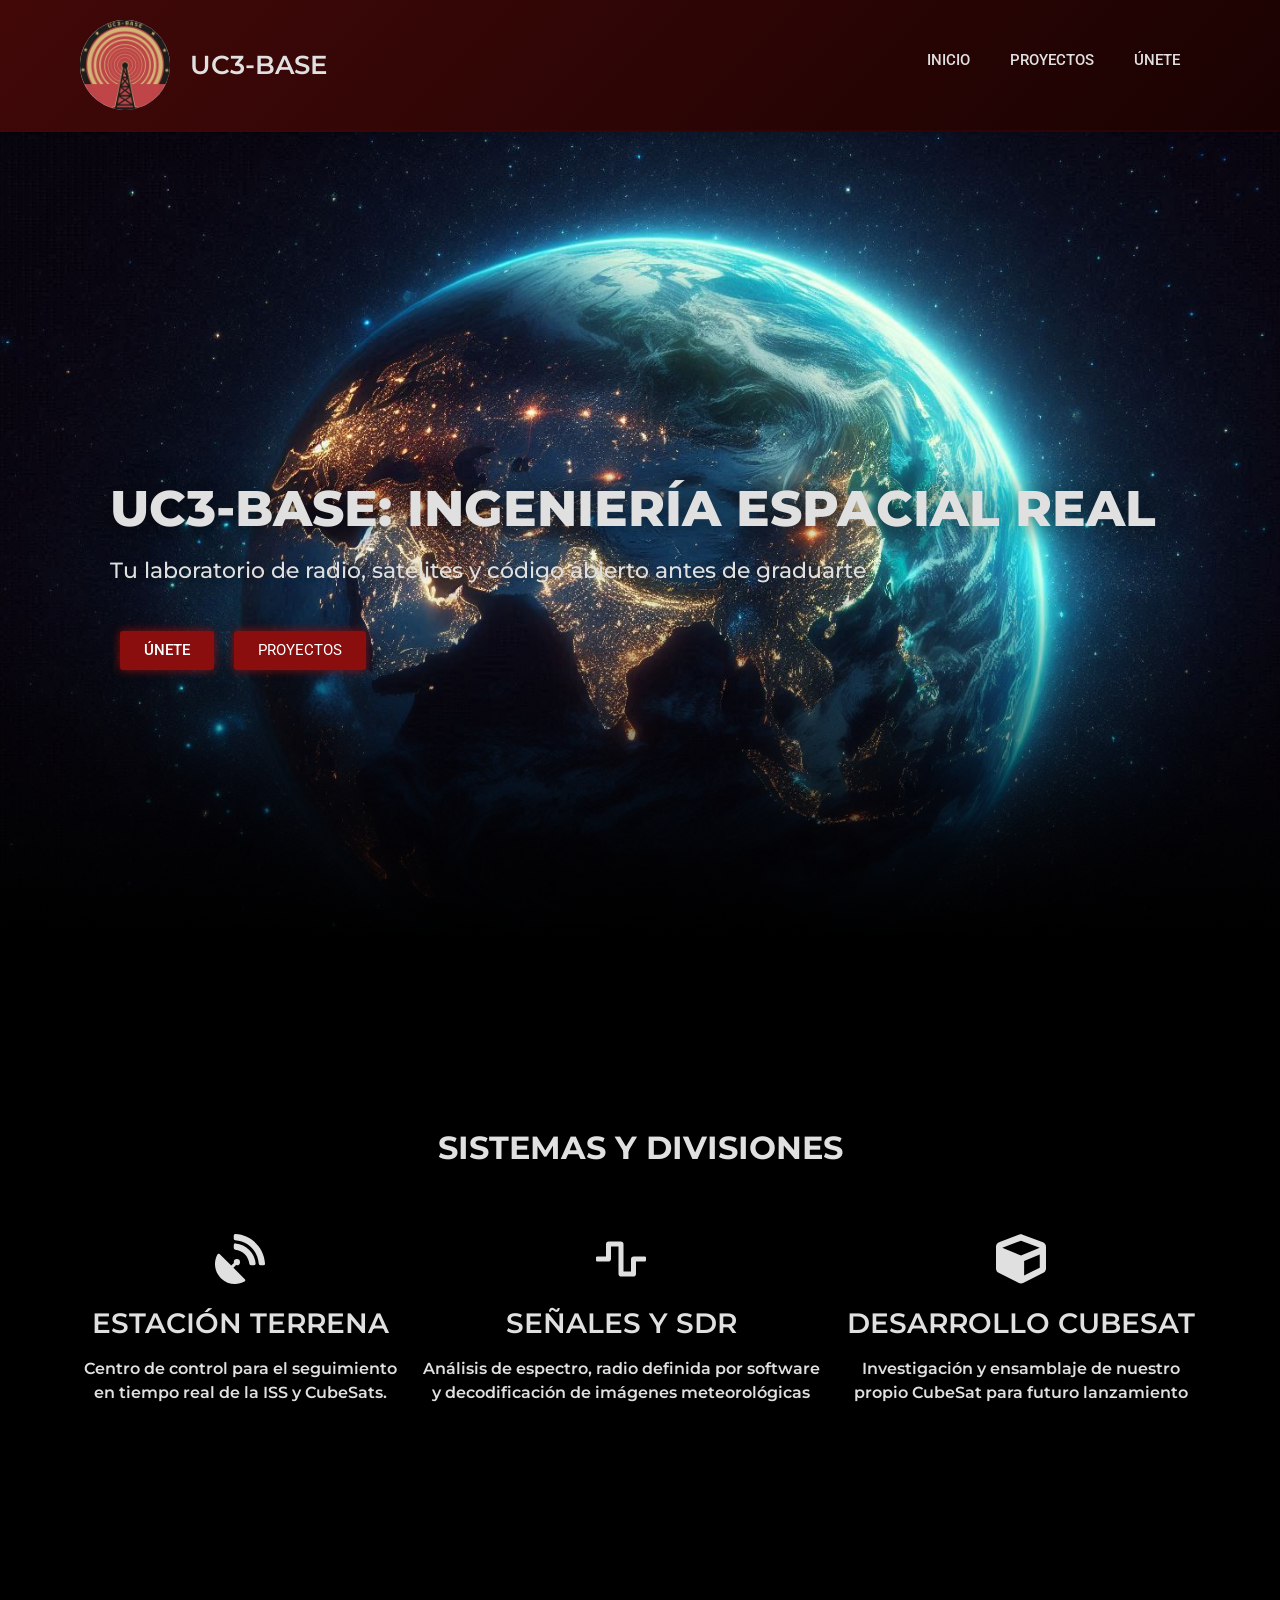
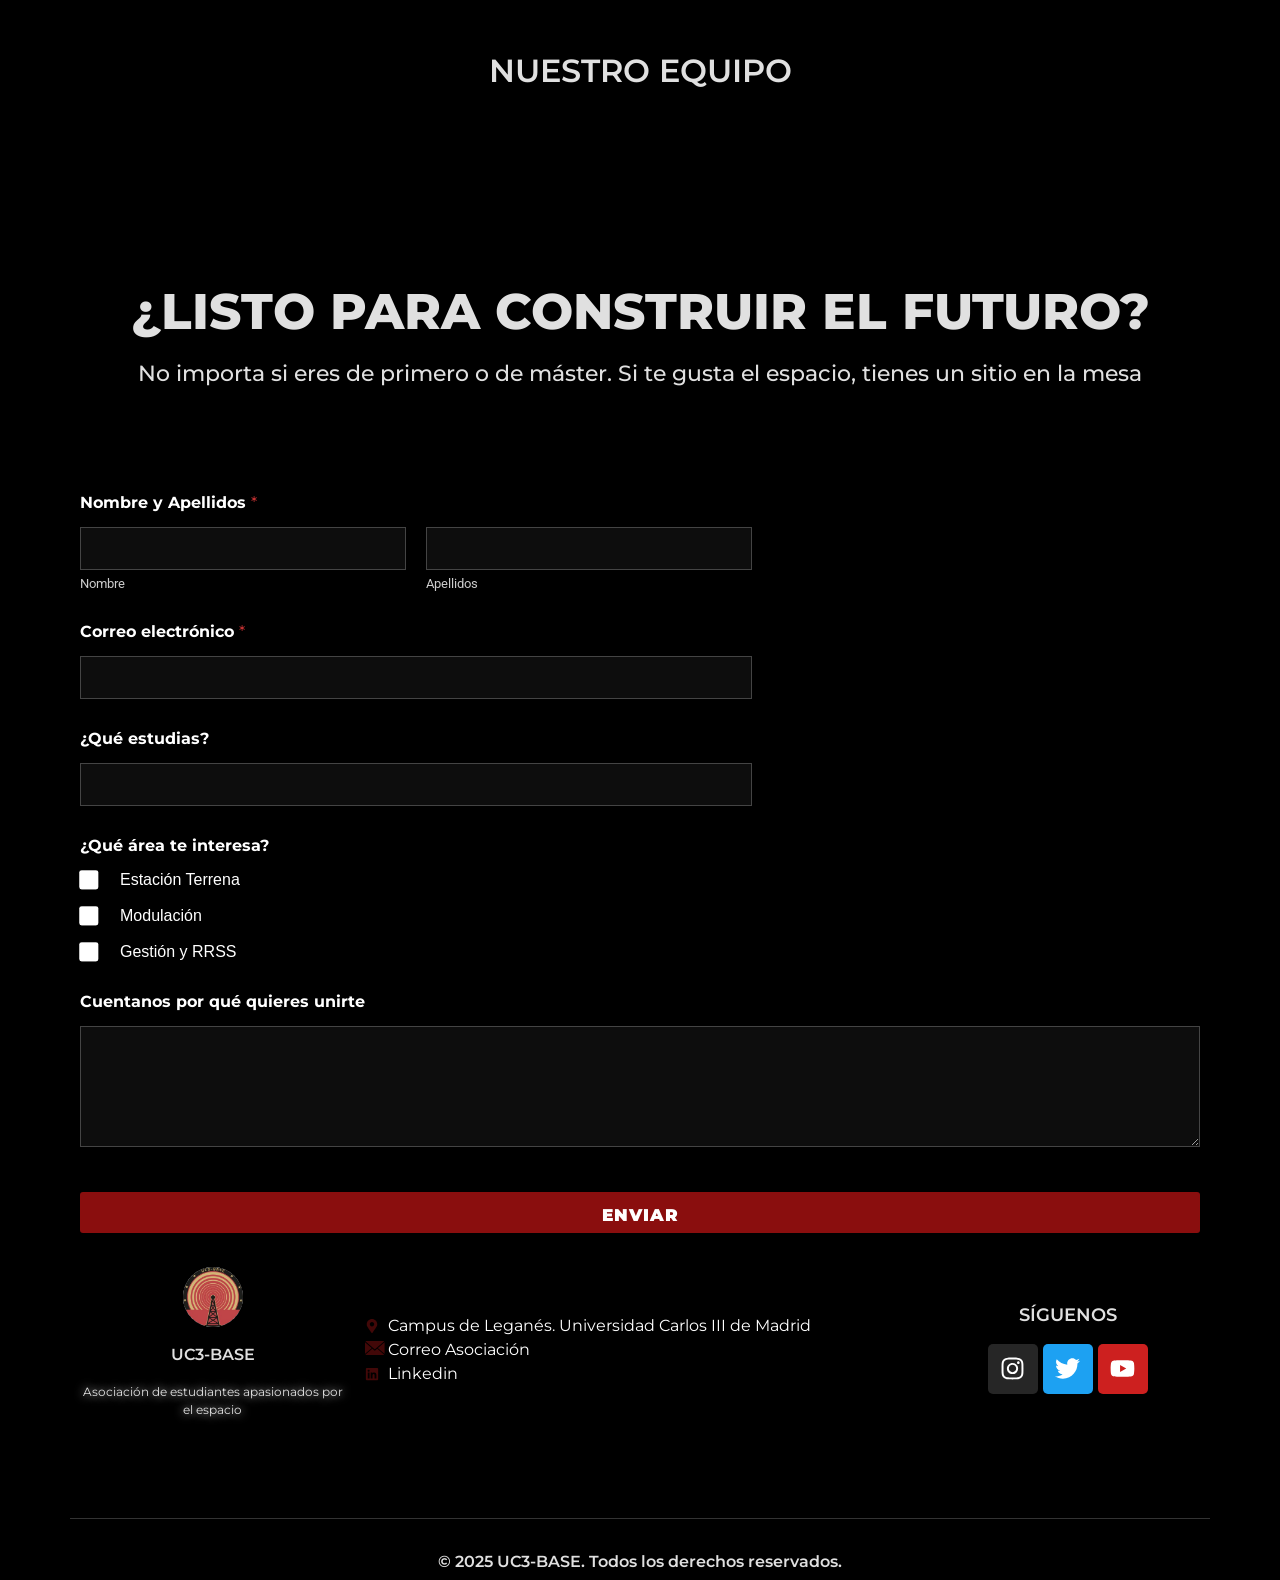
<file: index.html>
<!DOCTYPE html>
<html lang="es">

<head><meta charset="UTF-8">
	
	<meta name="viewport" content="width=device-width, initial-scale=1.0">
		<title>UC3BASE</title>
<meta name="robots" content="max-image-preview:large">
	<style>img:is([sizes="auto" i], [sizes^="auto," i]) { contain-intrinsic-size: 3000px 1500px }</style>
	<link rel="alternate" type="application/rss+xml" title="UC3BASE » Feed" href="https://uc3base.github.io/feed/">
<link rel="alternate" type="application/rss+xml" title="UC3BASE » Feed de los comentarios" href="https://uc3base.github.io/comments/feed/">
<script>
window._wpemojiSettings = {"baseUrl":"https:\/\/s.w.org\/images\/core\/emoji\/16.0.1\/72x72\/","ext":".png","svgUrl":"https:\/\/s.w.org\/images\/core\/emoji\/16.0.1\/svg\/","svgExt":".svg","source":{"concatemoji":"https:\/\/uc3base.github.io\/wp-includes\/js\/wp-emoji-release.min.js?ver=6.8.3"}};
/*! This file is auto-generated */
!function(s,n){var o,i,e;function c(e){try{var t={supportTests:e,timestamp:(new Date).valueOf()};sessionStorage.setItem(o,JSON.stringify(t))}catch(e){}}function p(e,t,n){e.clearRect(0,0,e.canvas.width,e.canvas.height),e.fillText(t,0,0);var t=new Uint32Array(e.getImageData(0,0,e.canvas.width,e.canvas.height).data),a=(e.clearRect(0,0,e.canvas.width,e.canvas.height),e.fillText(n,0,0),new Uint32Array(e.getImageData(0,0,e.canvas.width,e.canvas.height).data));return t.every(function(e,t){return e===a[t]})}function u(e,t){e.clearRect(0,0,e.canvas.width,e.canvas.height),e.fillText(t,0,0);for(var n=e.getImageData(16,16,1,1),a=0;a<n.data.length;a++)if(0!==n.data[a])return!1;return!0}function f(e,t,n,a){switch(t){case"flag":return n(e,"\ud83c\udff3\ufe0f\u200d\u26a7\ufe0f","\ud83c\udff3\ufe0f\u200b\u26a7\ufe0f")?!1:!n(e,"\ud83c\udde8\ud83c\uddf6","\ud83c\udde8\u200b\ud83c\uddf6")&&!n(e,"\ud83c\udff4\udb40\udc67\udb40\udc62\udb40\udc65\udb40\udc6e\udb40\udc67\udb40\udc7f","\ud83c\udff4\u200b\udb40\udc67\u200b\udb40\udc62\u200b\udb40\udc65\u200b\udb40\udc6e\u200b\udb40\udc67\u200b\udb40\udc7f");case"emoji":return!a(e,"\ud83e\udedf")}return!1}function g(e,t,n,a){var r="undefined"!=typeof WorkerGlobalScope&&self instanceof WorkerGlobalScope?new OffscreenCanvas(300,150):s.createElement("canvas"),o=r.getContext("2d",{willReadFrequently:!0}),i=(o.textBaseline="top",o.font="600 32px Arial",{});return e.forEach(function(e){i[e]=t(o,e,n,a)}),i}function t(e){var t=s.createElement("script");t.src=e,t.defer=!0,s.head.appendChild(t)}"undefined"!=typeof Promise&&(o="wpEmojiSettingsSupports",i=["flag","emoji"],n.supports={everything:!0,everythingExceptFlag:!0},e=new Promise(function(e){s.addEventListener("DOMContentLoaded",e,{once:!0})}),new Promise(function(t){var n=function(){try{var e=JSON.parse(sessionStorage.getItem(o));if("object"==typeof e&&"number"==typeof e.timestamp&&(new Date).valueOf()<e.timestamp+604800&&"object"==typeof e.supportTests)return e.supportTests}catch(e){}return null}();if(!n){if("undefined"!=typeof Worker&&"undefined"!=typeof OffscreenCanvas&&"undefined"!=typeof URL&&URL.createObjectURL&&"undefined"!=typeof Blob)try{var e="postMessage("+g.toString()+"("+[JSON.stringify(i),f.toString(),p.toString(),u.toString()].join(",")+"));",a=new Blob([e],{type:"text/javascript"}),r=new Worker(URL.createObjectURL(a),{name:"wpTestEmojiSupports"});return void(r.onmessage=function(e){c(n=e.data),r.terminate(),t(n)})}catch(e){}c(n=g(i,f,p,u))}t(n)}).then(function(e){for(var t in e)n.supports[t]=e[t],n.supports.everything=n.supports.everything&&n.supports[t],"flag"!==t&&(n.supports.everythingExceptFlag=n.supports.everythingExceptFlag&&n.supports[t]);n.supports.everythingExceptFlag=n.supports.everythingExceptFlag&&!n.supports.flag,n.DOMReady=!1,n.readyCallback=function(){n.DOMReady=!0}}).then(function(){return e}).then(function(){var e;n.supports.everything||(n.readyCallback(),(e=n.source||{}).concatemoji?t(e.concatemoji):e.wpemoji&&e.twemoji&&(t(e.twemoji),t(e.wpemoji)))}))}((window,document),window._wpemojiSettings);
</script>
<style id="wp-emoji-styles-inline-css">

	img.wp-smiley, img.emoji {
		display: inline !important;
		border: none !important;
		box-shadow: none !important;
		height: 1em !important;
		width: 1em !important;
		margin: 0 0.07em !important;
		vertical-align: -0.1em !important;
		background: none !important;
		padding: 0 !important;
	}
</style>
<style id="global-styles-inline-css">
:root{--wp--preset--aspect-ratio--square: 1;--wp--preset--aspect-ratio--4-3: 4/3;--wp--preset--aspect-ratio--3-4: 3/4;--wp--preset--aspect-ratio--3-2: 3/2;--wp--preset--aspect-ratio--2-3: 2/3;--wp--preset--aspect-ratio--16-9: 16/9;--wp--preset--aspect-ratio--9-16: 9/16;--wp--preset--color--black: #000000;--wp--preset--color--cyan-bluish-gray: #abb8c3;--wp--preset--color--white: #ffffff;--wp--preset--color--pale-pink: #f78da7;--wp--preset--color--vivid-red: #cf2e2e;--wp--preset--color--luminous-vivid-orange: #ff6900;--wp--preset--color--luminous-vivid-amber: #fcb900;--wp--preset--color--light-green-cyan: #7bdcb5;--wp--preset--color--vivid-green-cyan: #00d084;--wp--preset--color--pale-cyan-blue: #8ed1fc;--wp--preset--color--vivid-cyan-blue: #0693e3;--wp--preset--color--vivid-purple: #9b51e0;--wp--preset--gradient--vivid-cyan-blue-to-vivid-purple: linear-gradient(135deg,rgba(6,147,227,1) 0%,rgb(155,81,224) 100%);--wp--preset--gradient--light-green-cyan-to-vivid-green-cyan: linear-gradient(135deg,rgb(122,220,180) 0%,rgb(0,208,130) 100%);--wp--preset--gradient--luminous-vivid-amber-to-luminous-vivid-orange: linear-gradient(135deg,rgba(252,185,0,1) 0%,rgba(255,105,0,1) 100%);--wp--preset--gradient--luminous-vivid-orange-to-vivid-red: linear-gradient(135deg,rgba(255,105,0,1) 0%,rgb(207,46,46) 100%);--wp--preset--gradient--very-light-gray-to-cyan-bluish-gray: linear-gradient(135deg,rgb(238,238,238) 0%,rgb(169,184,195) 100%);--wp--preset--gradient--cool-to-warm-spectrum: linear-gradient(135deg,rgb(74,234,220) 0%,rgb(151,120,209) 20%,rgb(207,42,186) 40%,rgb(238,44,130) 60%,rgb(251,105,98) 80%,rgb(254,248,76) 100%);--wp--preset--gradient--blush-light-purple: linear-gradient(135deg,rgb(255,206,236) 0%,rgb(152,150,240) 100%);--wp--preset--gradient--blush-bordeaux: linear-gradient(135deg,rgb(254,205,165) 0%,rgb(254,45,45) 50%,rgb(107,0,62) 100%);--wp--preset--gradient--luminous-dusk: linear-gradient(135deg,rgb(255,203,112) 0%,rgb(199,81,192) 50%,rgb(65,88,208) 100%);--wp--preset--gradient--pale-ocean: linear-gradient(135deg,rgb(255,245,203) 0%,rgb(182,227,212) 50%,rgb(51,167,181) 100%);--wp--preset--gradient--electric-grass: linear-gradient(135deg,rgb(202,248,128) 0%,rgb(113,206,126) 100%);--wp--preset--gradient--midnight: linear-gradient(135deg,rgb(2,3,129) 0%,rgb(40,116,252) 100%);--wp--preset--font-size--small: 13px;--wp--preset--font-size--medium: 20px;--wp--preset--font-size--large: 36px;--wp--preset--font-size--x-large: 42px;--wp--preset--spacing--20: 0.44rem;--wp--preset--spacing--30: 0.67rem;--wp--preset--spacing--40: 1rem;--wp--preset--spacing--50: 1.5rem;--wp--preset--spacing--60: 2.25rem;--wp--preset--spacing--70: 3.38rem;--wp--preset--spacing--80: 5.06rem;--wp--preset--shadow--natural: 6px 6px 9px rgba(0, 0, 0, 0.2);--wp--preset--shadow--deep: 12px 12px 50px rgba(0, 0, 0, 0.4);--wp--preset--shadow--sharp: 6px 6px 0px rgba(0, 0, 0, 0.2);--wp--preset--shadow--outlined: 6px 6px 0px -3px rgba(255, 255, 255, 1), 6px 6px rgba(0, 0, 0, 1);--wp--preset--shadow--crisp: 6px 6px 0px rgba(0, 0, 0, 1);}:root { --wp--style--global--content-size: 800px;--wp--style--global--wide-size: 1200px; }:where(body) { margin: 0; }.wp-site-blocks > .alignleft { float: left; margin-right: 2em; }.wp-site-blocks > .alignright { float: right; margin-left: 2em; }.wp-site-blocks > .aligncenter { justify-content: center; margin-left: auto; margin-right: auto; }:where(.wp-site-blocks) > * { margin-block-start: 24px; margin-block-end: 0; }:where(.wp-site-blocks) > :first-child { margin-block-start: 0; }:where(.wp-site-blocks) > :last-child { margin-block-end: 0; }:root { --wp--style--block-gap: 24px; }:root :where(.is-layout-flow) > :first-child{margin-block-start: 0;}:root :where(.is-layout-flow) > :last-child{margin-block-end: 0;}:root :where(.is-layout-flow) > *{margin-block-start: 24px;margin-block-end: 0;}:root :where(.is-layout-constrained) > :first-child{margin-block-start: 0;}:root :where(.is-layout-constrained) > :last-child{margin-block-end: 0;}:root :where(.is-layout-constrained) > *{margin-block-start: 24px;margin-block-end: 0;}:root :where(.is-layout-flex){gap: 24px;}:root :where(.is-layout-grid){gap: 24px;}.is-layout-flow > .alignleft{float: left;margin-inline-start: 0;margin-inline-end: 2em;}.is-layout-flow > .alignright{float: right;margin-inline-start: 2em;margin-inline-end: 0;}.is-layout-flow > .aligncenter{margin-left: auto !important;margin-right: auto !important;}.is-layout-constrained > .alignleft{float: left;margin-inline-start: 0;margin-inline-end: 2em;}.is-layout-constrained > .alignright{float: right;margin-inline-start: 2em;margin-inline-end: 0;}.is-layout-constrained > .aligncenter{margin-left: auto !important;margin-right: auto !important;}.is-layout-constrained > :where(:not(.alignleft):not(.alignright):not(.alignfull)){max-width: var(--wp--style--global--content-size);margin-left: auto !important;margin-right: auto !important;}.is-layout-constrained > .alignwide{max-width: var(--wp--style--global--wide-size);}body .is-layout-flex{display: flex;}.is-layout-flex{flex-wrap: wrap;align-items: center;}.is-layout-flex > :is(*, div){margin: 0;}body .is-layout-grid{display: grid;}.is-layout-grid > :is(*, div){margin: 0;}body{padding-top: 0px;padding-right: 0px;padding-bottom: 0px;padding-left: 0px;}a:where(:not(.wp-element-button)){text-decoration: underline;}:root :where(.wp-element-button, .wp-block-button__link){background-color: #32373c;border-width: 0;color: #fff;font-family: inherit;font-size: inherit;line-height: inherit;padding: calc(0.667em + 2px) calc(1.333em + 2px);text-decoration: none;}.has-black-color{color: var(--wp--preset--color--black) !important;}.has-cyan-bluish-gray-color{color: var(--wp--preset--color--cyan-bluish-gray) !important;}.has-white-color{color: var(--wp--preset--color--white) !important;}.has-pale-pink-color{color: var(--wp--preset--color--pale-pink) !important;}.has-vivid-red-color{color: var(--wp--preset--color--vivid-red) !important;}.has-luminous-vivid-orange-color{color: var(--wp--preset--color--luminous-vivid-orange) !important;}.has-luminous-vivid-amber-color{color: var(--wp--preset--color--luminous-vivid-amber) !important;}.has-light-green-cyan-color{color: var(--wp--preset--color--light-green-cyan) !important;}.has-vivid-green-cyan-color{color: var(--wp--preset--color--vivid-green-cyan) !important;}.has-pale-cyan-blue-color{color: var(--wp--preset--color--pale-cyan-blue) !important;}.has-vivid-cyan-blue-color{color: var(--wp--preset--color--vivid-cyan-blue) !important;}.has-vivid-purple-color{color: var(--wp--preset--color--vivid-purple) !important;}.has-black-background-color{background-color: var(--wp--preset--color--black) !important;}.has-cyan-bluish-gray-background-color{background-color: var(--wp--preset--color--cyan-bluish-gray) !important;}.has-white-background-color{background-color: var(--wp--preset--color--white) !important;}.has-pale-pink-background-color{background-color: var(--wp--preset--color--pale-pink) !important;}.has-vivid-red-background-color{background-color: var(--wp--preset--color--vivid-red) !important;}.has-luminous-vivid-orange-background-color{background-color: var(--wp--preset--color--luminous-vivid-orange) !important;}.has-luminous-vivid-amber-background-color{background-color: var(--wp--preset--color--luminous-vivid-amber) !important;}.has-light-green-cyan-background-color{background-color: var(--wp--preset--color--light-green-cyan) !important;}.has-vivid-green-cyan-background-color{background-color: var(--wp--preset--color--vivid-green-cyan) !important;}.has-pale-cyan-blue-background-color{background-color: var(--wp--preset--color--pale-cyan-blue) !important;}.has-vivid-cyan-blue-background-color{background-color: var(--wp--preset--color--vivid-cyan-blue) !important;}.has-vivid-purple-background-color{background-color: var(--wp--preset--color--vivid-purple) !important;}.has-black-border-color{border-color: var(--wp--preset--color--black) !important;}.has-cyan-bluish-gray-border-color{border-color: var(--wp--preset--color--cyan-bluish-gray) !important;}.has-white-border-color{border-color: var(--wp--preset--color--white) !important;}.has-pale-pink-border-color{border-color: var(--wp--preset--color--pale-pink) !important;}.has-vivid-red-border-color{border-color: var(--wp--preset--color--vivid-red) !important;}.has-luminous-vivid-orange-border-color{border-color: var(--wp--preset--color--luminous-vivid-orange) !important;}.has-luminous-vivid-amber-border-color{border-color: var(--wp--preset--color--luminous-vivid-amber) !important;}.has-light-green-cyan-border-color{border-color: var(--wp--preset--color--light-green-cyan) !important;}.has-vivid-green-cyan-border-color{border-color: var(--wp--preset--color--vivid-green-cyan) !important;}.has-pale-cyan-blue-border-color{border-color: var(--wp--preset--color--pale-cyan-blue) !important;}.has-vivid-cyan-blue-border-color{border-color: var(--wp--preset--color--vivid-cyan-blue) !important;}.has-vivid-purple-border-color{border-color: var(--wp--preset--color--vivid-purple) !important;}.has-vivid-cyan-blue-to-vivid-purple-gradient-background{background: var(--wp--preset--gradient--vivid-cyan-blue-to-vivid-purple) !important;}.has-light-green-cyan-to-vivid-green-cyan-gradient-background{background: var(--wp--preset--gradient--light-green-cyan-to-vivid-green-cyan) !important;}.has-luminous-vivid-amber-to-luminous-vivid-orange-gradient-background{background: var(--wp--preset--gradient--luminous-vivid-amber-to-luminous-vivid-orange) !important;}.has-luminous-vivid-orange-to-vivid-red-gradient-background{background: var(--wp--preset--gradient--luminous-vivid-orange-to-vivid-red) !important;}.has-very-light-gray-to-cyan-bluish-gray-gradient-background{background: var(--wp--preset--gradient--very-light-gray-to-cyan-bluish-gray) !important;}.has-cool-to-warm-spectrum-gradient-background{background: var(--wp--preset--gradient--cool-to-warm-spectrum) !important;}.has-blush-light-purple-gradient-background{background: var(--wp--preset--gradient--blush-light-purple) !important;}.has-blush-bordeaux-gradient-background{background: var(--wp--preset--gradient--blush-bordeaux) !important;}.has-luminous-dusk-gradient-background{background: var(--wp--preset--gradient--luminous-dusk) !important;}.has-pale-ocean-gradient-background{background: var(--wp--preset--gradient--pale-ocean) !important;}.has-electric-grass-gradient-background{background: var(--wp--preset--gradient--electric-grass) !important;}.has-midnight-gradient-background{background: var(--wp--preset--gradient--midnight) !important;}.has-small-font-size{font-size: var(--wp--preset--font-size--small) !important;}.has-medium-font-size{font-size: var(--wp--preset--font-size--medium) !important;}.has-large-font-size{font-size: var(--wp--preset--font-size--large) !important;}.has-x-large-font-size{font-size: var(--wp--preset--font-size--x-large) !important;}
:root :where(.wp-block-pullquote){font-size: 1.5em;line-height: 1.6;}
</style>
<link rel="stylesheet" id="hello-elementor-css" href="https://uc3base.github.io/wp-content/themes/hello-elementor/assets/css/reset.css?ver=3.4.5" media="all">
<link rel="stylesheet" id="hello-elementor-theme-style-css" href="https://uc3base.github.io/wp-content/themes/hello-elementor/assets/css/theme.css?ver=3.4.5" media="all">
<link rel="stylesheet" id="hello-elementor-header-footer-css" href="https://uc3base.github.io/wp-content/themes/hello-elementor/assets/css/header-footer.css?ver=3.4.5" media="all">
<link rel="stylesheet" id="elementor-frontend-css" href="https://uc3base.github.io/wp-content/plugins/elementor/assets/css/frontend.min.css?ver=3.33.1" media="all">
<style id="elementor-frontend-inline-css">
.elementor-10 .elementor-element.elementor-element-69dae70{--display:flex;--min-height:100vh;--flex-direction:column;--container-widget-width:100%;--container-widget-height:initial;--container-widget-flex-grow:0;--container-widget-align-self:initial;--flex-wrap-mobile:wrap;--justify-content:center;--overlay-opacity:1;--margin-top:-60px;--margin-bottom:0px;--margin-left:0px;--margin-right:0px;--padding-top:0px;--padding-bottom:0px;--padding-left:100px;--padding-right:20px;}.elementor-10 .elementor-element.elementor-element-69dae70:not(.elementor-motion-effects-element-type-background), .elementor-10 .elementor-element.elementor-element-69dae70 > .elementor-motion-effects-container > .elementor-motion-effects-layer{background-image:url("https://uc3base.github.io/wp-content/uploads/2025/11/quiero-una-imagen-de-la-tierra-desde-el-espacio-por-la-noche-.jpeg");background-position:center center;background-repeat:no-repeat;background-size:cover;}.elementor-10 .elementor-element.elementor-element-69dae70::before, .elementor-10 .elementor-element.elementor-element-69dae70 > .elementor-background-video-container::before, .elementor-10 .elementor-element.elementor-element-69dae70 > .e-con-inner > .elementor-background-video-container::before, .elementor-10 .elementor-element.elementor-element-69dae70 > .elementor-background-slideshow::before, .elementor-10 .elementor-element.elementor-element-69dae70 > .e-con-inner > .elementor-background-slideshow::before, .elementor-10 .elementor-element.elementor-element-69dae70 > .elementor-motion-effects-container > .elementor-motion-effects-layer::before{background-color:transparent;--background-overlay:'';background-image:linear-gradient(180deg, #00000000 50%, #000000 90%);}.elementor-widget-heading .elementor-heading-title{font-family:var( --e-global-typography-primary-font-family ), Sans-serif;font-weight:var( --e-global-typography-primary-font-weight );color:var( --e-global-color-primary );}.elementor-10 .elementor-element.elementor-element-7ff439c{width:initial;max-width:initial;}.elementor-10 .elementor-element.elementor-element-7ff439c .elementor-heading-title{font-family:"Montserrat", Sans-serif;font-size:50px;font-weight:800;-webkit-text-stroke-color:#000;stroke:#000;text-shadow:0px 0px 30px rgba(0, 0, 0, 0.73);color:#E0E0E0;}.elementor-widget-text-editor{font-family:var( --e-global-typography-text-font-family ), Sans-serif;font-weight:var( --e-global-typography-text-font-weight );color:var( --e-global-color-text );}.elementor-widget-text-editor.elementor-drop-cap-view-stacked .elementor-drop-cap{background-color:var( --e-global-color-primary );}.elementor-widget-text-editor.elementor-drop-cap-view-framed .elementor-drop-cap, .elementor-widget-text-editor.elementor-drop-cap-view-default .elementor-drop-cap{color:var( --e-global-color-primary );border-color:var( --e-global-color-primary );}.elementor-10 .elementor-element.elementor-element-0c36fc3{font-family:"Montserrat", Sans-serif;font-size:22px;font-weight:500;text-shadow:0px 0px 10px rgba(0, 0, 0, 0.3);color:#E0E0E0;}.elementor-10 .elementor-element.elementor-element-0c36fc3 a{color:#E0E0E0;}.elementor-10 .elementor-element.elementor-element-9bcaf3a{--display:flex;--flex-direction:row;--container-widget-width:calc( ( 1 - var( --container-widget-flex-grow ) ) * 100% );--container-widget-height:100%;--container-widget-flex-grow:1;--container-widget-align-self:stretch;--flex-wrap-mobile:wrap;--justify-content:flex-start;--align-items:flex-start;}.elementor-widget-button .elementor-button{background-color:var( --e-global-color-accent );font-family:var( --e-global-typography-accent-font-family ), Sans-serif;font-weight:var( --e-global-typography-accent-font-weight );}.elementor-10 .elementor-element.elementor-element-287d3c6 .elementor-button{background-color:#8A0E0E;font-family:"Roboto", Sans-serif;font-weight:500;box-shadow:0px 0px 10px 0px #8A0E0E;}.elementor-10 .elementor-element.elementor-element-287d3c6 .elementor-button:hover, .elementor-10 .elementor-element.elementor-element-287d3c6 .elementor-button:focus{color:#D4AF37;}.elementor-10 .elementor-element.elementor-element-287d3c6 .elementor-button:hover svg, .elementor-10 .elementor-element.elementor-element-287d3c6 .elementor-button:focus svg{fill:#D4AF37;}.elementor-10 .elementor-element.elementor-element-e7a9b2a .elementor-button{background-color:#8A0E0E;box-shadow:0px 0px 10px 0px #8A0E0E;}.elementor-10 .elementor-element.elementor-element-e7a9b2a .elementor-button:hover, .elementor-10 .elementor-element.elementor-element-e7a9b2a .elementor-button:focus{color:#D4AF37;}.elementor-10 .elementor-element.elementor-element-e7a9b2a .elementor-button:hover svg, .elementor-10 .elementor-element.elementor-element-e7a9b2a .elementor-button:focus svg{fill:#D4AF37;}.elementor-10 .elementor-element.elementor-element-8d979cb{--display:flex;--flex-direction:column;--container-widget-width:100%;--container-widget-height:initial;--container-widget-flex-grow:0;--container-widget-align-self:initial;--flex-wrap-mobile:wrap;--margin-top:0px;--margin-bottom:0px;--margin-left:0px;--margin-right:0px;--padding-top:100px;--padding-bottom:100px;--padding-left:0px;--padding-right:0px;}.elementor-10 .elementor-element.elementor-element-8d979cb:not(.elementor-motion-effects-element-type-background), .elementor-10 .elementor-element.elementor-element-8d979cb > .elementor-motion-effects-container > .elementor-motion-effects-layer{background-color:#000000;}.elementor-10 .elementor-element.elementor-element-9810c17{text-align:center;}.elementor-10 .elementor-element.elementor-element-9810c17 .elementor-heading-title{font-family:"Montserrat", Sans-serif;font-weight:700;color:#E0E0E0;}.elementor-10 .elementor-element.elementor-element-9df204b{--display:flex;--flex-direction:row;--container-widget-width:initial;--container-widget-height:100%;--container-widget-flex-grow:1;--container-widget-align-self:stretch;--flex-wrap-mobile:wrap;--justify-content:center;border-style:none;--border-style:none;}.elementor-10 .elementor-element.elementor-element-bf3424b{--display:flex;--flex-direction:row;--container-widget-width:initial;--container-widget-height:100%;--container-widget-flex-grow:1;--container-widget-align-self:stretch;--flex-wrap-mobile:wrap;--justify-content:center;border-style:none;--border-style:none;--border-radius:0px 0px 0px 0px;--padding-top:40px;--padding-bottom:40px;--padding-left:40px;--padding-right:40px;}.elementor-10 .elementor-element.elementor-element-bf3424b:not(.elementor-motion-effects-element-type-background), .elementor-10 .elementor-element.elementor-element-bf3424b > .elementor-motion-effects-container > .elementor-motion-effects-layer{background-color:#02010100;}.elementor-widget-icon-box.elementor-view-stacked .elementor-icon{background-color:var( --e-global-color-primary );}.elementor-widget-icon-box.elementor-view-framed .elementor-icon, .elementor-widget-icon-box.elementor-view-default .elementor-icon{fill:var( --e-global-color-primary );color:var( --e-global-color-primary );border-color:var( --e-global-color-primary );}.elementor-widget-icon-box .elementor-icon-box-title, .elementor-widget-icon-box .elementor-icon-box-title a{font-family:var( --e-global-typography-primary-font-family ), Sans-serif;font-weight:var( --e-global-typography-primary-font-weight );}.elementor-widget-icon-box .elementor-icon-box-title{color:var( --e-global-color-primary );}.elementor-widget-icon-box:has(:hover) .elementor-icon-box-title,
					 .elementor-widget-icon-box:has(:focus) .elementor-icon-box-title{color:var( --e-global-color-primary );}.elementor-widget-icon-box .elementor-icon-box-description{font-family:var( --e-global-typography-text-font-family ), Sans-serif;font-weight:var( --e-global-typography-text-font-weight );color:var( --e-global-color-text );}.elementor-10 .elementor-element.elementor-element-d21bf0a{width:var( --container-widget-width, 30.248% );max-width:30.248%;--container-widget-width:30.248%;--container-widget-flex-grow:0;--icon-box-icon-margin:15px;}.elementor-10 .elementor-element.elementor-element-d21bf0a.elementor-element{--flex-grow:0;--flex-shrink:0;}.elementor-10 .elementor-element.elementor-element-d21bf0a.elementor-view-stacked .elementor-icon{background-color:#E0E0E0;}.elementor-10 .elementor-element.elementor-element-d21bf0a.elementor-view-framed .elementor-icon, .elementor-10 .elementor-element.elementor-element-d21bf0a.elementor-view-default .elementor-icon{fill:#E0E0E0;color:#E0E0E0;border-color:#E0E0E0;}.elementor-10 .elementor-element.elementor-element-d21bf0a .elementor-icon-box-title, .elementor-10 .elementor-element.elementor-element-d21bf0a .elementor-icon-box-title a{font-family:"Montserrat", Sans-serif;font-weight:600;}.elementor-10 .elementor-element.elementor-element-d21bf0a .elementor-icon-box-title{text-shadow:0px 0px 10px rgba(0,0,0,0.3);color:#E0E0E0;}.elementor-10 .elementor-element.elementor-element-d21bf0a:has(:hover) .elementor-icon-box-title,
					 .elementor-10 .elementor-element.elementor-element-d21bf0a:has(:focus) .elementor-icon-box-title{color:#D4AF37;}.elementor-10 .elementor-element.elementor-element-d21bf0a .elementor-icon-box-description{font-family:"Montserrat", Sans-serif;font-weight:600;color:#E0E0E0;}.elementor-10 .elementor-element.elementor-element-dde5e81{width:var( --container-widget-width, 39.129% );max-width:39.129%;--container-widget-width:39.129%;--container-widget-flex-grow:0;--icon-box-icon-margin:15px;}.elementor-10 .elementor-element.elementor-element-dde5e81.elementor-element{--flex-grow:0;--flex-shrink:0;}.elementor-10 .elementor-element.elementor-element-dde5e81.elementor-view-stacked .elementor-icon{background-color:#E0E0E0;}.elementor-10 .elementor-element.elementor-element-dde5e81.elementor-view-framed .elementor-icon, .elementor-10 .elementor-element.elementor-element-dde5e81.elementor-view-default .elementor-icon{fill:#E0E0E0;color:#E0E0E0;border-color:#E0E0E0;}.elementor-10 .elementor-element.elementor-element-dde5e81 .elementor-icon-box-title, .elementor-10 .elementor-element.elementor-element-dde5e81 .elementor-icon-box-title a{font-family:"Montserrat", Sans-serif;font-weight:600;}.elementor-10 .elementor-element.elementor-element-dde5e81 .elementor-icon-box-title{text-shadow:0px 0px 10px rgba(0,0,0,0.3);color:#E0E0E0;}.elementor-10 .elementor-element.elementor-element-dde5e81:has(:hover) .elementor-icon-box-title,
					 .elementor-10 .elementor-element.elementor-element-dde5e81:has(:focus) .elementor-icon-box-title{color:#D4AF37;}.elementor-10 .elementor-element.elementor-element-dde5e81 .elementor-icon-box-description{font-family:"Montserrat", Sans-serif;font-weight:600;color:#E0E0E0;}.elementor-10 .elementor-element.elementor-element-cf3d291{width:var( --container-widget-width, 33.894% );max-width:33.894%;--container-widget-width:33.894%;--container-widget-flex-grow:0;--icon-box-icon-margin:15px;}.elementor-10 .elementor-element.elementor-element-cf3d291.elementor-element{--flex-grow:0;--flex-shrink:0;}.elementor-10 .elementor-element.elementor-element-cf3d291.elementor-view-stacked .elementor-icon{background-color:#E0E0E0;}.elementor-10 .elementor-element.elementor-element-cf3d291.elementor-view-framed .elementor-icon, .elementor-10 .elementor-element.elementor-element-cf3d291.elementor-view-default .elementor-icon{fill:#E0E0E0;color:#E0E0E0;border-color:#E0E0E0;}.elementor-10 .elementor-element.elementor-element-cf3d291 .elementor-icon-box-title, .elementor-10 .elementor-element.elementor-element-cf3d291 .elementor-icon-box-title a{font-family:"Montserrat", Sans-serif;font-weight:600;}.elementor-10 .elementor-element.elementor-element-cf3d291 .elementor-icon-box-title{color:#E0E0E0;}.elementor-10 .elementor-element.elementor-element-cf3d291:has(:hover) .elementor-icon-box-title,
					 .elementor-10 .elementor-element.elementor-element-cf3d291:has(:focus) .elementor-icon-box-title{color:#D4AF37;}.elementor-10 .elementor-element.elementor-element-cf3d291 .elementor-icon-box-description{font-family:"Montserrat", Sans-serif;font-weight:600;color:#E0E0E0;}.elementor-10 .elementor-element.elementor-element-1e4e00c{--display:flex;--flex-direction:column;--container-widget-width:100%;--container-widget-height:initial;--container-widget-flex-grow:0;--container-widget-align-self:initial;--flex-wrap-mobile:wrap;--padding-top:100px;--padding-bottom:100px;--padding-left:0px;--padding-right:0px;}.elementor-10 .elementor-element.elementor-element-1e4e00c:not(.elementor-motion-effects-element-type-background), .elementor-10 .elementor-element.elementor-element-1e4e00c > .elementor-motion-effects-container > .elementor-motion-effects-layer{background-color:#000000;}.elementor-10 .elementor-element.elementor-element-e7e441c{text-align:center;}.elementor-10 .elementor-element.elementor-element-e7e441c .elementor-heading-title{font-family:"Montserrat", Sans-serif;font-weight:600;color:#E0E0E0;}.elementor-10 .elementor-element.elementor-element-f44790c{--e-image-carousel-slides-to-show:3;}.elementor-10 .elementor-element.elementor-element-f44790c > .elementor-widget-container{margin:020px 0px 0px 0px;}.elementor-10 .elementor-element.elementor-element-f44790c .elementor-swiper-button.elementor-swiper-button-prev, .elementor-10 .elementor-element.elementor-element-f44790c .elementor-swiper-button.elementor-swiper-button-next{font-size:40px;color:#E0E0E0;}.elementor-10 .elementor-element.elementor-element-f44790c .elementor-swiper-button.elementor-swiper-button-prev svg, .elementor-10 .elementor-element.elementor-element-f44790c .elementor-swiper-button.elementor-swiper-button-next svg{fill:#E0E0E0;}.elementor-10 .elementor-element.elementor-element-f44790c .swiper-pagination-bullet{--swiper-pagination-bullet-horizontal-gap:10px;--swiper-pagination-bullet-vertical-gap:10px;}.elementor-10 .elementor-element.elementor-element-1daace6{--display:flex;--flex-direction:column;--container-widget-width:100%;--container-widget-height:initial;--container-widget-flex-grow:0;--container-widget-align-self:initial;--flex-wrap-mobile:wrap;--padding-top:100px;--padding-bottom:0px;--padding-left:0px;--padding-right:0px;}.elementor-10 .elementor-element.elementor-element-1daace6:not(.elementor-motion-effects-element-type-background), .elementor-10 .elementor-element.elementor-element-1daace6 > .elementor-motion-effects-container > .elementor-motion-effects-layer{background-color:#000000;}.elementor-10 .elementor-element.elementor-element-c7fbe40{width:initial;max-width:initial;text-align:center;}.elementor-10 .elementor-element.elementor-element-c7fbe40 .elementor-heading-title{font-family:"Montserrat", Sans-serif;font-size:50px;font-weight:800;-webkit-text-stroke-color:#000;stroke:#000;text-shadow:0px 0px 30px rgba(0, 0, 0, 0.73);color:#E0E0E0;}.elementor-10 .elementor-element.elementor-element-5c812dd{text-align:center;font-family:"Montserrat", Sans-serif;font-size:22px;font-weight:500;text-shadow:0px 0px 10px rgba(0, 0, 0, 0.3);color:#E0E0E0;}.elementor-10 .elementor-element.elementor-element-5c812dd a{color:#E0E0E0;}.elementor-10 .elementor-element.elementor-element-4dd36fb{--display:flex;}.elementor-10 .elementor-element.elementor-element-6fb13bd{--display:flex;}:root{--page-title-display:none;}
</style>
<link rel="stylesheet" id="widget-heading-css" href="https://uc3base.github.io/wp-content/plugins/elementor/assets/css/widget-heading.min.css?ver=3.33.1" media="all">
<link rel="stylesheet" id="widget-icon-box-css" href="https://uc3base.github.io/wp-content/plugins/elementor/assets/css/widget-icon-box.min.css?ver=3.33.1" media="all">
<link rel="stylesheet" id="swiper-css" href="https://uc3base.github.io/wp-content/plugins/elementor/assets/lib/swiper/v8/css/swiper.min.css?ver=8.4.5" media="all">
<link rel="stylesheet" id="e-swiper-css" href="https://uc3base.github.io/wp-content/plugins/elementor/assets/css/conditionals/e-swiper.min.css?ver=3.33.1" media="all">
<link rel="stylesheet" id="widget-image-carousel-css" href="https://uc3base.github.io/wp-content/plugins/elementor/assets/css/widget-image-carousel.min.css?ver=3.33.1" media="all">
<link rel="stylesheet" id="ekit-widget-styles-css" href="https://uc3base.github.io/wp-content/plugins/elementskit-lite/widgets/init/assets/css/widget-styles.css?ver=3.7.5" media="all">
<link rel="stylesheet" id="ekit-responsive-css" href="https://uc3base.github.io/wp-content/plugins/elementskit-lite/widgets/init/assets/css/responsive.css?ver=3.7.5" media="all">
<link rel="stylesheet" id="elementor-gf-montserrat-css" href="https://fonts.googleapis.com/css?family=Montserrat:100,100italic,200,200italic,300,300italic,400,400italic,500,500italic,600,600italic,700,700italic,800,800italic,900,900italic&amp;display=swap" media="all">
<link rel="stylesheet" id="elementor-gf-roboto-css" href="https://fonts.googleapis.com/css?family=Roboto:100,100italic,200,200italic,300,300italic,400,400italic,500,500italic,600,600italic,700,700italic,800,800italic,900,900italic&amp;display=swap" media="all">
<link rel="stylesheet" id="elementor-icons-ekiticons-css" href="https://uc3base.github.io/wp-content/plugins/elementskit-lite/modules/elementskit-icon-pack/assets/css/ekiticons.css?ver=3.7.5" media="all">
<script src="https://uc3base.github.io/wp-includes/js/jquery/jquery.min.js?ver=3.7.1" id="jquery-core-js"></script>
<script src="https://uc3base.github.io/wp-includes/js/jquery/jquery-migrate.min.js?ver=3.4.1" id="jquery-migrate-js"></script>
<link rel="https://api.w.org/" href="https://uc3base.github.io/wp-json/"><link rel="alternate" title="JSON" type="application/json" href="https://uc3base.github.io/wp-json/wp/v2/pages/10"><link rel="EditURI" type="application/rsd+xml" title="RSD" href="https://uc3base.github.io/xmlrpc.php?rsd">
<meta name="generator" content="WordPress 6.8.3">
<link rel="canonical" href="https://uc3base.github.io/">
<link rel="shortlink" href="https://uc3base.github.io/">
<link rel="alternate" title="oEmbed (JSON)" type="application/json+oembed" href="https://uc3base.github.io/wp-json/oembed/1.0/embed?url=http%3A%2F%2Fhttps%3A%2F%2Fuc3base.github.io%2F">
<link rel="alternate" title="oEmbed (XML)" type="text/xml+oembed" href="https://uc3base.github.io/wp-json/oembed/1.0/embed?url=http%3A%2F%2Fhttps%3A%2F%2Fuc3base.github.io%2F&amp;format=xml">
</head>

<body class="home wp-singular page-template page-template-elementor_header_footer page page-id-10 wp-embed-responsive wp-theme-hello-elementor hello-elementor-default elementor-default elementor-template-full-width elementor-page elementor-page-10">

	
			<a class="skip-link screen-reader-text" href="#content">
			Saltar al contenido		</a>
	
	
	<div class="ekit-template-content-markup ekit-template-content-header ekit-template-content-theme-support">
		<style>.elementor-24 .elementor-element.elementor-element-02d56d5{--display:flex;--flex-direction:row;--container-widget-width:initial;--container-widget-height:100%;--container-widget-flex-grow:1;--container-widget-align-self:stretch;--flex-wrap-mobile:wrap;--justify-content:center;--gap:0px 0px;--row-gap:0px;--column-gap:0px;border-style:solid;--border-style:solid;border-width:0px 0px 2px 0px;--border-top-width:0px;--border-right-width:0px;--border-bottom-width:2px;--border-left-width:0px;border-color:#42080847;--border-color:#42080847;}.elementor-24 .elementor-element.elementor-element-02d56d5:not(.elementor-motion-effects-element-type-background), .elementor-24 .elementor-element.elementor-element-02d56d5 > .elementor-motion-effects-container > .elementor-motion-effects-layer{background-color:transparent;background-image:linear-gradient(135deg, #420808 0%, #1A0202 100%);}.elementor-24 .elementor-element.elementor-element-02d56d5:hover::before{filter:brightness( 115% ) contrast( 100% ) saturate( 100% ) blur( 0px ) hue-rotate( 0deg );}.elementor-24 .elementor-element.elementor-element-2110e71{--display:flex;--flex-direction:row;--container-widget-width:calc( ( 1 - var( --container-widget-flex-grow ) ) * 100% );--container-widget-height:100%;--container-widget-flex-grow:1;--container-widget-align-self:stretch;--flex-wrap-mobile:wrap;--justify-content:flex-start;--align-items:center;}.elementor-widget-image .widget-image-caption{color:var( --e-global-color-text );font-family:var( --e-global-typography-text-font-family ), Sans-serif;font-weight:var( --e-global-typography-text-font-weight );}.elementor-24 .elementor-element.elementor-element-300d547 img{width:90px;border-radius:105px 105px 105px 105px;}.elementor-widget-heading .elementor-heading-title{font-family:var( --e-global-typography-primary-font-family ), Sans-serif;font-weight:var( --e-global-typography-primary-font-weight );color:var( --e-global-color-primary );}.elementor-24 .elementor-element.elementor-element-ea8e174.elementor-element{--align-self:center;}.elementor-24 .elementor-element.elementor-element-ea8e174{text-align:left;}.elementor-24 .elementor-element.elementor-element-ea8e174 .elementor-heading-title{font-family:"Montserrat", Sans-serif;font-size:26px;font-weight:600;color:#E0E0E0;}.elementor-24 .elementor-element.elementor-element-e2edd38{--display:flex;--flex-direction:column;--container-widget-width:100%;--container-widget-height:initial;--container-widget-flex-grow:0;--container-widget-align-self:initial;--flex-wrap-mobile:wrap;}.elementor-24 .elementor-element.elementor-element-bc33f44.elementor-element{--align-self:flex-end;}.elementor-24 .elementor-element.elementor-element-bc33f44 .elementskit-menu-container{height:80px;background-color:#EE00EE00;border-radius:0px 0px 0px 0px;}.elementor-24 .elementor-element.elementor-element-bc33f44 .elementskit-navbar-nav > li > a{color:#E0E0E0;border-style:none;padding:20px 20px 20px 20px;}.elementor-24 .elementor-element.elementor-element-bc33f44 .elementskit-navbar-nav > li > a:hover{color:#F4D03F;}.elementor-24 .elementor-element.elementor-element-bc33f44 .elementskit-navbar-nav > li > a:focus{color:#F4D03F;}.elementor-24 .elementor-element.elementor-element-bc33f44 .elementskit-navbar-nav > li > a:active{color:#F4D03F;}.elementor-24 .elementor-element.elementor-element-bc33f44 .elementskit-navbar-nav > li:hover > a{color:#F4D03F;border-style:none;}.elementor-24 .elementor-element.elementor-element-bc33f44 .elementskit-navbar-nav > li:hover > a .elementskit-submenu-indicator{color:#F4D03F;}.elementor-24 .elementor-element.elementor-element-bc33f44 .elementskit-navbar-nav > li > a:hover .elementskit-submenu-indicator{color:#F4D03F;}.elementor-24 .elementor-element.elementor-element-bc33f44 .elementskit-navbar-nav > li > a:focus .elementskit-submenu-indicator{color:#F4D03F;}.elementor-24 .elementor-element.elementor-element-bc33f44 .elementskit-navbar-nav > li > a:active .elementskit-submenu-indicator{color:#F4D03F;}.elementor-24 .elementor-element.elementor-element-bc33f44 .elementskit-navbar-nav > li.current-menu-item > a{color:#707070;}.elementor-24 .elementor-element.elementor-element-bc33f44 .elementskit-navbar-nav > li.current-menu-ancestor > a{color:#707070;}.elementor-24 .elementor-element.elementor-element-bc33f44 .elementskit-navbar-nav > li.current-menu-ancestor > a .elementskit-submenu-indicator{color:#707070;}.elementor-24 .elementor-element.elementor-element-bc33f44 .elementskit-navbar-nav > li > a .elementskit-submenu-indicator{color:#101010;fill:#101010;}.elementor-24 .elementor-element.elementor-element-bc33f44 .elementskit-navbar-nav > li > a .ekit-submenu-indicator-icon{color:#101010;fill:#101010;}.elementor-24 .elementor-element.elementor-element-bc33f44 .elementskit-navbar-nav .elementskit-submenu-panel > li > a{padding:15px 15px 15px 15px;color:#000000;}.elementor-24 .elementor-element.elementor-element-bc33f44 .elementskit-navbar-nav .elementskit-submenu-panel > li > a:hover{color:#707070;}.elementor-24 .elementor-element.elementor-element-bc33f44 .elementskit-navbar-nav .elementskit-submenu-panel > li > a:focus{color:#707070;}.elementor-24 .elementor-element.elementor-element-bc33f44 .elementskit-navbar-nav .elementskit-submenu-panel > li > a:active{color:#707070;}.elementor-24 .elementor-element.elementor-element-bc33f44 .elementskit-navbar-nav .elementskit-submenu-panel > li:hover > a{color:#707070;}.elementor-24 .elementor-element.elementor-element-bc33f44 .elementskit-navbar-nav .elementskit-submenu-panel > li.current-menu-item > a{color:#707070 !important;}.elementor-24 .elementor-element.elementor-element-bc33f44 .elementskit-submenu-panel{padding:15px 0px 15px 0px;}.elementor-24 .elementor-element.elementor-element-bc33f44 .elementskit-navbar-nav .elementskit-submenu-panel{border-radius:0px 0px 0px 0px;min-width:220px;}.elementor-24 .elementor-element.elementor-element-bc33f44 .elementskit-menu-hamburger{float:right;}.elementor-24 .elementor-element.elementor-element-bc33f44 .elementskit-menu-hamburger .elementskit-menu-hamburger-icon{background-color:rgba(0, 0, 0, 0.5);}.elementor-24 .elementor-element.elementor-element-bc33f44 .elementskit-menu-hamburger > .ekit-menu-icon{color:rgba(0, 0, 0, 0.5);}.elementor-24 .elementor-element.elementor-element-bc33f44 .elementskit-menu-hamburger:hover .elementskit-menu-hamburger-icon{background-color:rgba(0, 0, 0, 0.5);}.elementor-24 .elementor-element.elementor-element-bc33f44 .elementskit-menu-hamburger:hover > .ekit-menu-icon{color:rgba(0, 0, 0, 0.5);}.elementor-24 .elementor-element.elementor-element-bc33f44 .elementskit-menu-close{color:rgba(51, 51, 51, 1);}.elementor-24 .elementor-element.elementor-element-bc33f44 .elementskit-menu-close:hover{color:rgba(0, 0, 0, 0.5);}.elementor-24 .elementor-element.elementor-element-d5726bf{--display:flex;}.elementor-24 .elementor-element.elementor-element-7e6837e{--display:flex;}.elementor-24 .elementor-element.elementor-element-d570c6d{--display:flex;}@media(min-width:768px){.elementor-24 .elementor-element.elementor-element-2110e71{--width:50%;}.elementor-24 .elementor-element.elementor-element-e2edd38{--width:50%;}}@media(max-width:1024px){.elementor-24 .elementor-element.elementor-element-bc33f44 .elementskit-nav-identity-panel{padding:10px 0px 10px 0px;}.elementor-24 .elementor-element.elementor-element-bc33f44 .elementskit-menu-container{max-width:350px;border-radius:0px 0px 0px 0px;}.elementor-24 .elementor-element.elementor-element-bc33f44 .elementskit-navbar-nav > li > a{color:#000000;padding:10px 15px 10px 15px;}.elementor-24 .elementor-element.elementor-element-bc33f44 .elementskit-navbar-nav .elementskit-submenu-panel > li > a{padding:15px 15px 15px 15px;}.elementor-24 .elementor-element.elementor-element-bc33f44 .elementskit-navbar-nav .elementskit-submenu-panel{border-radius:0px 0px 0px 0px;}.elementor-24 .elementor-element.elementor-element-bc33f44 .elementskit-menu-hamburger{padding:8px 8px 8px 8px;width:45px;border-radius:3px;}.elementor-24 .elementor-element.elementor-element-bc33f44 .elementskit-menu-close{padding:8px 8px 8px 8px;margin:12px 12px 12px 12px;width:45px;border-radius:3px;}.elementor-24 .elementor-element.elementor-element-bc33f44 .elementskit-nav-logo > img{max-width:160px;max-height:60px;}.elementor-24 .elementor-element.elementor-element-bc33f44 .elementskit-nav-logo{margin:5px 0px 5px 0px;padding:5px 5px 5px 5px;}}@media(max-width:767px){.elementor-24 .elementor-element.elementor-element-bc33f44 .elementskit-nav-logo > img{max-width:120px;max-height:50px;}}</style>		<div data-elementor-type="wp-post" data-elementor-id="24" class="elementor elementor-24">
				<div class="elementor-element elementor-element-02d56d5 e-flex e-con-boxed e-con e-parent" data-id="02d56d5" data-element_type="container" data-settings="{&quot;background_background&quot;:&quot;gradient&quot;}">
					<div class="e-con-inner">
		<div class="elementor-element elementor-element-2110e71 e-con-full e-flex e-con e-child" data-id="2110e71" data-element_type="container">
				<div class="elementor-element elementor-element-300d547 elementor-widget elementor-widget-image" data-id="300d547" data-element_type="widget" data-widget_type="image.default">
				<div class="elementor-widget-container">
															<img width="200" height="200" src="https://uc3base.github.io/wp-content/uploads/2025/11/1726685583069.jpeg" class="attachment-large size-large wp-image-30" alt="" srcset="https://uc3base.github.io/wp-content/uploads/2025/11/1726685583069.jpeg 200w, https://uc3base.github.io/wp-content/uploads/2025/11/1726685583069-150x150.jpeg 150w" sizes="(max-width: 200px) 100vw, 200px">															</div>
				</div>
				<div class="elementor-element elementor-element-ea8e174 elementor-widget elementor-widget-heading" data-id="ea8e174" data-element_type="widget" data-widget_type="heading.default">
				<div class="elementor-widget-container">
					<h2 class="elementor-heading-title elementor-size-default">UC3-BASE</h2>				</div>
				</div>
				</div>
		<div class="elementor-element elementor-element-e2edd38 e-con-full e-flex e-con e-child" data-id="e2edd38" data-element_type="container">
				<div class="elementor-element elementor-element-bc33f44 elementor-widget elementor-widget-ekit-nav-menu" data-id="bc33f44" data-element_type="widget" data-widget_type="ekit-nav-menu.default">
				<div class="elementor-widget-container">
							<nav class="ekit-wid-con ekit_menu_responsive_tablet" data-hamburger-icon="" data-hamburger-icon-type="icon" data-responsive-breakpoint="1024">
			            <button class="elementskit-menu-hamburger elementskit-menu-toggler" type="button" aria-label="hamburger-icon">
                                    <span class="elementskit-menu-hamburger-icon"></span><span class="elementskit-menu-hamburger-icon"></span><span class="elementskit-menu-hamburger-icon"></span>
                            </button>
            <div id="ekit-megamenu-menu-principal" class="elementskit-menu-container elementskit-menu-offcanvas-elements elementskit-navbar-nav-default ekit-nav-menu-one-page-no ekit-nav-dropdown-hover"><ul id="menu-menu-principal" class="elementskit-navbar-nav elementskit-menu-po-center submenu-click-on-icon"><li id="menu-item-27" class="menu-item menu-item-type-custom menu-item-object-custom menu-item-27 nav-item elementskit-mobile-builder-content" data-vertical-menu="750px"><a href="#inicio" class="ekit-menu-nav-link">INICIO</a></li>
<li id="menu-item-28" class="menu-item menu-item-type-custom menu-item-object-custom menu-item-28 nav-item elementskit-mobile-builder-content" data-vertical-menu="750px"><a href="#proyectos" class="ekit-menu-nav-link">PROYECTOS</a></li>
<li id="menu-item-29" class="menu-item menu-item-type-custom menu-item-object-custom menu-item-29 nav-item elementskit-mobile-builder-content" data-vertical-menu="750px"><a href="#unete" class="ekit-menu-nav-link">ÚNETE</a></li>
</ul><div class="elementskit-nav-identity-panel"><button class="elementskit-menu-close elementskit-menu-toggler" type="button">X</button></div></div>			
			<div class="elementskit-menu-overlay elementskit-menu-offcanvas-elements elementskit-menu-toggler ekit-nav-menu--overlay"></div>        </nav>
						</div>
				</div>
				</div>
					</div>
				</div>
		<div class="elementor-element elementor-element-d5726bf e-flex e-con-boxed e-con e-parent" data-id="d5726bf" data-element_type="container">
					<div class="e-con-inner">
					</div>
				</div>
		<div class="elementor-element elementor-element-7e6837e e-flex e-con-boxed e-con e-parent" data-id="7e6837e" data-element_type="container">
					<div class="e-con-inner">
					</div>
				</div>
		<div class="elementor-element elementor-element-d570c6d e-flex e-con-boxed e-con e-parent" data-id="d570c6d" data-element_type="container">
					<div class="e-con-inner">
					</div>
				</div>
				</div>
			</div>

			<div data-elementor-type="wp-page" data-elementor-id="10" class="elementor elementor-10">
				<div class="elementor-element elementor-element-69dae70 e-flex e-con-boxed e-con e-parent" data-id="69dae70" data-element_type="container" data-settings="{&quot;background_background&quot;:&quot;classic&quot;}">
					<div class="e-con-inner">
				<div class="elementor-element elementor-element-7ff439c elementor-widget__width-initial elementor-widget elementor-widget-heading" data-id="7ff439c" data-element_type="widget" data-widget_type="heading.default">
				<div class="elementor-widget-container">
					<h2 class="elementor-heading-title elementor-size-default">UC3-BASE: INGENIERÍA ESPACIAL REAL </h2>				</div>
				</div>
				<div class="elementor-element elementor-element-0c36fc3 elementor-widget elementor-widget-text-editor" data-id="0c36fc3" data-element_type="widget" data-widget_type="text-editor.default">
				<div class="elementor-widget-container">
									<p data-path-to-node="16,1,0">Tu laboratorio de radio, satélites y código abierto antes de graduarte</p>								</div>
				</div>
		<div class="elementor-element elementor-element-9bcaf3a e-con-full e-flex e-con e-child" data-id="9bcaf3a" data-element_type="container">
				<div class="elementor-element elementor-element-287d3c6 elementor-widget elementor-widget-button" data-id="287d3c6" data-element_type="widget" data-widget_type="button.default">
				<div class="elementor-widget-container">
									<div class="elementor-button-wrapper">
					<a class="elementor-button elementor-button-link elementor-size-sm" href="#unete">
						<span class="elementor-button-content-wrapper">
									<span class="elementor-button-text">ÚNETE</span>
					</span>
					</a>
				</div>
								</div>
				</div>
				<div class="elementor-element elementor-element-e7a9b2a elementor-widget elementor-widget-button" data-id="e7a9b2a" data-element_type="widget" data-widget_type="button.default">
				<div class="elementor-widget-container">
									<div class="elementor-button-wrapper">
					<a class="elementor-button elementor-button-link elementor-size-sm" href="#proyectos">
						<span class="elementor-button-content-wrapper">
									<span class="elementor-button-text">PROYECTOS</span>
					</span>
					</a>
				</div>
								</div>
				</div>
				</div>
					</div>
				</div>
		<div class="elementor-element elementor-element-8d979cb e-flex e-con-boxed e-con e-parent" data-id="8d979cb" data-element_type="container" id="proyectos" data-settings="{&quot;background_background&quot;:&quot;classic&quot;}">
					<div class="e-con-inner">
				<div class="elementor-element elementor-element-9810c17 elementor-widget elementor-widget-heading" data-id="9810c17" data-element_type="widget" data-widget_type="heading.default">
				<div class="elementor-widget-container">
					<h2 class="elementor-heading-title elementor-size-default">SISTEMAS Y DIVISIONES</h2>				</div>
				</div>
		<div class="elementor-element elementor-element-9df204b e-con-full e-flex e-con e-child" data-id="9df204b" data-element_type="container">
		<div class="elementor-element elementor-element-bf3424b e-con-full e-flex e-con e-child" data-id="bf3424b" data-element_type="container" data-settings="{&quot;background_background&quot;:&quot;classic&quot;}">
				<div class="elementor-element elementor-element-d21bf0a elementor-widget__width-initial elementor-view-default elementor-position-top elementor-mobile-position-top elementor-widget elementor-widget-icon-box" data-id="d21bf0a" data-element_type="widget" data-widget_type="icon-box.default">
				<div class="elementor-widget-container">
							<div class="elementor-icon-box-wrapper">

						<div class="elementor-icon-box-icon">
				<span class="elementor-icon">
				<svg aria-hidden="true" class="e-font-icon-svg e-fas-satellite-dish" viewbox="0 0 512 512" xmlns="http://www.w3.org/2000/svg"><path d="M305.44954,462.59c7.39157,7.29792,6.18829,20.09661-3.00038,25.00356-77.713,41.80281-176.72559,29.9105-242.34331-35.7082C-5.49624,386.28227-17.404,287.362,24.41381,209.554c4.89125-9.095,17.68975-10.29834,25.00318-3.00043L166.22872,323.36708l27.39411-27.39452c-.68759-2.60974-1.594-5.00071-1.594-7.81361a32.00407,32.00407,0,1,1,32.00407,32.00455c-2.79723,0-5.20378-.89075-7.79786-1.594l-27.40974,27.41015ZM511.9758,303.06732a16.10336,16.10336,0,0,1-16.002,17.00242H463.86031a15.96956,15.96956,0,0,1-15.89265-15.00213C440.46671,175.5492,336.45348,70.53427,207.03078,63.53328a15.84486,15.84486,0,0,1-15.00191-15.90852V16.02652A16.09389,16.09389,0,0,1,209.031.02425C372.25491,8.61922,503.47472,139.841,511.9758,303.06732Zm-96.01221-.29692a16.21093,16.21093,0,0,1-16.11142,17.29934H367.645a16.06862,16.06862,0,0,1-15.89265-14.70522c-6.90712-77.01094-68.118-138.91037-144.92467-145.22376a15.94,15.94,0,0,1-14.79876-15.89289V112.13393a16.134,16.134,0,0,1,17.29908-16.096C319.45132,104.5391,407.55627,192.64538,415.96359,302.7704Z"></path></svg>				</span>
			</div>
			
						<div class="elementor-icon-box-content">

									<h3 class="elementor-icon-box-title">
						<span>
							ESTACIÓN TERRENA						</span>
					</h3>
				
									<p class="elementor-icon-box-description">
						Centro de control para el seguimiento en tiempo real de la ISS y CubeSats. 					</p>
				
			</div>
			
		</div>
						</div>
				</div>
				<div class="elementor-element elementor-element-dde5e81 elementor-widget__width-initial elementor-view-default elementor-position-top elementor-mobile-position-top elementor-widget elementor-widget-icon-box" data-id="dde5e81" data-element_type="widget" data-widget_type="icon-box.default">
				<div class="elementor-widget-container">
							<div class="elementor-icon-box-wrapper">

						<div class="elementor-icon-box-icon">
				<span class="elementor-icon">
				<svg aria-hidden="true" class="e-font-icon-svg e-fas-wave-square" viewbox="0 0 640 512" xmlns="http://www.w3.org/2000/svg"><path d="M476 480H324a36 36 0 0 1-36-36V96h-96v156a36 36 0 0 1-36 36H16a16 16 0 0 1-16-16v-32a16 16 0 0 1 16-16h112V68a36 36 0 0 1 36-36h152a36 36 0 0 1 36 36v348h96V260a36 36 0 0 1 36-36h140a16 16 0 0 1 16 16v32a16 16 0 0 1-16 16H512v156a36 36 0 0 1-36 36z"></path></svg>				</span>
			</div>
			
						<div class="elementor-icon-box-content">

									<h3 class="elementor-icon-box-title">
						<span>
							SEÑALES Y SDR						</span>
					</h3>
				
									<p class="elementor-icon-box-description">
						Análisis de espectro, radio definida por software y decodificación de imágenes meteorológicas					</p>
				
			</div>
			
		</div>
						</div>
				</div>
				<div class="elementor-element elementor-element-cf3d291 elementor-widget__width-initial elementor-view-default elementor-position-top elementor-mobile-position-top elementor-widget elementor-widget-icon-box" data-id="cf3d291" data-element_type="widget" data-widget_type="icon-box.default">
				<div class="elementor-widget-container">
							<div class="elementor-icon-box-wrapper">

						<div class="elementor-icon-box-icon">
				<span class="elementor-icon">
				<svg aria-hidden="true" class="e-font-icon-svg e-fas-cube" viewbox="0 0 512 512" xmlns="http://www.w3.org/2000/svg"><path d="M239.1 6.3l-208 78c-18.7 7-31.1 25-31.1 45v225.1c0 18.2 10.3 34.8 26.5 42.9l208 104c13.5 6.8 29.4 6.8 42.9 0l208-104c16.3-8.1 26.5-24.8 26.5-42.9V129.3c0-20-12.4-37.9-31.1-44.9l-208-78C262 2.2 250 2.2 239.1 6.3zM256 68.4l192 72v1.1l-192 78-192-78v-1.1l192-72zm32 356V275.5l160-65v133.9l-160 80z"></path></svg>				</span>
			</div>
			
						<div class="elementor-icon-box-content">

									<h3 class="elementor-icon-box-title">
						<span>
							DESARROLLO CUBESAT						</span>
					</h3>
				
									<p class="elementor-icon-box-description">
						Investigación y ensamblaje de nuestro propio CubeSat para futuro lanzamiento					</p>
				
			</div>
			
		</div>
						</div>
				</div>
				</div>
				</div>
					</div>
				</div>
		<div class="elementor-element elementor-element-1e4e00c e-flex e-con-boxed e-con e-parent" data-id="1e4e00c" data-element_type="container" data-settings="{&quot;background_background&quot;:&quot;classic&quot;}">
					<div class="e-con-inner">
				<div class="elementor-element elementor-element-e7e441c elementor-widget elementor-widget-heading" data-id="e7e441c" data-element_type="widget" data-widget_type="heading.default">
				<div class="elementor-widget-container">
					<h2 class="elementor-heading-title elementor-size-default">NUESTRO EQUIPO</h2>				</div>
				</div>
					</div>
				</div>
		<div class="elementor-element elementor-element-1daace6 e-flex e-con-boxed e-con e-parent" data-id="1daace6" data-element_type="container" id="unete" data-settings="{&quot;background_background&quot;:&quot;classic&quot;}">
					<div class="e-con-inner">
				<div class="elementor-element elementor-element-c7fbe40 elementor-widget__width-initial elementor-widget elementor-widget-heading" data-id="c7fbe40" data-element_type="widget" data-widget_type="heading.default">
				<div class="elementor-widget-container">
					<h2 class="elementor-heading-title elementor-size-default">¿LISTO PARA CONSTRUIR EL FUTURO?</h2>				</div>
				</div>
				<div class="elementor-element elementor-element-5c812dd elementor-widget elementor-widget-text-editor" data-id="5c812dd" data-element_type="widget" data-widget_type="text-editor.default">
				<div class="elementor-widget-container">
									<p data-path-to-node="16,1,0">No importa si eres de primero o de máster. Si te gusta el espacio, tienes un sitio en la mesa</p>								</div>
				</div>
				<div class="elementor-element elementor-element-fd73371 elementor-widget elementor-widget-html" data-id="fd73371" data-element_type="widget" data-widget_type="html.default">
				<div class="elementor-widget-container">
					<style>
/* 1. ETIQUETAS GENERALES (Títulos de las preguntas) */
div.wpforms-container-full .wpforms-form .wpforms-field-label {
    color: #ffffff !important;
    font-family: 'Montserrat', sans-serif !important;
    font-weight: 700 !important;
    font-size: 16px !important;
}

/* 2. SUB-ETIQUETAS (Nombre, Apellidos - texto pequeño debajo) */
div.wpforms-container-full .wpforms-form .wpforms-field-sublabel {
    color: #cccccc !important; /* Gris claro para diferenciar */
    font-size: 13px !important;
}

/* 3. OPCIONES DE CASILLAS Y RADIO (Las respuestas que no se veían) */
div.wpforms-container-full .wpforms-form ul li label {
    color: #ffffff !important; /* Texto Blanco */
    cursor: pointer !important;
    font-family: 'Inter', sans-serif !important;
    font-weight: 400 !important;
}
/* Hacer los cuadraditos de las casillas más visibles */
div.wpforms-container-full .wpforms-form input[type=checkbox], 
div.wpforms-container-full .wpforms-form input[type=radio] {
    accent-color: #8A0E0E !important; /* Color del check al marcarlo */
    transform: scale(1.2); /* Un poco más grandes */
    margin-right: 10px !important;
}

/* 4. CAJAS PARA ESCRIBIR (Inputs) */
div.wpforms-container-full .wpforms-form input[type=text], 
div.wpforms-container-full .wpforms-form input[type=email], 
div.wpforms-container-full .wpforms-form textarea, 
div.wpforms-container-full .wpforms-form select {
    background-color: rgba(255, 255, 255, 0.05) !important; /* Fondo oscuro transparente */
    border: 1px solid #444 !important; /* Borde gris sutil */
    color: #ffffff !important; /* Lo que escribes es blanco */
    border-radius: 0px !important; /* Bordes rectos estilo militar/tech */
    padding: 12px !important;
}

/* Efecto al hacer clic para escribir (Focus) */
div.wpforms-container-full .wpforms-form input:focus, 
div.wpforms-container-full .wpforms-form textarea:focus, 
div.wpforms-container-full .wpforms-form select:focus {
    border: 1px solid #FF1F1F !important; /* Borde Rojo Neón */
    box-shadow: 0 0 15px rgba(255, 31, 31, 0.2) !important; /* Resplandor rojo */
    outline: none !important;
}

/* 5. BOTÓN ENVIAR (Estilo Cohete) */
div.wpforms-container-full .wpforms-form button[type=submit] {
    background-color: #8A0E0E !important; /* TU ROJO NEÓN */
    color: #FFFFFF !important; /* Texto Negro para contraste máximo */
    border: none !important;
    font-family: 'Montserrat', sans-serif !important;
    font-weight: 900 !important; /* Muy gordo */
    text-transform: uppercase !important;
    letter-spacing: 1px !important;
    width: 100% !important; /* Ocupa todo el ancho */
    padding: 15px !important;
    margin-top: 20px !important;
    cursor: pointer !important;
    transition: all 0.3s ease !important;
}

/* Efecto Hover del Botón */
div.wpforms-container-full .wpforms-form button[type=submit]:hover {
    background-color: #ffffff !important; /* Se vuelve blanco */
    color: #8A0E0E !important; /* Letras rojas */
    box-shadow: 0 0 20px #FF1F1F !important; /* Brilla mucho */
}
</style>				</div>
				</div>
		<div class="elementor-element elementor-element-4dd36fb e-con-full e-flex e-con e-child" data-id="4dd36fb" data-element_type="container">
				<div class="elementor-element elementor-element-bba8279 elementor-widget elementor-widget-wpforms" data-id="bba8279" data-element_type="widget" data-widget_type="wpforms.default">
				<div class="elementor-widget-container">
					<div class="wpforms-container wpforms-container-full wpforms-render-modern" id="wpforms-87"><form id="wpforms-form-87" class="wpforms-validate wpforms-form wpforms-ajax-form" data-formid="87" method="post" enctype="multipart/form-data" action="/?simply_static_page=1" data-token="fff1e6401ac0ccabfda1b85657e79b0d" data-token-time="1768004181"><noscript class="wpforms-error-noscript">Por favor, activa JavaScript en tu navegador para completar este formulario.</noscript><div id="wpforms-error-noscript" style="display: none;">Por favor, activa JavaScript en tu navegador para completar este formulario.</div><div class="wpforms-field-container"><div id="wpforms-87-field_1-container" class="wpforms-field wpforms-field-name" data-field-id="1"><fieldset><legend class="wpforms-field-label">Nombre y Apellidos <span class="wpforms-required-label" aria-hidden="true">*</span></legend><div class="wpforms-field-row wpforms-field-medium"><div class="wpforms-field-row-block wpforms-first wpforms-one-half"><input type="text" id="wpforms-87-field_1" class="wpforms-field-name-first wpforms-field-required" name="wpforms[fields][1][first]" aria-errormessage="wpforms-87-field_1-error" required><label for="wpforms-87-field_1" class="wpforms-field-sublabel after">Nombre</label></div><div class="wpforms-field-row-block wpforms-one-half"><input type="text" id="wpforms-87-field_1-last" class="wpforms-field-name-last wpforms-field-required" name="wpforms[fields][1][last]" aria-errormessage="wpforms-87-field_1-last-error" required><label for="wpforms-87-field_1-last" class="wpforms-field-sublabel after">Apellidos</label></div></div></fieldset></div>		<div id="wpforms-87-field_6-container" class="wpforms-field wpforms-field-text" data-field-type="text" data-field-id="6">
			<label class="wpforms-field-label" for="wpforms-87-field_6">¿Qué Nombre estudias?</label>
			<input type="text" id="wpforms-87-field_6" class="wpforms-field-medium" name="wpforms[fields][6]">
		</div>
		<div id="wpforms-87-field_2-container" class="wpforms-field wpforms-field-email" data-field-id="2"><label class="wpforms-field-label" for="wpforms-87-field_2">Correo electrónico <span class="wpforms-required-label" aria-hidden="true">*</span></label><input type="email" id="wpforms-87-field_2" class="wpforms-field-medium wpforms-field-required" name="wpforms[fields][2]" spellcheck="false" aria-errormessage="wpforms-87-field_2-error" required></div><div id="wpforms-87-field_4-container" class="wpforms-field wpforms-field-text" data-field-id="4"><label class="wpforms-field-label" for="wpforms-87-field_4">¿Qué estudias?</label><input type="text" id="wpforms-87-field_4" class="wpforms-field-medium" name="wpforms[fields][4]" aria-errormessage="wpforms-87-field_4-error"></div><div id="wpforms-87-field_5-container" class="wpforms-field wpforms-field-checkbox" data-field-id="5"><fieldset><legend class="wpforms-field-label">¿Qué área te interesa?</legend><ul id="wpforms-87-field_5"><li class="choice-1 depth-1"><input type="checkbox" id="wpforms-87-field_5_1" name="wpforms[fields][5][]" value="Estación Terrena" aria-errormessage="wpforms-87-field_5_1-error"><label class="wpforms-field-label-inline" for="wpforms-87-field_5_1">Estación Terrena</label></li><li class="choice-2 depth-1"><input type="checkbox" id="wpforms-87-field_5_2" name="wpforms[fields][5][]" value="Modulación" aria-errormessage="wpforms-87-field_5_2-error"><label class="wpforms-field-label-inline" for="wpforms-87-field_5_2">Modulación</label></li><li class="choice-3 depth-1"><input type="checkbox" id="wpforms-87-field_5_3" name="wpforms[fields][5][]" value="Gestión y RRSS" aria-errormessage="wpforms-87-field_5_3-error"><label class="wpforms-field-label-inline" for="wpforms-87-field_5_3">Gestión y RRSS</label></li></ul></fieldset></div><div id="wpforms-87-field_3-container" class="wpforms-field wpforms-field-textarea" data-field-id="3"><label class="wpforms-field-label" for="wpforms-87-field_3">Cuentanos por qué quieres unirte</label><textarea id="wpforms-87-field_3" class="wpforms-field-medium" name="wpforms[fields][3]" aria-errormessage="wpforms-87-field_3-error"></textarea></div><script>
				( function() {
					const style = document.createElement( 'style' );
					style.appendChild( document.createTextNode( '#wpforms-87-field_6-container { position: absolute !important; overflow: hidden !important; display: inline !important; height: 1px !important; width: 1px !important; z-index: -1000 !important; padding: 0 !important; } #wpforms-87-field_6-container input { visibility: hidden; } #wpforms-conversational-form-page #wpforms-87-field_6-container label { counter-increment: none; }' ) );
					document.head.appendChild( style );
					document.currentScript?.remove();
				} )();
			</script></div><!-- .wpforms-field-container --><div class="wpforms-submit-container"><input type="hidden" name="wpforms[id]" value="87"><input type="hidden" name="page_title" value="INICIO"><input type="hidden" name="page_url" value="https://uc3base.github.io/?simply_static_page=1"><input type="hidden" name="url_referer" value=""><input type="hidden" name="page_id" value="10"><input type="hidden" name="wpforms[post_id]" value="10"><button type="submit" name="wpforms[submit]" id="wpforms-submit-87" class="wpforms-submit" data-alt-text="Enviando..." data-submit-text="Enviar" aria-live="assertive" value="wpforms-submit">Enviar</button><img decoding="async" src="https://uc3base.github.io/wp-content/plugins/wpforms-lite/assets/images/submit-spin.svg" class="wpforms-submit-spinner" style="display: none;" width="26" height="26" alt="Cargando"></div></form></div>  <!-- .wpforms-container -->				</div>
				</div>
				</div>
					</div>
				</div>
		<div class="elementor-element elementor-element-6fb13bd e-flex e-con-boxed e-con e-parent" data-id="6fb13bd" data-element_type="container">
					<div class="e-con-inner">
					</div>
				</div>
				</div>
		<div class="ekit-template-content-markup ekit-template-content-footer ekit-template-content-theme-support">
<style>.elementor-97 .elementor-element.elementor-element-b2164d2{--display:flex;--flex-direction:row;--container-widget-width:initial;--container-widget-height:100%;--container-widget-flex-grow:1;--container-widget-align-self:stretch;--flex-wrap-mobile:wrap;--gap:0px 0px;--row-gap:0px;--column-gap:0px;border-style:none;--border-style:none;--margin-top:-30px;--margin-bottom:0px;--margin-left:0px;--margin-right:0px;--padding-top:0px;--padding-bottom:50px;--padding-left:0px;--padding-right:0px;}.elementor-97 .elementor-element.elementor-element-b2164d2:not(.elementor-motion-effects-element-type-background), .elementor-97 .elementor-element.elementor-element-b2164d2 > .elementor-motion-effects-container > .elementor-motion-effects-layer{background-color:#000000;}.elementor-97 .elementor-element.elementor-element-eb1127e{--display:flex;--flex-direction:column;--container-widget-width:100%;--container-widget-height:initial;--container-widget-flex-grow:0;--container-widget-align-self:initial;--flex-wrap-mobile:wrap;}.elementor-widget-image .widget-image-caption{color:var( --e-global-color-text );font-family:var( --e-global-typography-text-font-family ), Sans-serif;font-weight:var( --e-global-typography-text-font-weight );}.elementor-97 .elementor-element.elementor-element-c146671 img{width:60px;border-radius:120px 120px 120px 120px;}.elementor-widget-heading .elementor-heading-title{font-family:var( --e-global-typography-primary-font-family ), Sans-serif;font-weight:var( --e-global-typography-primary-font-weight );color:var( --e-global-color-primary );}.elementor-97 .elementor-element.elementor-element-009c9ad{text-align:center;}.elementor-97 .elementor-element.elementor-element-009c9ad .elementor-heading-title{font-family:"Montserrat", Sans-serif;font-size:16px;font-weight:600;color:#E0E0E0;}.elementor-widget-text-editor{font-family:var( --e-global-typography-text-font-family ), Sans-serif;font-weight:var( --e-global-typography-text-font-weight );color:var( --e-global-color-text );}.elementor-widget-text-editor.elementor-drop-cap-view-stacked .elementor-drop-cap{background-color:var( --e-global-color-primary );}.elementor-widget-text-editor.elementor-drop-cap-view-framed .elementor-drop-cap, .elementor-widget-text-editor.elementor-drop-cap-view-default .elementor-drop-cap{color:var( --e-global-color-primary );border-color:var( --e-global-color-primary );}.elementor-97 .elementor-element.elementor-element-373bb35{text-align:center;font-family:"Montserrat", Sans-serif;font-size:12px;font-weight:400;text-shadow:0px 0px 10px #E0E0E0;color:#E0E0E0;}.elementor-97 .elementor-element.elementor-element-373bb35 a{color:#E0E0E0;}.elementor-97 .elementor-element.elementor-element-6c63466{--display:flex;--flex-direction:column;--container-widget-width:100%;--container-widget-height:initial;--container-widget-flex-grow:0;--container-widget-align-self:initial;--flex-wrap-mobile:wrap;--justify-content:center;}.elementor-widget-icon-list .elementor-icon-list-item:not(:last-child):after{border-color:var( --e-global-color-text );}.elementor-widget-icon-list .elementor-icon-list-icon i{color:var( --e-global-color-primary );}.elementor-widget-icon-list .elementor-icon-list-icon svg{fill:var( --e-global-color-primary );}.elementor-widget-icon-list .elementor-icon-list-item > .elementor-icon-list-text, .elementor-widget-icon-list .elementor-icon-list-item > a{font-family:var( --e-global-typography-text-font-family ), Sans-serif;font-weight:var( --e-global-typography-text-font-weight );}.elementor-widget-icon-list .elementor-icon-list-text{color:var( --e-global-color-secondary );}.elementor-97 .elementor-element.elementor-element-564abab .elementor-icon-list-icon i{color:#420808;transition:color 0.3s;}.elementor-97 .elementor-element.elementor-element-564abab .elementor-icon-list-icon svg{fill:#420808;transition:fill 0.3s;}.elementor-97 .elementor-element.elementor-element-564abab{--e-icon-list-icon-size:14px;--icon-vertical-offset:0px;}.elementor-97 .elementor-element.elementor-element-564abab .elementor-icon-list-item > .elementor-icon-list-text, .elementor-97 .elementor-element.elementor-element-564abab .elementor-icon-list-item > a{font-family:"Montserrat", Sans-serif;font-weight:400;}.elementor-97 .elementor-element.elementor-element-564abab .elementor-icon-list-text{color:#FFFFFF;transition:color 0.3s;}.elementor-97 .elementor-element.elementor-element-f93b12f{--display:flex;--flex-direction:column;--container-widget-width:100%;--container-widget-height:initial;--container-widget-flex-grow:0;--container-widget-align-self:initial;--flex-wrap-mobile:wrap;--justify-content:center;}.elementor-97 .elementor-element.elementor-element-32d50cc{text-align:center;}.elementor-97 .elementor-element.elementor-element-32d50cc .elementor-heading-title{font-family:"Montserrat", Sans-serif;font-size:18px;font-weight:600;color:#E0E0E0;}.elementor-97 .elementor-element.elementor-element-1d594f7{--grid-template-columns:repeat(0, auto);--grid-column-gap:5px;--grid-row-gap:0px;}.elementor-97 .elementor-element.elementor-element-1d594f7 .elementor-widget-container{text-align:center;}.elementor-97 .elementor-element.elementor-element-7686ad7{--display:flex;}.elementor-97 .elementor-element.elementor-element-7686ad7:not(.elementor-motion-effects-element-type-background), .elementor-97 .elementor-element.elementor-element-7686ad7 > .elementor-motion-effects-container > .elementor-motion-effects-layer{background-color:#000000;}.elementor-widget-divider{--divider-color:var( --e-global-color-secondary );}.elementor-widget-divider .elementor-divider__text{color:var( --e-global-color-secondary );font-family:var( --e-global-typography-secondary-font-family ), Sans-serif;font-weight:var( --e-global-typography-secondary-font-weight );}.elementor-widget-divider.elementor-view-stacked .elementor-icon{background-color:var( --e-global-color-secondary );}.elementor-widget-divider.elementor-view-framed .elementor-icon, .elementor-widget-divider.elementor-view-default .elementor-icon{color:var( --e-global-color-secondary );border-color:var( --e-global-color-secondary );}.elementor-widget-divider.elementor-view-framed .elementor-icon, .elementor-widget-divider.elementor-view-default .elementor-icon svg{fill:var( --e-global-color-secondary );}.elementor-97 .elementor-element.elementor-element-4e18662{--divider-border-style:solid;--divider-color:#333333;--divider-border-width:1px;}.elementor-97 .elementor-element.elementor-element-4e18662 .elementor-divider-separator{width:100%;}.elementor-97 .elementor-element.elementor-element-4e18662 .elementor-divider{padding-block-start:15px;padding-block-end:15px;}.elementor-97 .elementor-element.elementor-element-bbb6796{--display:flex;--flex-direction:column;--container-widget-width:100%;--container-widget-height:initial;--container-widget-flex-grow:0;--container-widget-align-self:initial;--flex-wrap-mobile:wrap;border-style:none;--border-style:none;}.elementor-97 .elementor-element.elementor-element-bbb6796:not(.elementor-motion-effects-element-type-background), .elementor-97 .elementor-element.elementor-element-bbb6796 > .elementor-motion-effects-container > .elementor-motion-effects-layer{background-color:#000000;}.elementor-97 .elementor-element.elementor-element-9e59fe3{text-align:center;}.elementor-97 .elementor-element.elementor-element-9e59fe3 .elementor-heading-title{font-family:"Montserrat", Sans-serif;font-size:16px;font-weight:600;color:#E0E0E0;}@media(min-width:768px){.elementor-97 .elementor-element.elementor-element-eb1127e{--width:25%;}.elementor-97 .elementor-element.elementor-element-6c63466{--width:50%;}.elementor-97 .elementor-element.elementor-element-f93b12f{--width:25%;}}</style>		<div data-elementor-type="wp-post" data-elementor-id="97" class="elementor elementor-97">
				<div class="elementor-element elementor-element-b2164d2 e-flex e-con-boxed e-con e-parent" data-id="b2164d2" data-element_type="container" data-settings="{&quot;background_background&quot;:&quot;classic&quot;}">
					<div class="e-con-inner">
		<div class="elementor-element elementor-element-eb1127e e-con-full e-flex e-con e-child" data-id="eb1127e" data-element_type="container">
				<div class="elementor-element elementor-element-c146671 elementor-widget elementor-widget-image" data-id="c146671" data-element_type="widget" data-widget_type="image.default">
				<div class="elementor-widget-container">
															<img width="200" height="200" src="https://uc3base.github.io/wp-content/uploads/2025/11/1726685583069.jpeg" class="attachment-large size-large wp-image-30" alt="" srcset="https://uc3base.github.io/wp-content/uploads/2025/11/1726685583069.jpeg 200w, https://uc3base.github.io/wp-content/uploads/2025/11/1726685583069-150x150.jpeg 150w" sizes="(max-width: 200px) 100vw, 200px">															</div>
				</div>
				<div class="elementor-element elementor-element-009c9ad elementor-widget elementor-widget-heading" data-id="009c9ad" data-element_type="widget" data-widget_type="heading.default">
				<div class="elementor-widget-container">
					<h2 class="elementor-heading-title elementor-size-default">UC3-BASE</h2>				</div>
				</div>
				<div class="elementor-element elementor-element-373bb35 elementor-widget elementor-widget-text-editor" data-id="373bb35" data-element_type="widget" data-widget_type="text-editor.default">
				<div class="elementor-widget-container">
									<p>Asociación de estudiantes apasionados por el espacio</p>								</div>
				</div>
				</div>
		<div class="elementor-element elementor-element-6c63466 e-con-full e-flex e-con e-child" data-id="6c63466" data-element_type="container">
				<div class="elementor-element elementor-element-564abab elementor-icon-list--layout-traditional elementor-list-item-link-full_width elementor-widget elementor-widget-icon-list" data-id="564abab" data-element_type="widget" data-widget_type="icon-list.default">
				<div class="elementor-widget-container">
							<ul class="elementor-icon-list-items">
							<li class="elementor-icon-list-item">
											<a href="https://www.uc3m.es/conocenos/campus/campus-leganes">

												<span class="elementor-icon-list-icon">
							<svg aria-hidden="true" class="e-font-icon-svg e-fas-map-marker-alt" viewbox="0 0 384 512" xmlns="http://www.w3.org/2000/svg"><path d="M172.268 501.67C26.97 291.031 0 269.413 0 192 0 85.961 85.961 0 192 0s192 85.961 192 192c0 77.413-26.97 99.031-172.268 309.67-9.535 13.774-29.93 13.773-39.464 0zM192 272c44.183 0 80-35.817 80-80s-35.817-80-80-80-80 35.817-80 80 35.817 80 80 80z"></path></svg>						</span>
										<span class="elementor-icon-list-text">Campus de Leganés. Universidad Carlos III de Madrid</span>
											</a>
									</li>
								<li class="elementor-icon-list-item">
											<span class="elementor-icon-list-icon">
							<i aria-hidden="true" class="icon icon-envelope"></i>						</span>
										<span class="elementor-icon-list-text">Correo Asociación</span>
									</li>
								<li class="elementor-icon-list-item">
											<a href="https://www.linkedin.com/company/uc3base/posts/?feedView=all">

												<span class="elementor-icon-list-icon">
							<svg aria-hidden="true" class="e-font-icon-svg e-fab-linkedin" viewbox="0 0 448 512" xmlns="http://www.w3.org/2000/svg"><path d="M416 32H31.9C14.3 32 0 46.5 0 64.3v383.4C0 465.5 14.3 480 31.9 480H416c17.6 0 32-14.5 32-32.3V64.3c0-17.8-14.4-32.3-32-32.3zM135.4 416H69V202.2h66.5V416zm-33.2-243c-21.3 0-38.5-17.3-38.5-38.5S80.9 96 102.2 96c21.2 0 38.5 17.3 38.5 38.5 0 21.3-17.2 38.5-38.5 38.5zm282.1 243h-66.4V312c0-24.8-.5-56.7-34.5-56.7-34.6 0-39.9 27-39.9 54.9V416h-66.4V202.2h63.7v29.2h.9c8.9-16.8 30.6-34.5 62.9-34.5 67.2 0 79.7 44.3 79.7 101.9V416z"></path></svg>						</span>
										<span class="elementor-icon-list-text">Linkedin</span>
											</a>
									</li>
						</ul>
						</div>
				</div>
				</div>
		<div class="elementor-element elementor-element-f93b12f e-con-full e-flex e-con e-child" data-id="f93b12f" data-element_type="container">
				<div class="elementor-element elementor-element-32d50cc elementor-widget elementor-widget-heading" data-id="32d50cc" data-element_type="widget" data-widget_type="heading.default">
				<div class="elementor-widget-container">
					<h2 class="elementor-heading-title elementor-size-default">SÍGUENOS</h2>				</div>
				</div>
				<div class="elementor-element elementor-element-1d594f7 elementor-shape-rounded elementor-grid-0 e-grid-align-center elementor-widget elementor-widget-social-icons" data-id="1d594f7" data-element_type="widget" data-widget_type="social-icons.default">
				<div class="elementor-widget-container">
							<div class="elementor-social-icons-wrapper elementor-grid" role="list">
							<span class="elementor-grid-item" role="listitem">
					<a class="elementor-icon elementor-social-icon elementor-social-icon-instagram elementor-animation-grow elementor-repeater-item-6bead0f" target="_blank">
						<span class="elementor-screen-only">Instagram</span>
						<svg aria-hidden="true" class="e-font-icon-svg e-fab-instagram" viewbox="0 0 448 512" xmlns="http://www.w3.org/2000/svg"><path d="M224.1 141c-63.6 0-114.9 51.3-114.9 114.9s51.3 114.9 114.9 114.9S339 319.5 339 255.9 287.7 141 224.1 141zm0 189.6c-41.1 0-74.7-33.5-74.7-74.7s33.5-74.7 74.7-74.7 74.7 33.5 74.7 74.7-33.6 74.7-74.7 74.7zm146.4-194.3c0 14.9-12 26.8-26.8 26.8-14.9 0-26.8-12-26.8-26.8s12-26.8 26.8-26.8 26.8 12 26.8 26.8zm76.1 27.2c-1.7-35.9-9.9-67.7-36.2-93.9-26.2-26.2-58-34.4-93.9-36.2-37-2.1-147.9-2.1-184.9 0-35.8 1.7-67.6 9.9-93.9 36.1s-34.4 58-36.2 93.9c-2.1 37-2.1 147.9 0 184.9 1.7 35.9 9.9 67.7 36.2 93.9s58 34.4 93.9 36.2c37 2.1 147.9 2.1 184.9 0 35.9-1.7 67.7-9.9 93.9-36.2 26.2-26.2 34.4-58 36.2-93.9 2.1-37 2.1-147.8 0-184.8zM398.8 388c-7.8 19.6-22.9 34.7-42.6 42.6-29.5 11.7-99.5 9-132.1 9s-102.7 2.6-132.1-9c-19.6-7.8-34.7-22.9-42.6-42.6-11.7-29.5-9-99.5-9-132.1s-2.6-102.7 9-132.1c7.8-19.6 22.9-34.7 42.6-42.6 29.5-11.7 99.5-9 132.1-9s102.7-2.6 132.1 9c19.6 7.8 34.7 22.9 42.6 42.6 11.7 29.5 9 99.5 9 132.1s2.7 102.7-9 132.1z"></path></svg>					</a>
				</span>
							<span class="elementor-grid-item" role="listitem">
					<a class="elementor-icon elementor-social-icon elementor-social-icon-twitter elementor-animation-grow elementor-repeater-item-289318c" target="_blank">
						<span class="elementor-screen-only">Twitter</span>
						<svg aria-hidden="true" class="e-font-icon-svg e-fab-twitter" viewbox="0 0 512 512" xmlns="http://www.w3.org/2000/svg"><path d="M459.37 151.716c.325 4.548.325 9.097.325 13.645 0 138.72-105.583 298.558-298.558 298.558-59.452 0-114.68-17.219-161.137-47.106 8.447.974 16.568 1.299 25.34 1.299 49.055 0 94.213-16.568 130.274-44.832-46.132-.975-84.792-31.188-98.112-72.772 6.498.974 12.995 1.624 19.818 1.624 9.421 0 18.843-1.3 27.614-3.573-48.081-9.747-84.143-51.98-84.143-102.985v-1.299c13.969 7.797 30.214 12.67 47.431 13.319-28.264-18.843-46.781-51.005-46.781-87.391 0-19.492 5.197-37.36 14.294-52.954 51.655 63.675 129.3 105.258 216.365 109.807-1.624-7.797-2.599-15.918-2.599-24.04 0-57.828 46.782-104.934 104.934-104.934 30.213 0 57.502 12.67 76.67 33.137 23.715-4.548 46.456-13.32 66.599-25.34-7.798 24.366-24.366 44.833-46.132 57.827 21.117-2.273 41.584-8.122 60.426-16.243-14.292 20.791-32.161 39.308-52.628 54.253z"></path></svg>					</a>
				</span>
							<span class="elementor-grid-item" role="listitem">
					<a class="elementor-icon elementor-social-icon elementor-social-icon-youtube elementor-animation-grow elementor-repeater-item-9e1847b" target="_blank">
						<span class="elementor-screen-only">Youtube</span>
						<svg aria-hidden="true" class="e-font-icon-svg e-fab-youtube" viewbox="0 0 576 512" xmlns="http://www.w3.org/2000/svg"><path d="M549.655 124.083c-6.281-23.65-24.787-42.276-48.284-48.597C458.781 64 288 64 288 64S117.22 64 74.629 75.486c-23.497 6.322-42.003 24.947-48.284 48.597-11.412 42.867-11.412 132.305-11.412 132.305s0 89.438 11.412 132.305c6.281 23.65 24.787 41.5 48.284 47.821C117.22 448 288 448 288 448s170.78 0 213.371-11.486c23.497-6.321 42.003-24.171 48.284-47.821 11.412-42.867 11.412-132.305 11.412-132.305s0-89.438-11.412-132.305zm-317.51 213.508V175.185l142.739 81.205-142.739 81.201z"></path></svg>					</a>
				</span>
					</div>
						</div>
				</div>
				</div>
					</div>
				</div>
		<div class="elementor-element elementor-element-7686ad7 e-flex e-con-boxed e-con e-parent" data-id="7686ad7" data-element_type="container" data-settings="{&quot;background_background&quot;:&quot;classic&quot;}">
					<div class="e-con-inner">
				<div class="elementor-element elementor-element-4e18662 elementor-widget-divider--view-line elementor-widget elementor-widget-divider" data-id="4e18662" data-element_type="widget" data-widget_type="divider.default">
				<div class="elementor-widget-container">
							<div class="elementor-divider">
			<span class="elementor-divider-separator">
						</span>
		</div>
						</div>
				</div>
					</div>
				</div>
		<div class="elementor-element elementor-element-bbb6796 e-flex e-con-boxed e-con e-parent" data-id="bbb6796" data-element_type="container" data-settings="{&quot;background_background&quot;:&quot;classic&quot;}">
					<div class="e-con-inner">
				<div class="elementor-element elementor-element-9e59fe3 elementor-widget elementor-widget-heading" data-id="9e59fe3" data-element_type="widget" data-widget_type="heading.default">
				<div class="elementor-widget-container">
					<h2 class="elementor-heading-title elementor-size-default">© 2025 UC3-BASE. Todos los derechos reservados.</h2>				</div>
				</div>
					</div>
				</div>
				</div>
		</div>
<script type="speculationrules">
{"prefetch":[{"source":"document","where":{"and":[{"href_matches":"\/*"},{"not":{"href_matches":["\/wp-*.php","\/wp-admin\/*","\/wp-content\/uploads\/*","\/wp-content\/*","\/wp-content\/plugins\/*","\/wp-content\/themes\/hello-elementor\/*","\/*\\?(.+)"]}},{"not":{"selector_matches":"a[rel~=\"nofollow\"]"}},{"not":{"selector_matches":".no-prefetch, .no-prefetch a"}}]},"eagerness":"conservative"}]}
</script>
<link rel="stylesheet" id="widget-image-css" href="https://uc3base.github.io/wp-content/plugins/elementor/assets/css/widget-image.min.css?ver=3.33.1" media="all">
<link rel="stylesheet" id="widget-icon-list-css" href="https://uc3base.github.io/wp-content/plugins/elementor/assets/css/widget-icon-list.min.css?ver=3.33.1" media="all">
<link rel="stylesheet" id="e-animation-grow-css" href="https://uc3base.github.io/wp-content/plugins/elementor/assets/lib/animations/styles/e-animation-grow.min.css?ver=3.33.1" media="all">
<link rel="stylesheet" id="widget-social-icons-css" href="https://uc3base.github.io/wp-content/plugins/elementor/assets/css/widget-social-icons.min.css?ver=3.33.1" media="all">
<link rel="stylesheet" id="e-apple-webkit-css" href="https://uc3base.github.io/wp-content/plugins/elementor/assets/css/conditionals/apple-webkit.min.css?ver=3.33.1" media="all">
<link rel="stylesheet" id="widget-divider-css" href="https://uc3base.github.io/wp-content/plugins/elementor/assets/css/widget-divider.min.css?ver=3.33.1" media="all">
<link rel="stylesheet" id="wpforms-modern-full-css" href="https://uc3base.github.io/wp-content/plugins/wpforms-lite/assets/css/frontend/modern/wpforms-full.min.css?ver=1.9.8.4" media="all">
<style id="wpforms-modern-full-inline-css">
:root {
				--wpforms-field-border-radius: 3px;
--wpforms-field-border-style: solid;
--wpforms-field-border-size: 1px;
--wpforms-field-background-color: #ffffff;
--wpforms-field-border-color: rgba( 0, 0, 0, 0.25 );
--wpforms-field-border-color-spare: rgba( 0, 0, 0, 0.25 );
--wpforms-field-text-color: rgba( 0, 0, 0, 0.7 );
--wpforms-field-menu-color: #ffffff;
--wpforms-label-color: rgba( 0, 0, 0, 0.85 );
--wpforms-label-sublabel-color: rgba( 0, 0, 0, 0.55 );
--wpforms-label-error-color: #d63637;
--wpforms-button-border-radius: 3px;
--wpforms-button-border-style: none;
--wpforms-button-border-size: 1px;
--wpforms-button-background-color: #066aab;
--wpforms-button-border-color: #066aab;
--wpforms-button-text-color: #ffffff;
--wpforms-page-break-color: #066aab;
--wpforms-background-image: none;
--wpforms-background-position: center center;
--wpforms-background-repeat: no-repeat;
--wpforms-background-size: cover;
--wpforms-background-width: 100px;
--wpforms-background-height: 100px;
--wpforms-background-color: rgba( 0, 0, 0, 0 );
--wpforms-background-url: none;
--wpforms-container-padding: 0px;
--wpforms-container-border-style: none;
--wpforms-container-border-width: 1px;
--wpforms-container-border-color: #000000;
--wpforms-container-border-radius: 3px;
--wpforms-field-size-input-height: 43px;
--wpforms-field-size-input-spacing: 15px;
--wpforms-field-size-font-size: 16px;
--wpforms-field-size-line-height: 19px;
--wpforms-field-size-padding-h: 14px;
--wpforms-field-size-checkbox-size: 16px;
--wpforms-field-size-sublabel-spacing: 5px;
--wpforms-field-size-icon-size: 1;
--wpforms-label-size-font-size: 16px;
--wpforms-label-size-line-height: 19px;
--wpforms-label-size-sublabel-font-size: 14px;
--wpforms-label-size-sublabel-line-height: 17px;
--wpforms-button-size-font-size: 17px;
--wpforms-button-size-height: 41px;
--wpforms-button-size-padding-h: 15px;
--wpforms-button-size-margin-top: 10px;
--wpforms-container-shadow-size-box-shadow: none;
			}
</style>
<script src="https://uc3base.github.io/wp-content/themes/hello-elementor/assets/js/hello-frontend.js?ver=3.4.5" id="hello-theme-frontend-js"></script>
<script src="https://uc3base.github.io/wp-content/plugins/elementskit-lite/libs/framework/assets/js/frontend-script.js?ver=3.7.5" id="elementskit-framework-js-frontend-js"></script>
<script id="elementskit-framework-js-frontend-js-after">
		var elementskit = {
			resturl: 'https://uc3base.github.io/wp-json/elementskit/v1/',
		}

		
</script>
<script src="https://uc3base.github.io/wp-content/plugins/elementskit-lite/widgets/init/assets/js/widget-scripts.js?ver=3.7.5" id="ekit-widget-scripts-js"></script>
<script src="https://uc3base.github.io/wp-content/plugins/elementor/assets/js/webpack.runtime.min.js?ver=3.33.1" id="elementor-webpack-runtime-js"></script>
<script src="https://uc3base.github.io/wp-content/plugins/elementor/assets/js/frontend-modules.min.js?ver=3.33.1" id="elementor-frontend-modules-js"></script>
<script src="https://uc3base.github.io/wp-includes/js/jquery/ui/core.min.js?ver=1.13.3" id="jquery-ui-core-js"></script>
<script id="elementor-frontend-js-before">
var elementorFrontendConfig = {"environmentMode":{"edit":false,"wpPreview":false,"isScriptDebug":false},"i18n":{"shareOnFacebook":"Compartir en Facebook","shareOnTwitter":"Compartir en Twitter","pinIt":"Pinear","download":"Descargar","downloadImage":"Descargar imagen","fullscreen":"Pantalla completa","zoom":"Zoom","share":"Compartir","playVideo":"Reproducir v\u00eddeo","previous":"Anterior","next":"Siguiente","close":"Cerrar","a11yCarouselPrevSlideMessage":"Diapositiva anterior","a11yCarouselNextSlideMessage":"Diapositiva siguiente","a11yCarouselFirstSlideMessage":"Esta es la primera diapositiva","a11yCarouselLastSlideMessage":"Esta es la \u00faltima diapositiva","a11yCarouselPaginationBulletMessage":"Ir a la diapositiva"},"is_rtl":false,"breakpoints":{"xs":0,"sm":480,"md":768,"lg":1025,"xl":1440,"xxl":1600},"responsive":{"breakpoints":{"mobile":{"label":"M\u00f3vil vertical","value":767,"default_value":767,"direction":"max","is_enabled":true},"mobile_extra":{"label":"M\u00f3vil horizontal","value":880,"default_value":880,"direction":"max","is_enabled":false},"tablet":{"label":"Tableta vertical","value":1024,"default_value":1024,"direction":"max","is_enabled":true},"tablet_extra":{"label":"Tableta horizontal","value":1200,"default_value":1200,"direction":"max","is_enabled":false},"laptop":{"label":"Port\u00e1til","value":1366,"default_value":1366,"direction":"max","is_enabled":false},"widescreen":{"label":"Pantalla grande","value":2400,"default_value":2400,"direction":"min","is_enabled":false}},"hasCustomBreakpoints":false},"version":"3.33.1","is_static":false,"experimentalFeatures":{"e_font_icon_svg":true,"additional_custom_breakpoints":true,"container":true,"hello-theme-header-footer":true,"e_pro_free_trial_popup":true,"nested-elements":true,"home_screen":true,"global_classes_should_enforce_capabilities":true,"e_variables":true,"cloud-library":true,"e_opt_in_v4_page":true,"import-export-customization":true},"urls":{"assets":"https:\/\/uc3base.github.io\/wp-content\/plugins\/elementor\/assets\/","ajaxurl":"https:\/\/uc3base.github.io\/wp-admin\/admin-ajax.php","uploadUrl":"https:\/\/uc3base.github.io\/wp-content\/uploads"},"nonces":{"floatingButtonsClickTracking":"fffbf31985"},"swiperClass":"swiper","settings":{"page":[],"editorPreferences":[]},"kit":{"body_background_background":"classic","active_breakpoints":["viewport_mobile","viewport_tablet"],"global_image_lightbox":"yes","lightbox_enable_counter":"yes","lightbox_enable_fullscreen":"yes","lightbox_enable_zoom":"yes","lightbox_enable_share":"yes","lightbox_title_src":"title","lightbox_description_src":"description","hello_header_logo_type":"title","hello_header_menu_layout":"horizontal","hello_footer_logo_type":"logo"},"post":{"id":10,"title":"UC3BASE","excerpt":"","featuredImage":false}};
</script>
<script src="https://uc3base.github.io/wp-content/plugins/elementor/assets/js/frontend.min.js?ver=3.33.1" id="elementor-frontend-js"></script>
<script src="https://uc3base.github.io/wp-content/plugins/elementor/assets/lib/swiper/v8/swiper.min.js?ver=8.4.5" id="swiper-js"></script>
<script src="https://uc3base.github.io/wp-content/plugins/elementskit-lite/widgets/init/assets/js/animate-circle.min.js?ver=3.7.5" id="animate-circle-js"></script>
<script id="elementskit-elementor-js-extra">
var ekit_config = {"ajaxurl":"https:\/\/uc3base.github.io\/wp-admin\/admin-ajax.php","nonce":"8ea0b98d53"};
</script>
<script src="https://uc3base.github.io/wp-content/plugins/elementskit-lite/widgets/init/assets/js/elementor.js?ver=3.7.5" id="elementskit-elementor-js"></script>
<script src="https://uc3base.github.io/wp-includes/js/underscore.min.js?ver=1.13.7" id="underscore-js"></script>
<script id="wp-util-js-extra">
var _wpUtilSettings = {"ajax":{"url":"\/wp-admin\/admin-ajax.php"}};
</script>
<script src="https://uc3base.github.io/wp-includes/js/wp-util.min.js?ver=6.8.3" id="wp-util-js"></script>
<script src="https://uc3base.github.io/wp-content/plugins/wpforms-lite/assets/js/frontend/wpforms.min.js?ver=1.9.8.4" id="wpforms-js"></script>
<script id="wpforms-elementor-js-extra">
var wpformsElementorVars = {"captcha_provider":"recaptcha","recaptcha_type":"v2"};
</script>
<script src="https://uc3base.github.io/wp-content/plugins/wpforms-lite/assets/js/integrations/elementor/frontend.min.js?ver=1.9.8.4" id="wpforms-elementor-js"></script>
<script src="https://uc3base.github.io/wp-content/plugins/wpforms-lite/assets/lib/jquery.validate.min.js?ver=1.21.0" id="wpforms-validation-js"></script>
<script src="https://uc3base.github.io/wp-content/plugins/wpforms-lite/assets/lib/mailcheck.min.js?ver=1.1.2" id="wpforms-mailcheck-js"></script>
<script src="https://uc3base.github.io/wp-content/plugins/wpforms-lite/assets/lib/punycode.min.js?ver=1.0.0" id="wpforms-punycode-js"></script>
<script src="https://uc3base.github.io/wp-content/plugins/wpforms-lite/assets/js/share/utils.min.js?ver=1.9.8.4" id="wpforms-generic-utils-js"></script>
<script src="https://uc3base.github.io/wp-content/plugins/wpforms-lite/assets/js/frontend/wpforms-modern.min.js?ver=1.9.8.4" id="wpforms-modern-js"></script>
<script src="https://uc3base.github.io/wp-content/plugins/wpforms-lite/assets/js/frontend/fields/address.min.js?ver=1.9.8.4" id="wpforms-address-field-js"></script>
<script type='text/javascript'>
/* <![CDATA[ */
var wpforms_settings = {"val_required":"Este campo es obligatorio.","val_email":"Por favor, introduce una direcci\u00f3n de correo electr\u00f3nico v\u00e1lida.","val_email_suggestion":"\u00bfQuieres decir {suggestion}?","val_email_suggestion_title":"Haz clic para aceptar esta sugerencia.","val_email_restricted":"Esta direcci\u00f3n de correo electr\u00f3nico no est\u00e1 permitida.","val_number":"Por favor, introduce un n\u00famero v\u00e1lido.","val_number_positive":"Por favor, introduce un n\u00famero de tel\u00e9fono v\u00e1lido.","val_minimum_price":"La cantidad introducida es menor del m\u00ednimo requerido.","val_confirm":"Los valores del campo no coinciden.","val_checklimit":"Has excedido el n\u00famero de selecciones permitidas: {#}.","val_limit_characters":"{count} de {limit} caracteres m\u00e1ximos.","val_limit_words":"{count} de {limit} palabras m\u00e1ximas.","val_min":"Please enter a value greater than or equal to {0}.","val_max":"Please enter a value less than or equal to {0}.","val_recaptcha_fail_msg":"Ha fallado la verificaci\u00f3n de Google reCAPTCHA, por favor, int\u00e9ntalo de nuevo m\u00e1s tarde.","val_turnstile_fail_msg":"Ha fallado la verificaci\u00f3n de Cloudflare Turnstile, por favor, int\u00e9ntalo de nuevo m\u00e1s tarde.","val_inputmask_incomplete":"Por favor, rellena el campo en el formato requerido.","uuid_cookie":"","locale":"es","country":"","country_list_label":"Lista de pa\u00edses","wpforms_plugin_url":"https:\/\/uc3base.github.io\/wp-content\/plugins\/wpforms-lite\/","gdpr":"","ajaxurl":"https:\/\/uc3base.github.io\/wp-admin\/admin-ajax.php","mailcheck_enabled":"1","mailcheck_domains":[],"mailcheck_toplevel_domains":["dev"],"is_ssl":"","currency_code":"USD","currency_thousands":",","currency_decimals":"2","currency_decimal":".","currency_symbol":"$","currency_symbol_pos":"left","val_requiredpayment":"Pago obligatorio.","val_creditcard":"Por favor introduce un n\u00famero de tarjeta de cr\u00e9dito v\u00e1lido.","css_vars":["field-border-radius","field-border-style","field-border-size","field-background-color","field-border-color","field-text-color","field-menu-color","label-color","label-sublabel-color","label-error-color","button-border-radius","button-border-style","button-border-size","button-background-color","button-border-color","button-text-color","page-break-color","background-image","background-position","background-repeat","background-size","background-width","background-height","background-color","background-url","container-padding","container-border-style","container-border-width","container-border-color","container-border-radius","field-size-input-height","field-size-input-spacing","field-size-font-size","field-size-line-height","field-size-padding-h","field-size-checkbox-size","field-size-sublabel-spacing","field-size-icon-size","label-size-font-size","label-size-line-height","label-size-sublabel-font-size","label-size-sublabel-line-height","button-size-font-size","button-size-height","button-size-padding-h","button-size-margin-top","container-shadow-size-box-shadow"],"isModernMarkupEnabled":"1","formErrorMessagePrefix":"Mensaje de error del formulario","errorMessagePrefix":"Mensaje de error","submitBtnDisabled":"El bot\u00f3n de env\u00edo est\u00e1 desactivado durante el env\u00edo del formulario.","readOnlyDisallowedFields":["captcha","content","divider","hidden","html","entry-preview","pagebreak","payment-total"],"error_updating_token":"Error al actualizar el token. Por favor, int\u00e9ntalo de nuevo o ponte en contacto con soporte si el problema persiste.","network_error":"Error de red o no se puede acceder al servidor. Comprueba tu conexi\u00f3n o int\u00e9ntalo de nuevo m\u00e1s tarde.","token_cache_lifetime":"86400","hn_data":{"87":6},"address_field":{"list_countries_without_states":["GB","DE","CH","NL"]}}
/* ]]> */
</script>

</body>
</html>
</file>
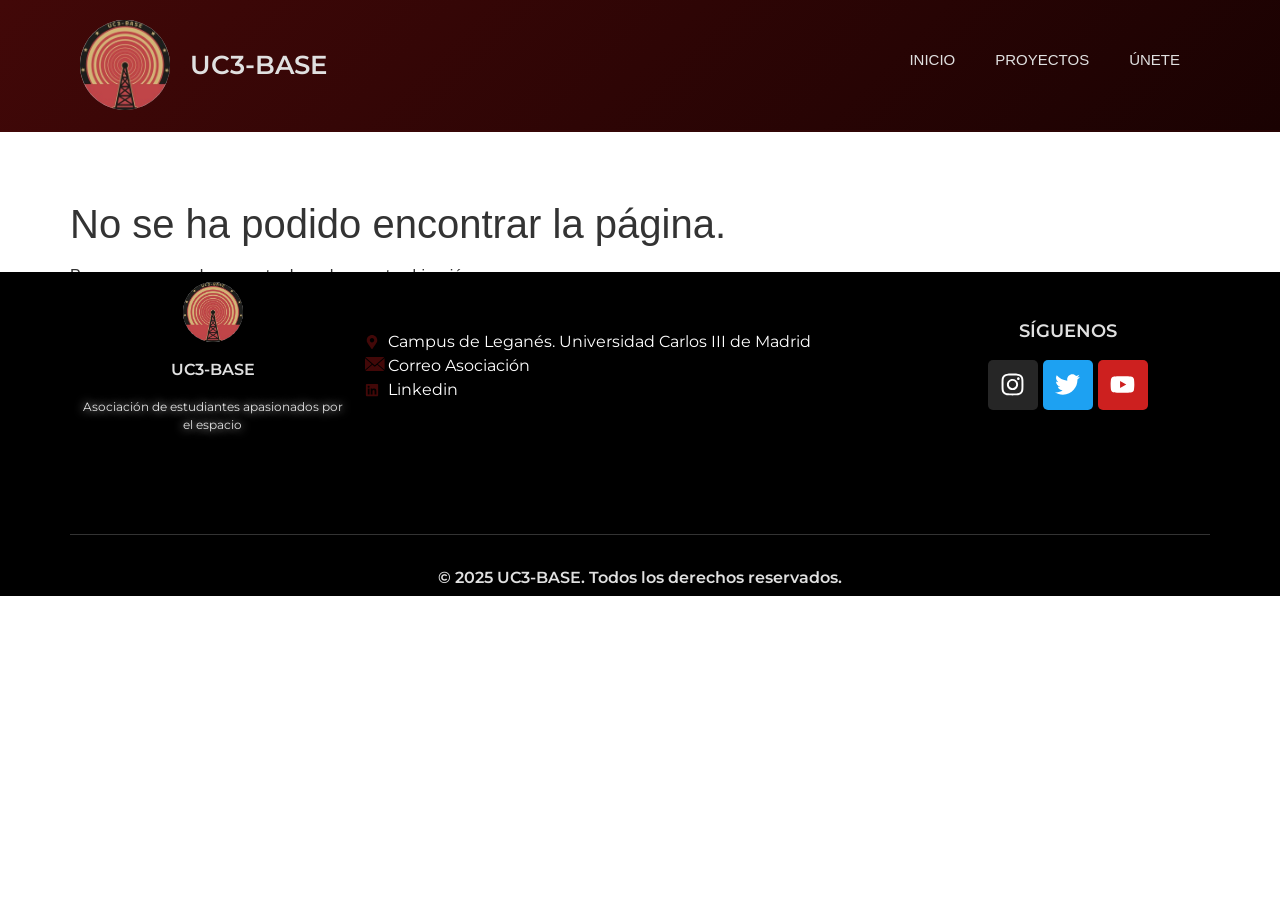
<file: 404/index.html>
<!DOCTYPE html>
<html lang="es">

<head><meta charset="UTF-8">
	
	<meta name="viewport" content="width=device-width, initial-scale=1.0">
		<title>Página no encontrada – UC3BASE</title>
<meta name="robots" content="max-image-preview:large">
	<style>img:is([sizes="auto" i], [sizes^="auto," i]) { contain-intrinsic-size: 3000px 1500px }</style>
	<link rel="alternate" type="application/rss+xml" title="UC3BASE » Feed" href="https://uc3base.github.io/feed/">
<link rel="alternate" type="application/rss+xml" title="UC3BASE » Feed de los comentarios" href="https://uc3base.github.io/comments/feed/">
<script>
window._wpemojiSettings = {"baseUrl":"https:\/\/s.w.org\/images\/core\/emoji\/16.0.1\/72x72\/","ext":".png","svgUrl":"https:\/\/s.w.org\/images\/core\/emoji\/16.0.1\/svg\/","svgExt":".svg","source":{"concatemoji":"https:\/\/uc3base.github.io\/wp-includes\/js\/wp-emoji-release.min.js?ver=6.8.3"}};
/*! This file is auto-generated */
!function(s,n){var o,i,e;function c(e){try{var t={supportTests:e,timestamp:(new Date).valueOf()};sessionStorage.setItem(o,JSON.stringify(t))}catch(e){}}function p(e,t,n){e.clearRect(0,0,e.canvas.width,e.canvas.height),e.fillText(t,0,0);var t=new Uint32Array(e.getImageData(0,0,e.canvas.width,e.canvas.height).data),a=(e.clearRect(0,0,e.canvas.width,e.canvas.height),e.fillText(n,0,0),new Uint32Array(e.getImageData(0,0,e.canvas.width,e.canvas.height).data));return t.every(function(e,t){return e===a[t]})}function u(e,t){e.clearRect(0,0,e.canvas.width,e.canvas.height),e.fillText(t,0,0);for(var n=e.getImageData(16,16,1,1),a=0;a<n.data.length;a++)if(0!==n.data[a])return!1;return!0}function f(e,t,n,a){switch(t){case"flag":return n(e,"\ud83c\udff3\ufe0f\u200d\u26a7\ufe0f","\ud83c\udff3\ufe0f\u200b\u26a7\ufe0f")?!1:!n(e,"\ud83c\udde8\ud83c\uddf6","\ud83c\udde8\u200b\ud83c\uddf6")&&!n(e,"\ud83c\udff4\udb40\udc67\udb40\udc62\udb40\udc65\udb40\udc6e\udb40\udc67\udb40\udc7f","\ud83c\udff4\u200b\udb40\udc67\u200b\udb40\udc62\u200b\udb40\udc65\u200b\udb40\udc6e\u200b\udb40\udc67\u200b\udb40\udc7f");case"emoji":return!a(e,"\ud83e\udedf")}return!1}function g(e,t,n,a){var r="undefined"!=typeof WorkerGlobalScope&&self instanceof WorkerGlobalScope?new OffscreenCanvas(300,150):s.createElement("canvas"),o=r.getContext("2d",{willReadFrequently:!0}),i=(o.textBaseline="top",o.font="600 32px Arial",{});return e.forEach(function(e){i[e]=t(o,e,n,a)}),i}function t(e){var t=s.createElement("script");t.src=e,t.defer=!0,s.head.appendChild(t)}"undefined"!=typeof Promise&&(o="wpEmojiSettingsSupports",i=["flag","emoji"],n.supports={everything:!0,everythingExceptFlag:!0},e=new Promise(function(e){s.addEventListener("DOMContentLoaded",e,{once:!0})}),new Promise(function(t){var n=function(){try{var e=JSON.parse(sessionStorage.getItem(o));if("object"==typeof e&&"number"==typeof e.timestamp&&(new Date).valueOf()<e.timestamp+604800&&"object"==typeof e.supportTests)return e.supportTests}catch(e){}return null}();if(!n){if("undefined"!=typeof Worker&&"undefined"!=typeof OffscreenCanvas&&"undefined"!=typeof URL&&URL.createObjectURL&&"undefined"!=typeof Blob)try{var e="postMessage("+g.toString()+"("+[JSON.stringify(i),f.toString(),p.toString(),u.toString()].join(",")+"));",a=new Blob([e],{type:"text/javascript"}),r=new Worker(URL.createObjectURL(a),{name:"wpTestEmojiSupports"});return void(r.onmessage=function(e){c(n=e.data),r.terminate(),t(n)})}catch(e){}c(n=g(i,f,p,u))}t(n)}).then(function(e){for(var t in e)n.supports[t]=e[t],n.supports.everything=n.supports.everything&&n.supports[t],"flag"!==t&&(n.supports.everythingExceptFlag=n.supports.everythingExceptFlag&&n.supports[t]);n.supports.everythingExceptFlag=n.supports.everythingExceptFlag&&!n.supports.flag,n.DOMReady=!1,n.readyCallback=function(){n.DOMReady=!0}}).then(function(){return e}).then(function(){var e;n.supports.everything||(n.readyCallback(),(e=n.source||{}).concatemoji?t(e.concatemoji):e.wpemoji&&e.twemoji&&(t(e.twemoji),t(e.wpemoji)))}))}((window,document),window._wpemojiSettings);
</script>
<style id="wp-emoji-styles-inline-css">

	img.wp-smiley, img.emoji {
		display: inline !important;
		border: none !important;
		box-shadow: none !important;
		height: 1em !important;
		width: 1em !important;
		margin: 0 0.07em !important;
		vertical-align: -0.1em !important;
		background: none !important;
		padding: 0 !important;
	}
</style>
<link rel="stylesheet" id="wp-block-library-css" href="https://uc3base.github.io/wp-includes/css/dist/block-library/style.min.css?ver=6.8.3" media="all">
<style id="global-styles-inline-css">
:root{--wp--preset--aspect-ratio--square: 1;--wp--preset--aspect-ratio--4-3: 4/3;--wp--preset--aspect-ratio--3-4: 3/4;--wp--preset--aspect-ratio--3-2: 3/2;--wp--preset--aspect-ratio--2-3: 2/3;--wp--preset--aspect-ratio--16-9: 16/9;--wp--preset--aspect-ratio--9-16: 9/16;--wp--preset--color--black: #000000;--wp--preset--color--cyan-bluish-gray: #abb8c3;--wp--preset--color--white: #ffffff;--wp--preset--color--pale-pink: #f78da7;--wp--preset--color--vivid-red: #cf2e2e;--wp--preset--color--luminous-vivid-orange: #ff6900;--wp--preset--color--luminous-vivid-amber: #fcb900;--wp--preset--color--light-green-cyan: #7bdcb5;--wp--preset--color--vivid-green-cyan: #00d084;--wp--preset--color--pale-cyan-blue: #8ed1fc;--wp--preset--color--vivid-cyan-blue: #0693e3;--wp--preset--color--vivid-purple: #9b51e0;--wp--preset--gradient--vivid-cyan-blue-to-vivid-purple: linear-gradient(135deg,rgba(6,147,227,1) 0%,rgb(155,81,224) 100%);--wp--preset--gradient--light-green-cyan-to-vivid-green-cyan: linear-gradient(135deg,rgb(122,220,180) 0%,rgb(0,208,130) 100%);--wp--preset--gradient--luminous-vivid-amber-to-luminous-vivid-orange: linear-gradient(135deg,rgba(252,185,0,1) 0%,rgba(255,105,0,1) 100%);--wp--preset--gradient--luminous-vivid-orange-to-vivid-red: linear-gradient(135deg,rgba(255,105,0,1) 0%,rgb(207,46,46) 100%);--wp--preset--gradient--very-light-gray-to-cyan-bluish-gray: linear-gradient(135deg,rgb(238,238,238) 0%,rgb(169,184,195) 100%);--wp--preset--gradient--cool-to-warm-spectrum: linear-gradient(135deg,rgb(74,234,220) 0%,rgb(151,120,209) 20%,rgb(207,42,186) 40%,rgb(238,44,130) 60%,rgb(251,105,98) 80%,rgb(254,248,76) 100%);--wp--preset--gradient--blush-light-purple: linear-gradient(135deg,rgb(255,206,236) 0%,rgb(152,150,240) 100%);--wp--preset--gradient--blush-bordeaux: linear-gradient(135deg,rgb(254,205,165) 0%,rgb(254,45,45) 50%,rgb(107,0,62) 100%);--wp--preset--gradient--luminous-dusk: linear-gradient(135deg,rgb(255,203,112) 0%,rgb(199,81,192) 50%,rgb(65,88,208) 100%);--wp--preset--gradient--pale-ocean: linear-gradient(135deg,rgb(255,245,203) 0%,rgb(182,227,212) 50%,rgb(51,167,181) 100%);--wp--preset--gradient--electric-grass: linear-gradient(135deg,rgb(202,248,128) 0%,rgb(113,206,126) 100%);--wp--preset--gradient--midnight: linear-gradient(135deg,rgb(2,3,129) 0%,rgb(40,116,252) 100%);--wp--preset--font-size--small: 13px;--wp--preset--font-size--medium: 20px;--wp--preset--font-size--large: 36px;--wp--preset--font-size--x-large: 42px;--wp--preset--spacing--20: 0.44rem;--wp--preset--spacing--30: 0.67rem;--wp--preset--spacing--40: 1rem;--wp--preset--spacing--50: 1.5rem;--wp--preset--spacing--60: 2.25rem;--wp--preset--spacing--70: 3.38rem;--wp--preset--spacing--80: 5.06rem;--wp--preset--shadow--natural: 6px 6px 9px rgba(0, 0, 0, 0.2);--wp--preset--shadow--deep: 12px 12px 50px rgba(0, 0, 0, 0.4);--wp--preset--shadow--sharp: 6px 6px 0px rgba(0, 0, 0, 0.2);--wp--preset--shadow--outlined: 6px 6px 0px -3px rgba(255, 255, 255, 1), 6px 6px rgba(0, 0, 0, 1);--wp--preset--shadow--crisp: 6px 6px 0px rgba(0, 0, 0, 1);}:root { --wp--style--global--content-size: 800px;--wp--style--global--wide-size: 1200px; }:where(body) { margin: 0; }.wp-site-blocks > .alignleft { float: left; margin-right: 2em; }.wp-site-blocks > .alignright { float: right; margin-left: 2em; }.wp-site-blocks > .aligncenter { justify-content: center; margin-left: auto; margin-right: auto; }:where(.wp-site-blocks) > * { margin-block-start: 24px; margin-block-end: 0; }:where(.wp-site-blocks) > :first-child { margin-block-start: 0; }:where(.wp-site-blocks) > :last-child { margin-block-end: 0; }:root { --wp--style--block-gap: 24px; }:root :where(.is-layout-flow) > :first-child{margin-block-start: 0;}:root :where(.is-layout-flow) > :last-child{margin-block-end: 0;}:root :where(.is-layout-flow) > *{margin-block-start: 24px;margin-block-end: 0;}:root :where(.is-layout-constrained) > :first-child{margin-block-start: 0;}:root :where(.is-layout-constrained) > :last-child{margin-block-end: 0;}:root :where(.is-layout-constrained) > *{margin-block-start: 24px;margin-block-end: 0;}:root :where(.is-layout-flex){gap: 24px;}:root :where(.is-layout-grid){gap: 24px;}.is-layout-flow > .alignleft{float: left;margin-inline-start: 0;margin-inline-end: 2em;}.is-layout-flow > .alignright{float: right;margin-inline-start: 2em;margin-inline-end: 0;}.is-layout-flow > .aligncenter{margin-left: auto !important;margin-right: auto !important;}.is-layout-constrained > .alignleft{float: left;margin-inline-start: 0;margin-inline-end: 2em;}.is-layout-constrained > .alignright{float: right;margin-inline-start: 2em;margin-inline-end: 0;}.is-layout-constrained > .aligncenter{margin-left: auto !important;margin-right: auto !important;}.is-layout-constrained > :where(:not(.alignleft):not(.alignright):not(.alignfull)){max-width: var(--wp--style--global--content-size);margin-left: auto !important;margin-right: auto !important;}.is-layout-constrained > .alignwide{max-width: var(--wp--style--global--wide-size);}body .is-layout-flex{display: flex;}.is-layout-flex{flex-wrap: wrap;align-items: center;}.is-layout-flex > :is(*, div){margin: 0;}body .is-layout-grid{display: grid;}.is-layout-grid > :is(*, div){margin: 0;}body{padding-top: 0px;padding-right: 0px;padding-bottom: 0px;padding-left: 0px;}a:where(:not(.wp-element-button)){text-decoration: underline;}:root :where(.wp-element-button, .wp-block-button__link){background-color: #32373c;border-width: 0;color: #fff;font-family: inherit;font-size: inherit;line-height: inherit;padding: calc(0.667em + 2px) calc(1.333em + 2px);text-decoration: none;}.has-black-color{color: var(--wp--preset--color--black) !important;}.has-cyan-bluish-gray-color{color: var(--wp--preset--color--cyan-bluish-gray) !important;}.has-white-color{color: var(--wp--preset--color--white) !important;}.has-pale-pink-color{color: var(--wp--preset--color--pale-pink) !important;}.has-vivid-red-color{color: var(--wp--preset--color--vivid-red) !important;}.has-luminous-vivid-orange-color{color: var(--wp--preset--color--luminous-vivid-orange) !important;}.has-luminous-vivid-amber-color{color: var(--wp--preset--color--luminous-vivid-amber) !important;}.has-light-green-cyan-color{color: var(--wp--preset--color--light-green-cyan) !important;}.has-vivid-green-cyan-color{color: var(--wp--preset--color--vivid-green-cyan) !important;}.has-pale-cyan-blue-color{color: var(--wp--preset--color--pale-cyan-blue) !important;}.has-vivid-cyan-blue-color{color: var(--wp--preset--color--vivid-cyan-blue) !important;}.has-vivid-purple-color{color: var(--wp--preset--color--vivid-purple) !important;}.has-black-background-color{background-color: var(--wp--preset--color--black) !important;}.has-cyan-bluish-gray-background-color{background-color: var(--wp--preset--color--cyan-bluish-gray) !important;}.has-white-background-color{background-color: var(--wp--preset--color--white) !important;}.has-pale-pink-background-color{background-color: var(--wp--preset--color--pale-pink) !important;}.has-vivid-red-background-color{background-color: var(--wp--preset--color--vivid-red) !important;}.has-luminous-vivid-orange-background-color{background-color: var(--wp--preset--color--luminous-vivid-orange) !important;}.has-luminous-vivid-amber-background-color{background-color: var(--wp--preset--color--luminous-vivid-amber) !important;}.has-light-green-cyan-background-color{background-color: var(--wp--preset--color--light-green-cyan) !important;}.has-vivid-green-cyan-background-color{background-color: var(--wp--preset--color--vivid-green-cyan) !important;}.has-pale-cyan-blue-background-color{background-color: var(--wp--preset--color--pale-cyan-blue) !important;}.has-vivid-cyan-blue-background-color{background-color: var(--wp--preset--color--vivid-cyan-blue) !important;}.has-vivid-purple-background-color{background-color: var(--wp--preset--color--vivid-purple) !important;}.has-black-border-color{border-color: var(--wp--preset--color--black) !important;}.has-cyan-bluish-gray-border-color{border-color: var(--wp--preset--color--cyan-bluish-gray) !important;}.has-white-border-color{border-color: var(--wp--preset--color--white) !important;}.has-pale-pink-border-color{border-color: var(--wp--preset--color--pale-pink) !important;}.has-vivid-red-border-color{border-color: var(--wp--preset--color--vivid-red) !important;}.has-luminous-vivid-orange-border-color{border-color: var(--wp--preset--color--luminous-vivid-orange) !important;}.has-luminous-vivid-amber-border-color{border-color: var(--wp--preset--color--luminous-vivid-amber) !important;}.has-light-green-cyan-border-color{border-color: var(--wp--preset--color--light-green-cyan) !important;}.has-vivid-green-cyan-border-color{border-color: var(--wp--preset--color--vivid-green-cyan) !important;}.has-pale-cyan-blue-border-color{border-color: var(--wp--preset--color--pale-cyan-blue) !important;}.has-vivid-cyan-blue-border-color{border-color: var(--wp--preset--color--vivid-cyan-blue) !important;}.has-vivid-purple-border-color{border-color: var(--wp--preset--color--vivid-purple) !important;}.has-vivid-cyan-blue-to-vivid-purple-gradient-background{background: var(--wp--preset--gradient--vivid-cyan-blue-to-vivid-purple) !important;}.has-light-green-cyan-to-vivid-green-cyan-gradient-background{background: var(--wp--preset--gradient--light-green-cyan-to-vivid-green-cyan) !important;}.has-luminous-vivid-amber-to-luminous-vivid-orange-gradient-background{background: var(--wp--preset--gradient--luminous-vivid-amber-to-luminous-vivid-orange) !important;}.has-luminous-vivid-orange-to-vivid-red-gradient-background{background: var(--wp--preset--gradient--luminous-vivid-orange-to-vivid-red) !important;}.has-very-light-gray-to-cyan-bluish-gray-gradient-background{background: var(--wp--preset--gradient--very-light-gray-to-cyan-bluish-gray) !important;}.has-cool-to-warm-spectrum-gradient-background{background: var(--wp--preset--gradient--cool-to-warm-spectrum) !important;}.has-blush-light-purple-gradient-background{background: var(--wp--preset--gradient--blush-light-purple) !important;}.has-blush-bordeaux-gradient-background{background: var(--wp--preset--gradient--blush-bordeaux) !important;}.has-luminous-dusk-gradient-background{background: var(--wp--preset--gradient--luminous-dusk) !important;}.has-pale-ocean-gradient-background{background: var(--wp--preset--gradient--pale-ocean) !important;}.has-electric-grass-gradient-background{background: var(--wp--preset--gradient--electric-grass) !important;}.has-midnight-gradient-background{background: var(--wp--preset--gradient--midnight) !important;}.has-small-font-size{font-size: var(--wp--preset--font-size--small) !important;}.has-medium-font-size{font-size: var(--wp--preset--font-size--medium) !important;}.has-large-font-size{font-size: var(--wp--preset--font-size--large) !important;}.has-x-large-font-size{font-size: var(--wp--preset--font-size--x-large) !important;}
:root :where(.wp-block-pullquote){font-size: 1.5em;line-height: 1.6;}
</style>
<link rel="stylesheet" id="hello-elementor-css" href="https://uc3base.github.io/wp-content/themes/hello-elementor/assets/css/reset.css?ver=3.4.5" media="all">
<link rel="stylesheet" id="hello-elementor-theme-style-css" href="https://uc3base.github.io/wp-content/themes/hello-elementor/assets/css/theme.css?ver=3.4.5" media="all">
<link rel="stylesheet" id="hello-elementor-header-footer-css" href="https://uc3base.github.io/wp-content/themes/hello-elementor/assets/css/header-footer.css?ver=3.4.5" media="all">
<link rel="stylesheet" id="ekit-widget-styles-css" href="https://uc3base.github.io/wp-content/plugins/elementskit-lite/widgets/init/assets/css/widget-styles.css?ver=3.7.5" media="all">
<link rel="stylesheet" id="ekit-responsive-css" href="https://uc3base.github.io/wp-content/plugins/elementskit-lite/widgets/init/assets/css/responsive.css?ver=3.7.5" media="all">
<link rel="stylesheet" id="elementor-gf-montserrat-css" href="https://fonts.googleapis.com/css?family=Montserrat:100,100italic,200,200italic,300,300italic,400,400italic,500,500italic,600,600italic,700,700italic,800,800italic,900,900italic&amp;display=swap" media="all">
<link rel="stylesheet" id="elementor-icons-ekiticons-css" href="https://uc3base.github.io/wp-content/plugins/elementskit-lite/modules/elementskit-icon-pack/assets/css/ekiticons.css?ver=3.7.5" media="all">
<script src="https://uc3base.github.io/wp-includes/js/jquery/jquery.min.js?ver=3.7.1" id="jquery-core-js"></script>
<script src="https://uc3base.github.io/wp-includes/js/jquery/jquery-migrate.min.js?ver=3.4.1" id="jquery-migrate-js"></script>
<link rel="https://api.w.org/" href="https://uc3base.github.io/wp-json/"><link rel="EditURI" type="application/rsd+xml" title="RSD" href="https://uc3base.github.io/xmlrpc.php?rsd">
<meta name="generator" content="WordPress 6.8.3">
</head>

<body class="error404 wp-embed-responsive wp-theme-hello-elementor hello-elementor-default elementor-default">

	
			<a class="skip-link screen-reader-text" href="#content">
			Saltar al contenido		</a>
	
	
	<div class="ekit-template-content-markup ekit-template-content-header ekit-template-content-theme-support">
		<style>.elementor-24 .elementor-element.elementor-element-02d56d5{--display:flex;--flex-direction:row;--container-widget-width:initial;--container-widget-height:100%;--container-widget-flex-grow:1;--container-widget-align-self:stretch;--flex-wrap-mobile:wrap;--justify-content:center;--gap:0px 0px;--row-gap:0px;--column-gap:0px;border-style:solid;--border-style:solid;border-width:0px 0px 2px 0px;--border-top-width:0px;--border-right-width:0px;--border-bottom-width:2px;--border-left-width:0px;border-color:#42080847;--border-color:#42080847;}.elementor-24 .elementor-element.elementor-element-02d56d5:not(.elementor-motion-effects-element-type-background), .elementor-24 .elementor-element.elementor-element-02d56d5 > .elementor-motion-effects-container > .elementor-motion-effects-layer{background-color:transparent;background-image:linear-gradient(135deg, #420808 0%, #1A0202 100%);}.elementor-24 .elementor-element.elementor-element-02d56d5:hover::before{filter:brightness( 115% ) contrast( 100% ) saturate( 100% ) blur( 0px ) hue-rotate( 0deg );}.elementor-24 .elementor-element.elementor-element-2110e71{--display:flex;--flex-direction:row;--container-widget-width:calc( ( 1 - var( --container-widget-flex-grow ) ) * 100% );--container-widget-height:100%;--container-widget-flex-grow:1;--container-widget-align-self:stretch;--flex-wrap-mobile:wrap;--justify-content:flex-start;--align-items:center;}.elementor-widget-image .widget-image-caption{color:var( --e-global-color-text );font-family:var( --e-global-typography-text-font-family ), Sans-serif;font-weight:var( --e-global-typography-text-font-weight );}.elementor-24 .elementor-element.elementor-element-300d547 img{width:90px;border-radius:105px 105px 105px 105px;}.elementor-widget-heading .elementor-heading-title{font-family:var( --e-global-typography-primary-font-family ), Sans-serif;font-weight:var( --e-global-typography-primary-font-weight );color:var( --e-global-color-primary );}.elementor-24 .elementor-element.elementor-element-ea8e174.elementor-element{--align-self:center;}.elementor-24 .elementor-element.elementor-element-ea8e174{text-align:left;}.elementor-24 .elementor-element.elementor-element-ea8e174 .elementor-heading-title{font-family:"Montserrat", Sans-serif;font-size:26px;font-weight:600;color:#E0E0E0;}.elementor-24 .elementor-element.elementor-element-e2edd38{--display:flex;--flex-direction:column;--container-widget-width:100%;--container-widget-height:initial;--container-widget-flex-grow:0;--container-widget-align-self:initial;--flex-wrap-mobile:wrap;}.elementor-24 .elementor-element.elementor-element-bc33f44.elementor-element{--align-self:flex-end;}.elementor-24 .elementor-element.elementor-element-bc33f44 .elementskit-menu-container{height:80px;background-color:#EE00EE00;border-radius:0px 0px 0px 0px;}.elementor-24 .elementor-element.elementor-element-bc33f44 .elementskit-navbar-nav > li > a{color:#E0E0E0;border-style:none;padding:20px 20px 20px 20px;}.elementor-24 .elementor-element.elementor-element-bc33f44 .elementskit-navbar-nav > li > a:hover{color:#F4D03F;}.elementor-24 .elementor-element.elementor-element-bc33f44 .elementskit-navbar-nav > li > a:focus{color:#F4D03F;}.elementor-24 .elementor-element.elementor-element-bc33f44 .elementskit-navbar-nav > li > a:active{color:#F4D03F;}.elementor-24 .elementor-element.elementor-element-bc33f44 .elementskit-navbar-nav > li:hover > a{color:#F4D03F;border-style:none;}.elementor-24 .elementor-element.elementor-element-bc33f44 .elementskit-navbar-nav > li:hover > a .elementskit-submenu-indicator{color:#F4D03F;}.elementor-24 .elementor-element.elementor-element-bc33f44 .elementskit-navbar-nav > li > a:hover .elementskit-submenu-indicator{color:#F4D03F;}.elementor-24 .elementor-element.elementor-element-bc33f44 .elementskit-navbar-nav > li > a:focus .elementskit-submenu-indicator{color:#F4D03F;}.elementor-24 .elementor-element.elementor-element-bc33f44 .elementskit-navbar-nav > li > a:active .elementskit-submenu-indicator{color:#F4D03F;}.elementor-24 .elementor-element.elementor-element-bc33f44 .elementskit-navbar-nav > li.current-menu-item > a{color:#707070;}.elementor-24 .elementor-element.elementor-element-bc33f44 .elementskit-navbar-nav > li.current-menu-ancestor > a{color:#707070;}.elementor-24 .elementor-element.elementor-element-bc33f44 .elementskit-navbar-nav > li.current-menu-ancestor > a .elementskit-submenu-indicator{color:#707070;}.elementor-24 .elementor-element.elementor-element-bc33f44 .elementskit-navbar-nav > li > a .elementskit-submenu-indicator{color:#101010;fill:#101010;}.elementor-24 .elementor-element.elementor-element-bc33f44 .elementskit-navbar-nav > li > a .ekit-submenu-indicator-icon{color:#101010;fill:#101010;}.elementor-24 .elementor-element.elementor-element-bc33f44 .elementskit-navbar-nav .elementskit-submenu-panel > li > a{padding:15px 15px 15px 15px;color:#000000;}.elementor-24 .elementor-element.elementor-element-bc33f44 .elementskit-navbar-nav .elementskit-submenu-panel > li > a:hover{color:#707070;}.elementor-24 .elementor-element.elementor-element-bc33f44 .elementskit-navbar-nav .elementskit-submenu-panel > li > a:focus{color:#707070;}.elementor-24 .elementor-element.elementor-element-bc33f44 .elementskit-navbar-nav .elementskit-submenu-panel > li > a:active{color:#707070;}.elementor-24 .elementor-element.elementor-element-bc33f44 .elementskit-navbar-nav .elementskit-submenu-panel > li:hover > a{color:#707070;}.elementor-24 .elementor-element.elementor-element-bc33f44 .elementskit-navbar-nav .elementskit-submenu-panel > li.current-menu-item > a{color:#707070 !important;}.elementor-24 .elementor-element.elementor-element-bc33f44 .elementskit-submenu-panel{padding:15px 0px 15px 0px;}.elementor-24 .elementor-element.elementor-element-bc33f44 .elementskit-navbar-nav .elementskit-submenu-panel{border-radius:0px 0px 0px 0px;min-width:220px;}.elementor-24 .elementor-element.elementor-element-bc33f44 .elementskit-menu-hamburger{float:right;}.elementor-24 .elementor-element.elementor-element-bc33f44 .elementskit-menu-hamburger .elementskit-menu-hamburger-icon{background-color:rgba(0, 0, 0, 0.5);}.elementor-24 .elementor-element.elementor-element-bc33f44 .elementskit-menu-hamburger > .ekit-menu-icon{color:rgba(0, 0, 0, 0.5);}.elementor-24 .elementor-element.elementor-element-bc33f44 .elementskit-menu-hamburger:hover .elementskit-menu-hamburger-icon{background-color:rgba(0, 0, 0, 0.5);}.elementor-24 .elementor-element.elementor-element-bc33f44 .elementskit-menu-hamburger:hover > .ekit-menu-icon{color:rgba(0, 0, 0, 0.5);}.elementor-24 .elementor-element.elementor-element-bc33f44 .elementskit-menu-close{color:rgba(51, 51, 51, 1);}.elementor-24 .elementor-element.elementor-element-bc33f44 .elementskit-menu-close:hover{color:rgba(0, 0, 0, 0.5);}.elementor-24 .elementor-element.elementor-element-d5726bf{--display:flex;}.elementor-24 .elementor-element.elementor-element-7e6837e{--display:flex;}.elementor-24 .elementor-element.elementor-element-d570c6d{--display:flex;}@media(min-width:768px){.elementor-24 .elementor-element.elementor-element-2110e71{--width:50%;}.elementor-24 .elementor-element.elementor-element-e2edd38{--width:50%;}}@media(max-width:1024px){.elementor-24 .elementor-element.elementor-element-bc33f44 .elementskit-nav-identity-panel{padding:10px 0px 10px 0px;}.elementor-24 .elementor-element.elementor-element-bc33f44 .elementskit-menu-container{max-width:350px;border-radius:0px 0px 0px 0px;}.elementor-24 .elementor-element.elementor-element-bc33f44 .elementskit-navbar-nav > li > a{color:#000000;padding:10px 15px 10px 15px;}.elementor-24 .elementor-element.elementor-element-bc33f44 .elementskit-navbar-nav .elementskit-submenu-panel > li > a{padding:15px 15px 15px 15px;}.elementor-24 .elementor-element.elementor-element-bc33f44 .elementskit-navbar-nav .elementskit-submenu-panel{border-radius:0px 0px 0px 0px;}.elementor-24 .elementor-element.elementor-element-bc33f44 .elementskit-menu-hamburger{padding:8px 8px 8px 8px;width:45px;border-radius:3px;}.elementor-24 .elementor-element.elementor-element-bc33f44 .elementskit-menu-close{padding:8px 8px 8px 8px;margin:12px 12px 12px 12px;width:45px;border-radius:3px;}.elementor-24 .elementor-element.elementor-element-bc33f44 .elementskit-nav-logo > img{max-width:160px;max-height:60px;}.elementor-24 .elementor-element.elementor-element-bc33f44 .elementskit-nav-logo{margin:5px 0px 5px 0px;padding:5px 5px 5px 5px;}}@media(max-width:767px){.elementor-24 .elementor-element.elementor-element-bc33f44 .elementskit-nav-logo > img{max-width:120px;max-height:50px;}}</style>		<div data-elementor-type="wp-post" data-elementor-id="24" class="elementor elementor-24">
				<div class="elementor-element elementor-element-02d56d5 e-flex e-con-boxed e-con e-parent" data-id="02d56d5" data-element_type="container" data-settings="{&quot;background_background&quot;:&quot;gradient&quot;}">
					<div class="e-con-inner">
		<div class="elementor-element elementor-element-2110e71 e-con-full e-flex e-con e-child" data-id="2110e71" data-element_type="container">
				<div class="elementor-element elementor-element-300d547 elementor-widget elementor-widget-image" data-id="300d547" data-element_type="widget" data-widget_type="image.default">
				<div class="elementor-widget-container">
															<img width="200" height="200" src="https://uc3base.github.io/wp-content/uploads/2025/11/1726685583069.jpeg" class="attachment-large size-large wp-image-30" alt="" srcset="https://uc3base.github.io/wp-content/uploads/2025/11/1726685583069.jpeg 200w, https://uc3base.github.io/wp-content/uploads/2025/11/1726685583069-150x150.jpeg 150w" sizes="(max-width: 200px) 100vw, 200px">															</div>
				</div>
				<div class="elementor-element elementor-element-ea8e174 elementor-widget elementor-widget-heading" data-id="ea8e174" data-element_type="widget" data-widget_type="heading.default">
				<div class="elementor-widget-container">
					<h2 class="elementor-heading-title elementor-size-default">UC3-BASE</h2>				</div>
				</div>
				</div>
		<div class="elementor-element elementor-element-e2edd38 e-con-full e-flex e-con e-child" data-id="e2edd38" data-element_type="container">
				<div class="elementor-element elementor-element-bc33f44 elementor-widget elementor-widget-ekit-nav-menu" data-id="bc33f44" data-element_type="widget" data-widget_type="ekit-nav-menu.default">
				<div class="elementor-widget-container">
							<nav class="ekit-wid-con ekit_menu_responsive_tablet" data-hamburger-icon="" data-hamburger-icon-type="icon" data-responsive-breakpoint="1024">
			            <button class="elementskit-menu-hamburger elementskit-menu-toggler" type="button" aria-label="hamburger-icon">
                                    <span class="elementskit-menu-hamburger-icon"></span><span class="elementskit-menu-hamburger-icon"></span><span class="elementskit-menu-hamburger-icon"></span>
                            </button>
            <div id="ekit-megamenu-menu-principal" class="elementskit-menu-container elementskit-menu-offcanvas-elements elementskit-navbar-nav-default ekit-nav-menu-one-page-no ekit-nav-dropdown-hover"><ul id="menu-menu-principal" class="elementskit-navbar-nav elementskit-menu-po-center submenu-click-on-icon"><li id="menu-item-27" class="menu-item menu-item-type-custom menu-item-object-custom menu-item-27 nav-item elementskit-mobile-builder-content" data-vertical-menu="750px"><a href="#inicio" class="ekit-menu-nav-link">INICIO</a></li>
<li id="menu-item-28" class="menu-item menu-item-type-custom menu-item-object-custom menu-item-28 nav-item elementskit-mobile-builder-content" data-vertical-menu="750px"><a href="#proyectos" class="ekit-menu-nav-link">PROYECTOS</a></li>
<li id="menu-item-29" class="menu-item menu-item-type-custom menu-item-object-custom menu-item-29 nav-item elementskit-mobile-builder-content" data-vertical-menu="750px"><a href="#unete" class="ekit-menu-nav-link">ÚNETE</a></li>
</ul><div class="elementskit-nav-identity-panel"><button class="elementskit-menu-close elementskit-menu-toggler" type="button">X</button></div></div>			
			<div class="elementskit-menu-overlay elementskit-menu-offcanvas-elements elementskit-menu-toggler ekit-nav-menu--overlay"></div>        </nav>
						</div>
				</div>
				</div>
					</div>
				</div>
		<div class="elementor-element elementor-element-d5726bf e-flex e-con-boxed e-con e-parent" data-id="d5726bf" data-element_type="container">
					<div class="e-con-inner">
					</div>
				</div>
		<div class="elementor-element elementor-element-7e6837e e-flex e-con-boxed e-con e-parent" data-id="7e6837e" data-element_type="container">
					<div class="e-con-inner">
					</div>
				</div>
		<div class="elementor-element elementor-element-d570c6d e-flex e-con-boxed e-con e-parent" data-id="d570c6d" data-element_type="container">
					<div class="e-con-inner">
					</div>
				</div>
				</div>
			</div>

	<main id="content" class="site-main">

			<div class="page-header">
			<h1 class="entry-title">No se ha podido encontrar la página.</h1>
		</div>
	
	<div class="page-content">
		<p>Parece que no se ha encontrado nada en esta ubicación.</p>
	</div>

</main>
<div class="ekit-template-content-markup ekit-template-content-footer ekit-template-content-theme-support">
<style>.elementor-97 .elementor-element.elementor-element-b2164d2{--display:flex;--flex-direction:row;--container-widget-width:initial;--container-widget-height:100%;--container-widget-flex-grow:1;--container-widget-align-self:stretch;--flex-wrap-mobile:wrap;--gap:0px 0px;--row-gap:0px;--column-gap:0px;border-style:none;--border-style:none;--margin-top:-30px;--margin-bottom:0px;--margin-left:0px;--margin-right:0px;--padding-top:0px;--padding-bottom:50px;--padding-left:0px;--padding-right:0px;}.elementor-97 .elementor-element.elementor-element-b2164d2:not(.elementor-motion-effects-element-type-background), .elementor-97 .elementor-element.elementor-element-b2164d2 > .elementor-motion-effects-container > .elementor-motion-effects-layer{background-color:#000000;}.elementor-97 .elementor-element.elementor-element-eb1127e{--display:flex;--flex-direction:column;--container-widget-width:100%;--container-widget-height:initial;--container-widget-flex-grow:0;--container-widget-align-self:initial;--flex-wrap-mobile:wrap;}.elementor-widget-image .widget-image-caption{color:var( --e-global-color-text );font-family:var( --e-global-typography-text-font-family ), Sans-serif;font-weight:var( --e-global-typography-text-font-weight );}.elementor-97 .elementor-element.elementor-element-c146671 img{width:60px;border-radius:120px 120px 120px 120px;}.elementor-widget-heading .elementor-heading-title{font-family:var( --e-global-typography-primary-font-family ), Sans-serif;font-weight:var( --e-global-typography-primary-font-weight );color:var( --e-global-color-primary );}.elementor-97 .elementor-element.elementor-element-009c9ad{text-align:center;}.elementor-97 .elementor-element.elementor-element-009c9ad .elementor-heading-title{font-family:"Montserrat", Sans-serif;font-size:16px;font-weight:600;color:#E0E0E0;}.elementor-widget-text-editor{font-family:var( --e-global-typography-text-font-family ), Sans-serif;font-weight:var( --e-global-typography-text-font-weight );color:var( --e-global-color-text );}.elementor-widget-text-editor.elementor-drop-cap-view-stacked .elementor-drop-cap{background-color:var( --e-global-color-primary );}.elementor-widget-text-editor.elementor-drop-cap-view-framed .elementor-drop-cap, .elementor-widget-text-editor.elementor-drop-cap-view-default .elementor-drop-cap{color:var( --e-global-color-primary );border-color:var( --e-global-color-primary );}.elementor-97 .elementor-element.elementor-element-373bb35{text-align:center;font-family:"Montserrat", Sans-serif;font-size:12px;font-weight:400;text-shadow:0px 0px 10px #E0E0E0;color:#E0E0E0;}.elementor-97 .elementor-element.elementor-element-373bb35 a{color:#E0E0E0;}.elementor-97 .elementor-element.elementor-element-6c63466{--display:flex;--flex-direction:column;--container-widget-width:100%;--container-widget-height:initial;--container-widget-flex-grow:0;--container-widget-align-self:initial;--flex-wrap-mobile:wrap;--justify-content:center;}.elementor-widget-icon-list .elementor-icon-list-item:not(:last-child):after{border-color:var( --e-global-color-text );}.elementor-widget-icon-list .elementor-icon-list-icon i{color:var( --e-global-color-primary );}.elementor-widget-icon-list .elementor-icon-list-icon svg{fill:var( --e-global-color-primary );}.elementor-widget-icon-list .elementor-icon-list-item > .elementor-icon-list-text, .elementor-widget-icon-list .elementor-icon-list-item > a{font-family:var( --e-global-typography-text-font-family ), Sans-serif;font-weight:var( --e-global-typography-text-font-weight );}.elementor-widget-icon-list .elementor-icon-list-text{color:var( --e-global-color-secondary );}.elementor-97 .elementor-element.elementor-element-564abab .elementor-icon-list-icon i{color:#420808;transition:color 0.3s;}.elementor-97 .elementor-element.elementor-element-564abab .elementor-icon-list-icon svg{fill:#420808;transition:fill 0.3s;}.elementor-97 .elementor-element.elementor-element-564abab{--e-icon-list-icon-size:14px;--icon-vertical-offset:0px;}.elementor-97 .elementor-element.elementor-element-564abab .elementor-icon-list-item > .elementor-icon-list-text, .elementor-97 .elementor-element.elementor-element-564abab .elementor-icon-list-item > a{font-family:"Montserrat", Sans-serif;font-weight:400;}.elementor-97 .elementor-element.elementor-element-564abab .elementor-icon-list-text{color:#FFFFFF;transition:color 0.3s;}.elementor-97 .elementor-element.elementor-element-f93b12f{--display:flex;--flex-direction:column;--container-widget-width:100%;--container-widget-height:initial;--container-widget-flex-grow:0;--container-widget-align-self:initial;--flex-wrap-mobile:wrap;--justify-content:center;}.elementor-97 .elementor-element.elementor-element-32d50cc{text-align:center;}.elementor-97 .elementor-element.elementor-element-32d50cc .elementor-heading-title{font-family:"Montserrat", Sans-serif;font-size:18px;font-weight:600;color:#E0E0E0;}.elementor-97 .elementor-element.elementor-element-1d594f7{--grid-template-columns:repeat(0, auto);--grid-column-gap:5px;--grid-row-gap:0px;}.elementor-97 .elementor-element.elementor-element-1d594f7 .elementor-widget-container{text-align:center;}.elementor-97 .elementor-element.elementor-element-7686ad7{--display:flex;}.elementor-97 .elementor-element.elementor-element-7686ad7:not(.elementor-motion-effects-element-type-background), .elementor-97 .elementor-element.elementor-element-7686ad7 > .elementor-motion-effects-container > .elementor-motion-effects-layer{background-color:#000000;}.elementor-widget-divider{--divider-color:var( --e-global-color-secondary );}.elementor-widget-divider .elementor-divider__text{color:var( --e-global-color-secondary );font-family:var( --e-global-typography-secondary-font-family ), Sans-serif;font-weight:var( --e-global-typography-secondary-font-weight );}.elementor-widget-divider.elementor-view-stacked .elementor-icon{background-color:var( --e-global-color-secondary );}.elementor-widget-divider.elementor-view-framed .elementor-icon, .elementor-widget-divider.elementor-view-default .elementor-icon{color:var( --e-global-color-secondary );border-color:var( --e-global-color-secondary );}.elementor-widget-divider.elementor-view-framed .elementor-icon, .elementor-widget-divider.elementor-view-default .elementor-icon svg{fill:var( --e-global-color-secondary );}.elementor-97 .elementor-element.elementor-element-4e18662{--divider-border-style:solid;--divider-color:#333333;--divider-border-width:1px;}.elementor-97 .elementor-element.elementor-element-4e18662 .elementor-divider-separator{width:100%;}.elementor-97 .elementor-element.elementor-element-4e18662 .elementor-divider{padding-block-start:15px;padding-block-end:15px;}.elementor-97 .elementor-element.elementor-element-bbb6796{--display:flex;--flex-direction:column;--container-widget-width:100%;--container-widget-height:initial;--container-widget-flex-grow:0;--container-widget-align-self:initial;--flex-wrap-mobile:wrap;border-style:none;--border-style:none;}.elementor-97 .elementor-element.elementor-element-bbb6796:not(.elementor-motion-effects-element-type-background), .elementor-97 .elementor-element.elementor-element-bbb6796 > .elementor-motion-effects-container > .elementor-motion-effects-layer{background-color:#000000;}.elementor-97 .elementor-element.elementor-element-9e59fe3{text-align:center;}.elementor-97 .elementor-element.elementor-element-9e59fe3 .elementor-heading-title{font-family:"Montserrat", Sans-serif;font-size:16px;font-weight:600;color:#E0E0E0;}@media(min-width:768px){.elementor-97 .elementor-element.elementor-element-eb1127e{--width:25%;}.elementor-97 .elementor-element.elementor-element-6c63466{--width:50%;}.elementor-97 .elementor-element.elementor-element-f93b12f{--width:25%;}}</style>		<div data-elementor-type="wp-post" data-elementor-id="97" class="elementor elementor-97">
				<div class="elementor-element elementor-element-b2164d2 e-flex e-con-boxed e-con e-parent" data-id="b2164d2" data-element_type="container" data-settings="{&quot;background_background&quot;:&quot;classic&quot;}">
					<div class="e-con-inner">
		<div class="elementor-element elementor-element-eb1127e e-con-full e-flex e-con e-child" data-id="eb1127e" data-element_type="container">
				<div class="elementor-element elementor-element-c146671 elementor-widget elementor-widget-image" data-id="c146671" data-element_type="widget" data-widget_type="image.default">
				<div class="elementor-widget-container">
															<img width="200" height="200" src="https://uc3base.github.io/wp-content/uploads/2025/11/1726685583069.jpeg" class="attachment-large size-large wp-image-30" alt="" srcset="https://uc3base.github.io/wp-content/uploads/2025/11/1726685583069.jpeg 200w, https://uc3base.github.io/wp-content/uploads/2025/11/1726685583069-150x150.jpeg 150w" sizes="(max-width: 200px) 100vw, 200px">															</div>
				</div>
				<div class="elementor-element elementor-element-009c9ad elementor-widget elementor-widget-heading" data-id="009c9ad" data-element_type="widget" data-widget_type="heading.default">
				<div class="elementor-widget-container">
					<h2 class="elementor-heading-title elementor-size-default">UC3-BASE</h2>				</div>
				</div>
				<div class="elementor-element elementor-element-373bb35 elementor-widget elementor-widget-text-editor" data-id="373bb35" data-element_type="widget" data-widget_type="text-editor.default">
				<div class="elementor-widget-container">
									<p>Asociación de estudiantes apasionados por el espacio</p>								</div>
				</div>
				</div>
		<div class="elementor-element elementor-element-6c63466 e-con-full e-flex e-con e-child" data-id="6c63466" data-element_type="container">
				<div class="elementor-element elementor-element-564abab elementor-icon-list--layout-traditional elementor-list-item-link-full_width elementor-widget elementor-widget-icon-list" data-id="564abab" data-element_type="widget" data-widget_type="icon-list.default">
				<div class="elementor-widget-container">
							<ul class="elementor-icon-list-items">
							<li class="elementor-icon-list-item">
											<a href="https://www.uc3m.es/conocenos/campus/campus-leganes">

												<span class="elementor-icon-list-icon">
							<svg aria-hidden="true" class="e-font-icon-svg e-fas-map-marker-alt" viewbox="0 0 384 512" xmlns="http://www.w3.org/2000/svg"><path d="M172.268 501.67C26.97 291.031 0 269.413 0 192 0 85.961 85.961 0 192 0s192 85.961 192 192c0 77.413-26.97 99.031-172.268 309.67-9.535 13.774-29.93 13.773-39.464 0zM192 272c44.183 0 80-35.817 80-80s-35.817-80-80-80-80 35.817-80 80 35.817 80 80 80z"></path></svg>						</span>
										<span class="elementor-icon-list-text">Campus de Leganés. Universidad Carlos III de Madrid</span>
											</a>
									</li>
								<li class="elementor-icon-list-item">
											<span class="elementor-icon-list-icon">
							<i aria-hidden="true" class="icon icon-envelope"></i>						</span>
										<span class="elementor-icon-list-text">Correo Asociación</span>
									</li>
								<li class="elementor-icon-list-item">
											<a href="https://www.linkedin.com/company/uc3base/posts/?feedView=all">

												<span class="elementor-icon-list-icon">
							<svg aria-hidden="true" class="e-font-icon-svg e-fab-linkedin" viewbox="0 0 448 512" xmlns="http://www.w3.org/2000/svg"><path d="M416 32H31.9C14.3 32 0 46.5 0 64.3v383.4C0 465.5 14.3 480 31.9 480H416c17.6 0 32-14.5 32-32.3V64.3c0-17.8-14.4-32.3-32-32.3zM135.4 416H69V202.2h66.5V416zm-33.2-243c-21.3 0-38.5-17.3-38.5-38.5S80.9 96 102.2 96c21.2 0 38.5 17.3 38.5 38.5 0 21.3-17.2 38.5-38.5 38.5zm282.1 243h-66.4V312c0-24.8-.5-56.7-34.5-56.7-34.6 0-39.9 27-39.9 54.9V416h-66.4V202.2h63.7v29.2h.9c8.9-16.8 30.6-34.5 62.9-34.5 67.2 0 79.7 44.3 79.7 101.9V416z"></path></svg>						</span>
										<span class="elementor-icon-list-text">Linkedin</span>
											</a>
									</li>
						</ul>
						</div>
				</div>
				</div>
		<div class="elementor-element elementor-element-f93b12f e-con-full e-flex e-con e-child" data-id="f93b12f" data-element_type="container">
				<div class="elementor-element elementor-element-32d50cc elementor-widget elementor-widget-heading" data-id="32d50cc" data-element_type="widget" data-widget_type="heading.default">
				<div class="elementor-widget-container">
					<h2 class="elementor-heading-title elementor-size-default">SÍGUENOS</h2>				</div>
				</div>
				<div class="elementor-element elementor-element-1d594f7 elementor-shape-rounded elementor-grid-0 e-grid-align-center elementor-widget elementor-widget-social-icons" data-id="1d594f7" data-element_type="widget" data-widget_type="social-icons.default">
				<div class="elementor-widget-container">
							<div class="elementor-social-icons-wrapper elementor-grid" role="list">
							<span class="elementor-grid-item" role="listitem">
					<a class="elementor-icon elementor-social-icon elementor-social-icon-instagram elementor-animation-grow elementor-repeater-item-6bead0f" target="_blank">
						<span class="elementor-screen-only">Instagram</span>
						<svg aria-hidden="true" class="e-font-icon-svg e-fab-instagram" viewbox="0 0 448 512" xmlns="http://www.w3.org/2000/svg"><path d="M224.1 141c-63.6 0-114.9 51.3-114.9 114.9s51.3 114.9 114.9 114.9S339 319.5 339 255.9 287.7 141 224.1 141zm0 189.6c-41.1 0-74.7-33.5-74.7-74.7s33.5-74.7 74.7-74.7 74.7 33.5 74.7 74.7-33.6 74.7-74.7 74.7zm146.4-194.3c0 14.9-12 26.8-26.8 26.8-14.9 0-26.8-12-26.8-26.8s12-26.8 26.8-26.8 26.8 12 26.8 26.8zm76.1 27.2c-1.7-35.9-9.9-67.7-36.2-93.9-26.2-26.2-58-34.4-93.9-36.2-37-2.1-147.9-2.1-184.9 0-35.8 1.7-67.6 9.9-93.9 36.1s-34.4 58-36.2 93.9c-2.1 37-2.1 147.9 0 184.9 1.7 35.9 9.9 67.7 36.2 93.9s58 34.4 93.9 36.2c37 2.1 147.9 2.1 184.9 0 35.9-1.7 67.7-9.9 93.9-36.2 26.2-26.2 34.4-58 36.2-93.9 2.1-37 2.1-147.8 0-184.8zM398.8 388c-7.8 19.6-22.9 34.7-42.6 42.6-29.5 11.7-99.5 9-132.1 9s-102.7 2.6-132.1-9c-19.6-7.8-34.7-22.9-42.6-42.6-11.7-29.5-9-99.5-9-132.1s-2.6-102.7 9-132.1c7.8-19.6 22.9-34.7 42.6-42.6 29.5-11.7 99.5-9 132.1-9s102.7-2.6 132.1 9c19.6 7.8 34.7 22.9 42.6 42.6 11.7 29.5 9 99.5 9 132.1s2.7 102.7-9 132.1z"></path></svg>					</a>
				</span>
							<span class="elementor-grid-item" role="listitem">
					<a class="elementor-icon elementor-social-icon elementor-social-icon-twitter elementor-animation-grow elementor-repeater-item-289318c" target="_blank">
						<span class="elementor-screen-only">Twitter</span>
						<svg aria-hidden="true" class="e-font-icon-svg e-fab-twitter" viewbox="0 0 512 512" xmlns="http://www.w3.org/2000/svg"><path d="M459.37 151.716c.325 4.548.325 9.097.325 13.645 0 138.72-105.583 298.558-298.558 298.558-59.452 0-114.68-17.219-161.137-47.106 8.447.974 16.568 1.299 25.34 1.299 49.055 0 94.213-16.568 130.274-44.832-46.132-.975-84.792-31.188-98.112-72.772 6.498.974 12.995 1.624 19.818 1.624 9.421 0 18.843-1.3 27.614-3.573-48.081-9.747-84.143-51.98-84.143-102.985v-1.299c13.969 7.797 30.214 12.67 47.431 13.319-28.264-18.843-46.781-51.005-46.781-87.391 0-19.492 5.197-37.36 14.294-52.954 51.655 63.675 129.3 105.258 216.365 109.807-1.624-7.797-2.599-15.918-2.599-24.04 0-57.828 46.782-104.934 104.934-104.934 30.213 0 57.502 12.67 76.67 33.137 23.715-4.548 46.456-13.32 66.599-25.34-7.798 24.366-24.366 44.833-46.132 57.827 21.117-2.273 41.584-8.122 60.426-16.243-14.292 20.791-32.161 39.308-52.628 54.253z"></path></svg>					</a>
				</span>
							<span class="elementor-grid-item" role="listitem">
					<a class="elementor-icon elementor-social-icon elementor-social-icon-youtube elementor-animation-grow elementor-repeater-item-9e1847b" target="_blank">
						<span class="elementor-screen-only">Youtube</span>
						<svg aria-hidden="true" class="e-font-icon-svg e-fab-youtube" viewbox="0 0 576 512" xmlns="http://www.w3.org/2000/svg"><path d="M549.655 124.083c-6.281-23.65-24.787-42.276-48.284-48.597C458.781 64 288 64 288 64S117.22 64 74.629 75.486c-23.497 6.322-42.003 24.947-48.284 48.597-11.412 42.867-11.412 132.305-11.412 132.305s0 89.438 11.412 132.305c6.281 23.65 24.787 41.5 48.284 47.821C117.22 448 288 448 288 448s170.78 0 213.371-11.486c23.497-6.321 42.003-24.171 48.284-47.821 11.412-42.867 11.412-132.305 11.412-132.305s0-89.438-11.412-132.305zm-317.51 213.508V175.185l142.739 81.205-142.739 81.201z"></path></svg>					</a>
				</span>
					</div>
						</div>
				</div>
				</div>
					</div>
				</div>
		<div class="elementor-element elementor-element-7686ad7 e-flex e-con-boxed e-con e-parent" data-id="7686ad7" data-element_type="container" data-settings="{&quot;background_background&quot;:&quot;classic&quot;}">
					<div class="e-con-inner">
				<div class="elementor-element elementor-element-4e18662 elementor-widget-divider--view-line elementor-widget elementor-widget-divider" data-id="4e18662" data-element_type="widget" data-widget_type="divider.default">
				<div class="elementor-widget-container">
							<div class="elementor-divider">
			<span class="elementor-divider-separator">
						</span>
		</div>
						</div>
				</div>
					</div>
				</div>
		<div class="elementor-element elementor-element-bbb6796 e-flex e-con-boxed e-con e-parent" data-id="bbb6796" data-element_type="container" data-settings="{&quot;background_background&quot;:&quot;classic&quot;}">
					<div class="e-con-inner">
				<div class="elementor-element elementor-element-9e59fe3 elementor-widget elementor-widget-heading" data-id="9e59fe3" data-element_type="widget" data-widget_type="heading.default">
				<div class="elementor-widget-container">
					<h2 class="elementor-heading-title elementor-size-default">© 2025 UC3-BASE. Todos los derechos reservados.</h2>				</div>
				</div>
					</div>
				</div>
				</div>
		</div>
<script type="speculationrules">
{"prefetch":[{"source":"document","where":{"and":[{"href_matches":"\/*"},{"not":{"href_matches":["\/wp-*.php","\/wp-admin\/*","\/wp-content\/uploads\/*","\/wp-content\/*","\/wp-content\/plugins\/*","\/wp-content\/themes\/hello-elementor\/*","\/*\\?(.+)"]}},{"not":{"selector_matches":"a[rel~=\"nofollow\"]"}},{"not":{"selector_matches":".no-prefetch, .no-prefetch a"}}]},"eagerness":"conservative"}]}
</script>
<link rel="stylesheet" id="elementor-frontend-css" href="https://uc3base.github.io/wp-content/plugins/elementor/assets/css/frontend.min.css?ver=3.33.1" media="all">
<link rel="stylesheet" id="widget-image-css" href="https://uc3base.github.io/wp-content/plugins/elementor/assets/css/widget-image.min.css?ver=3.33.1" media="all">
<link rel="stylesheet" id="widget-heading-css" href="https://uc3base.github.io/wp-content/plugins/elementor/assets/css/widget-heading.min.css?ver=3.33.1" media="all">
<link rel="stylesheet" id="widget-icon-list-css" href="https://uc3base.github.io/wp-content/plugins/elementor/assets/css/widget-icon-list.min.css?ver=3.33.1" media="all">
<link rel="stylesheet" id="e-animation-grow-css" href="https://uc3base.github.io/wp-content/plugins/elementor/assets/lib/animations/styles/e-animation-grow.min.css?ver=3.33.1" media="all">
<link rel="stylesheet" id="widget-social-icons-css" href="https://uc3base.github.io/wp-content/plugins/elementor/assets/css/widget-social-icons.min.css?ver=3.33.1" media="all">
<link rel="stylesheet" id="e-apple-webkit-css" href="https://uc3base.github.io/wp-content/plugins/elementor/assets/css/conditionals/apple-webkit.min.css?ver=3.33.1" media="all">
<link rel="stylesheet" id="widget-divider-css" href="https://uc3base.github.io/wp-content/plugins/elementor/assets/css/widget-divider.min.css?ver=3.33.1" media="all">
<script src="https://uc3base.github.io/wp-content/themes/hello-elementor/assets/js/hello-frontend.js?ver=3.4.5" id="hello-theme-frontend-js"></script>
<script src="https://uc3base.github.io/wp-content/plugins/elementskit-lite/libs/framework/assets/js/frontend-script.js?ver=3.7.5" id="elementskit-framework-js-frontend-js"></script>
<script id="elementskit-framework-js-frontend-js-after">
		var elementskit = {
			resturl: 'https://uc3base.github.io/wp-json/elementskit/v1/',
		}

		
</script>
<script src="https://uc3base.github.io/wp-content/plugins/elementskit-lite/widgets/init/assets/js/widget-scripts.js?ver=3.7.5" id="ekit-widget-scripts-js"></script>
<script src="https://uc3base.github.io/wp-content/plugins/elementor/assets/js/webpack.runtime.min.js?ver=3.33.1" id="elementor-webpack-runtime-js"></script>
<script src="https://uc3base.github.io/wp-content/plugins/elementor/assets/js/frontend-modules.min.js?ver=3.33.1" id="elementor-frontend-modules-js"></script>
<script src="https://uc3base.github.io/wp-includes/js/jquery/ui/core.min.js?ver=1.13.3" id="jquery-ui-core-js"></script>
<script id="elementor-frontend-js-before">
var elementorFrontendConfig = {"environmentMode":{"edit":false,"wpPreview":false,"isScriptDebug":false},"i18n":{"shareOnFacebook":"Compartir en Facebook","shareOnTwitter":"Compartir en Twitter","pinIt":"Pinear","download":"Descargar","downloadImage":"Descargar imagen","fullscreen":"Pantalla completa","zoom":"Zoom","share":"Compartir","playVideo":"Reproducir v\u00eddeo","previous":"Anterior","next":"Siguiente","close":"Cerrar","a11yCarouselPrevSlideMessage":"Diapositiva anterior","a11yCarouselNextSlideMessage":"Diapositiva siguiente","a11yCarouselFirstSlideMessage":"Esta es la primera diapositiva","a11yCarouselLastSlideMessage":"Esta es la \u00faltima diapositiva","a11yCarouselPaginationBulletMessage":"Ir a la diapositiva"},"is_rtl":false,"breakpoints":{"xs":0,"sm":480,"md":768,"lg":1025,"xl":1440,"xxl":1600},"responsive":{"breakpoints":{"mobile":{"label":"M\u00f3vil vertical","value":767,"default_value":767,"direction":"max","is_enabled":true},"mobile_extra":{"label":"M\u00f3vil horizontal","value":880,"default_value":880,"direction":"max","is_enabled":false},"tablet":{"label":"Tableta vertical","value":1024,"default_value":1024,"direction":"max","is_enabled":true},"tablet_extra":{"label":"Tableta horizontal","value":1200,"default_value":1200,"direction":"max","is_enabled":false},"laptop":{"label":"Port\u00e1til","value":1366,"default_value":1366,"direction":"max","is_enabled":false},"widescreen":{"label":"Pantalla grande","value":2400,"default_value":2400,"direction":"min","is_enabled":false}},"hasCustomBreakpoints":false},"version":"3.33.1","is_static":false,"experimentalFeatures":{"e_font_icon_svg":true,"additional_custom_breakpoints":true,"container":true,"hello-theme-header-footer":true,"e_pro_free_trial_popup":true,"nested-elements":true,"home_screen":true,"global_classes_should_enforce_capabilities":true,"e_variables":true,"cloud-library":true,"e_opt_in_v4_page":true,"import-export-customization":true},"urls":{"assets":"https:\/\/uc3base.github.io\/wp-content\/plugins\/elementor\/assets\/","ajaxurl":"https:\/\/uc3base.github.io\/wp-admin\/admin-ajax.php","uploadUrl":"https:\/\/uc3base.github.io\/wp-content\/uploads"},"nonces":{"floatingButtonsClickTracking":"fffbf31985"},"swiperClass":"swiper","settings":{"editorPreferences":[]},"kit":{"body_background_background":"classic","active_breakpoints":["viewport_mobile","viewport_tablet"],"global_image_lightbox":"yes","lightbox_enable_counter":"yes","lightbox_enable_fullscreen":"yes","lightbox_enable_zoom":"yes","lightbox_enable_share":"yes","lightbox_title_src":"title","lightbox_description_src":"description","hello_header_logo_type":"title","hello_header_menu_layout":"horizontal","hello_footer_logo_type":"logo"},"post":{"id":0,"title":"P\u00e1gina no encontrada – UC3BASE","excerpt":""}};
</script>
<script src="https://uc3base.github.io/wp-content/plugins/elementor/assets/js/frontend.min.js?ver=3.33.1" id="elementor-frontend-js"></script>
<script src="https://uc3base.github.io/wp-content/plugins/elementskit-lite/widgets/init/assets/js/animate-circle.min.js?ver=3.7.5" id="animate-circle-js"></script>
<script id="elementskit-elementor-js-extra">
var ekit_config = {"ajaxurl":"https:\/\/uc3base.github.io\/wp-admin\/admin-ajax.php","nonce":"8ea0b98d53"};
</script>
<script src="https://uc3base.github.io/wp-content/plugins/elementskit-lite/widgets/init/assets/js/elementor.js?ver=3.7.5" id="elementskit-elementor-js"></script>

</body>
</html>
</file>
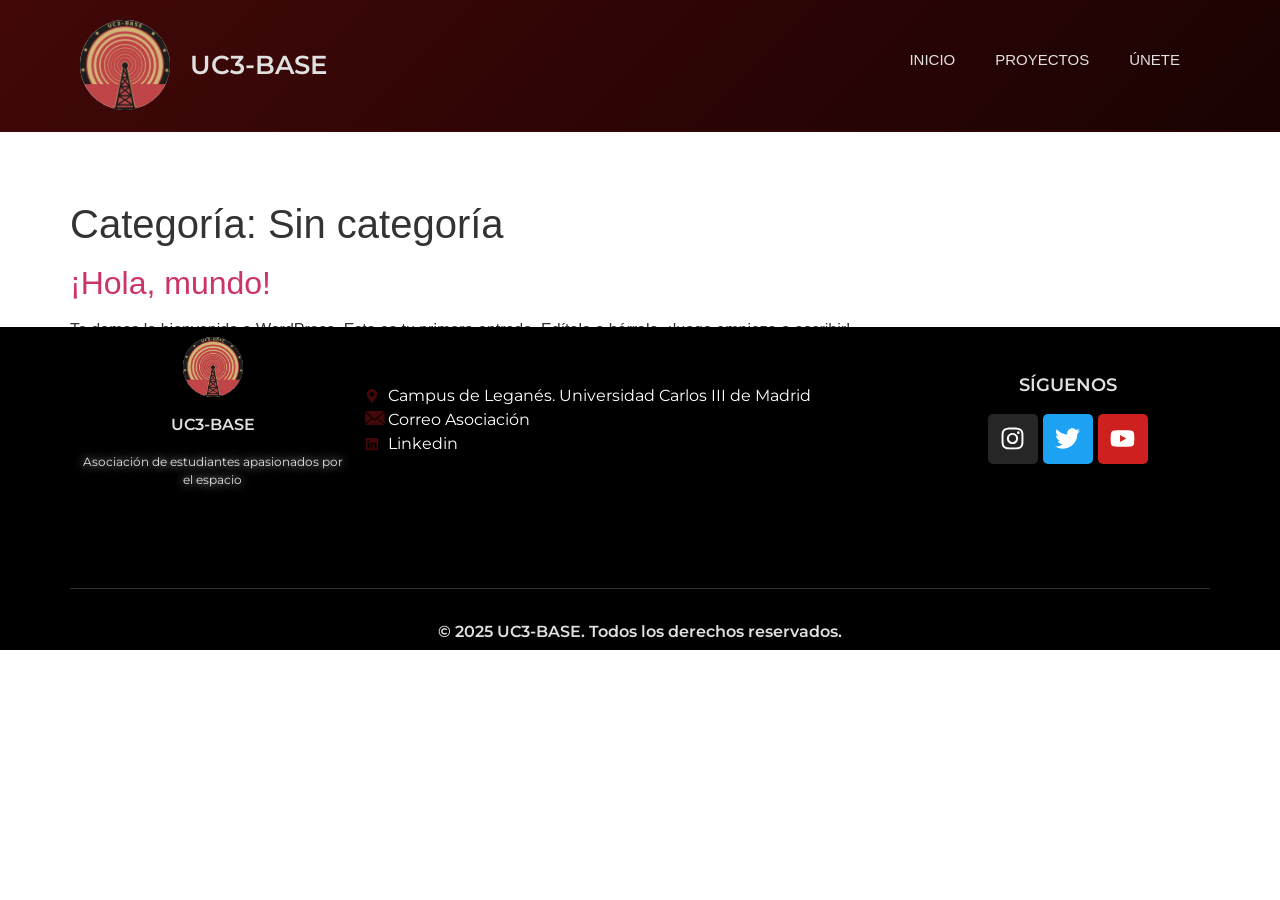
<file: category/sin-categoria/index.html>
<!DOCTYPE html>
<html lang="es">

<head><meta charset="UTF-8">
	
	<meta name="viewport" content="width=device-width, initial-scale=1.0">
		<title>Sin categoría – UC3BASE</title>
<meta name="robots" content="max-image-preview:large">
	<style>img:is([sizes="auto" i], [sizes^="auto," i]) { contain-intrinsic-size: 3000px 1500px }</style>
	<link rel="alternate" type="application/rss+xml" title="UC3BASE » Feed" href="https://uc3base.github.io/feed/">
<link rel="alternate" type="application/rss+xml" title="UC3BASE » Feed de los comentarios" href="https://uc3base.github.io/comments/feed/">
<link rel="alternate" type="application/rss+xml" title="UC3BASE » Categoría Sin categoría del feed" href="https://uc3base.github.io/category/sin-categoria/feed/">
<script>
window._wpemojiSettings = {"baseUrl":"https:\/\/s.w.org\/images\/core\/emoji\/16.0.1\/72x72\/","ext":".png","svgUrl":"https:\/\/s.w.org\/images\/core\/emoji\/16.0.1\/svg\/","svgExt":".svg","source":{"concatemoji":"https:\/\/uc3base.github.io\/wp-includes\/js\/wp-emoji-release.min.js?ver=6.8.3"}};
/*! This file is auto-generated */
!function(s,n){var o,i,e;function c(e){try{var t={supportTests:e,timestamp:(new Date).valueOf()};sessionStorage.setItem(o,JSON.stringify(t))}catch(e){}}function p(e,t,n){e.clearRect(0,0,e.canvas.width,e.canvas.height),e.fillText(t,0,0);var t=new Uint32Array(e.getImageData(0,0,e.canvas.width,e.canvas.height).data),a=(e.clearRect(0,0,e.canvas.width,e.canvas.height),e.fillText(n,0,0),new Uint32Array(e.getImageData(0,0,e.canvas.width,e.canvas.height).data));return t.every(function(e,t){return e===a[t]})}function u(e,t){e.clearRect(0,0,e.canvas.width,e.canvas.height),e.fillText(t,0,0);for(var n=e.getImageData(16,16,1,1),a=0;a<n.data.length;a++)if(0!==n.data[a])return!1;return!0}function f(e,t,n,a){switch(t){case"flag":return n(e,"\ud83c\udff3\ufe0f\u200d\u26a7\ufe0f","\ud83c\udff3\ufe0f\u200b\u26a7\ufe0f")?!1:!n(e,"\ud83c\udde8\ud83c\uddf6","\ud83c\udde8\u200b\ud83c\uddf6")&&!n(e,"\ud83c\udff4\udb40\udc67\udb40\udc62\udb40\udc65\udb40\udc6e\udb40\udc67\udb40\udc7f","\ud83c\udff4\u200b\udb40\udc67\u200b\udb40\udc62\u200b\udb40\udc65\u200b\udb40\udc6e\u200b\udb40\udc67\u200b\udb40\udc7f");case"emoji":return!a(e,"\ud83e\udedf")}return!1}function g(e,t,n,a){var r="undefined"!=typeof WorkerGlobalScope&&self instanceof WorkerGlobalScope?new OffscreenCanvas(300,150):s.createElement("canvas"),o=r.getContext("2d",{willReadFrequently:!0}),i=(o.textBaseline="top",o.font="600 32px Arial",{});return e.forEach(function(e){i[e]=t(o,e,n,a)}),i}function t(e){var t=s.createElement("script");t.src=e,t.defer=!0,s.head.appendChild(t)}"undefined"!=typeof Promise&&(o="wpEmojiSettingsSupports",i=["flag","emoji"],n.supports={everything:!0,everythingExceptFlag:!0},e=new Promise(function(e){s.addEventListener("DOMContentLoaded",e,{once:!0})}),new Promise(function(t){var n=function(){try{var e=JSON.parse(sessionStorage.getItem(o));if("object"==typeof e&&"number"==typeof e.timestamp&&(new Date).valueOf()<e.timestamp+604800&&"object"==typeof e.supportTests)return e.supportTests}catch(e){}return null}();if(!n){if("undefined"!=typeof Worker&&"undefined"!=typeof OffscreenCanvas&&"undefined"!=typeof URL&&URL.createObjectURL&&"undefined"!=typeof Blob)try{var e="postMessage("+g.toString()+"("+[JSON.stringify(i),f.toString(),p.toString(),u.toString()].join(",")+"));",a=new Blob([e],{type:"text/javascript"}),r=new Worker(URL.createObjectURL(a),{name:"wpTestEmojiSupports"});return void(r.onmessage=function(e){c(n=e.data),r.terminate(),t(n)})}catch(e){}c(n=g(i,f,p,u))}t(n)}).then(function(e){for(var t in e)n.supports[t]=e[t],n.supports.everything=n.supports.everything&&n.supports[t],"flag"!==t&&(n.supports.everythingExceptFlag=n.supports.everythingExceptFlag&&n.supports[t]);n.supports.everythingExceptFlag=n.supports.everythingExceptFlag&&!n.supports.flag,n.DOMReady=!1,n.readyCallback=function(){n.DOMReady=!0}}).then(function(){return e}).then(function(){var e;n.supports.everything||(n.readyCallback(),(e=n.source||{}).concatemoji?t(e.concatemoji):e.wpemoji&&e.twemoji&&(t(e.twemoji),t(e.wpemoji)))}))}((window,document),window._wpemojiSettings);
</script>
<style id="wp-emoji-styles-inline-css">

	img.wp-smiley, img.emoji {
		display: inline !important;
		border: none !important;
		box-shadow: none !important;
		height: 1em !important;
		width: 1em !important;
		margin: 0 0.07em !important;
		vertical-align: -0.1em !important;
		background: none !important;
		padding: 0 !important;
	}
</style>
<link rel="stylesheet" id="wp-block-library-css" href="https://uc3base.github.io/wp-includes/css/dist/block-library/style.min.css?ver=6.8.3" media="all">
<style id="global-styles-inline-css">
:root{--wp--preset--aspect-ratio--square: 1;--wp--preset--aspect-ratio--4-3: 4/3;--wp--preset--aspect-ratio--3-4: 3/4;--wp--preset--aspect-ratio--3-2: 3/2;--wp--preset--aspect-ratio--2-3: 2/3;--wp--preset--aspect-ratio--16-9: 16/9;--wp--preset--aspect-ratio--9-16: 9/16;--wp--preset--color--black: #000000;--wp--preset--color--cyan-bluish-gray: #abb8c3;--wp--preset--color--white: #ffffff;--wp--preset--color--pale-pink: #f78da7;--wp--preset--color--vivid-red: #cf2e2e;--wp--preset--color--luminous-vivid-orange: #ff6900;--wp--preset--color--luminous-vivid-amber: #fcb900;--wp--preset--color--light-green-cyan: #7bdcb5;--wp--preset--color--vivid-green-cyan: #00d084;--wp--preset--color--pale-cyan-blue: #8ed1fc;--wp--preset--color--vivid-cyan-blue: #0693e3;--wp--preset--color--vivid-purple: #9b51e0;--wp--preset--gradient--vivid-cyan-blue-to-vivid-purple: linear-gradient(135deg,rgba(6,147,227,1) 0%,rgb(155,81,224) 100%);--wp--preset--gradient--light-green-cyan-to-vivid-green-cyan: linear-gradient(135deg,rgb(122,220,180) 0%,rgb(0,208,130) 100%);--wp--preset--gradient--luminous-vivid-amber-to-luminous-vivid-orange: linear-gradient(135deg,rgba(252,185,0,1) 0%,rgba(255,105,0,1) 100%);--wp--preset--gradient--luminous-vivid-orange-to-vivid-red: linear-gradient(135deg,rgba(255,105,0,1) 0%,rgb(207,46,46) 100%);--wp--preset--gradient--very-light-gray-to-cyan-bluish-gray: linear-gradient(135deg,rgb(238,238,238) 0%,rgb(169,184,195) 100%);--wp--preset--gradient--cool-to-warm-spectrum: linear-gradient(135deg,rgb(74,234,220) 0%,rgb(151,120,209) 20%,rgb(207,42,186) 40%,rgb(238,44,130) 60%,rgb(251,105,98) 80%,rgb(254,248,76) 100%);--wp--preset--gradient--blush-light-purple: linear-gradient(135deg,rgb(255,206,236) 0%,rgb(152,150,240) 100%);--wp--preset--gradient--blush-bordeaux: linear-gradient(135deg,rgb(254,205,165) 0%,rgb(254,45,45) 50%,rgb(107,0,62) 100%);--wp--preset--gradient--luminous-dusk: linear-gradient(135deg,rgb(255,203,112) 0%,rgb(199,81,192) 50%,rgb(65,88,208) 100%);--wp--preset--gradient--pale-ocean: linear-gradient(135deg,rgb(255,245,203) 0%,rgb(182,227,212) 50%,rgb(51,167,181) 100%);--wp--preset--gradient--electric-grass: linear-gradient(135deg,rgb(202,248,128) 0%,rgb(113,206,126) 100%);--wp--preset--gradient--midnight: linear-gradient(135deg,rgb(2,3,129) 0%,rgb(40,116,252) 100%);--wp--preset--font-size--small: 13px;--wp--preset--font-size--medium: 20px;--wp--preset--font-size--large: 36px;--wp--preset--font-size--x-large: 42px;--wp--preset--spacing--20: 0.44rem;--wp--preset--spacing--30: 0.67rem;--wp--preset--spacing--40: 1rem;--wp--preset--spacing--50: 1.5rem;--wp--preset--spacing--60: 2.25rem;--wp--preset--spacing--70: 3.38rem;--wp--preset--spacing--80: 5.06rem;--wp--preset--shadow--natural: 6px 6px 9px rgba(0, 0, 0, 0.2);--wp--preset--shadow--deep: 12px 12px 50px rgba(0, 0, 0, 0.4);--wp--preset--shadow--sharp: 6px 6px 0px rgba(0, 0, 0, 0.2);--wp--preset--shadow--outlined: 6px 6px 0px -3px rgba(255, 255, 255, 1), 6px 6px rgba(0, 0, 0, 1);--wp--preset--shadow--crisp: 6px 6px 0px rgba(0, 0, 0, 1);}:root { --wp--style--global--content-size: 800px;--wp--style--global--wide-size: 1200px; }:where(body) { margin: 0; }.wp-site-blocks > .alignleft { float: left; margin-right: 2em; }.wp-site-blocks > .alignright { float: right; margin-left: 2em; }.wp-site-blocks > .aligncenter { justify-content: center; margin-left: auto; margin-right: auto; }:where(.wp-site-blocks) > * { margin-block-start: 24px; margin-block-end: 0; }:where(.wp-site-blocks) > :first-child { margin-block-start: 0; }:where(.wp-site-blocks) > :last-child { margin-block-end: 0; }:root { --wp--style--block-gap: 24px; }:root :where(.is-layout-flow) > :first-child{margin-block-start: 0;}:root :where(.is-layout-flow) > :last-child{margin-block-end: 0;}:root :where(.is-layout-flow) > *{margin-block-start: 24px;margin-block-end: 0;}:root :where(.is-layout-constrained) > :first-child{margin-block-start: 0;}:root :where(.is-layout-constrained) > :last-child{margin-block-end: 0;}:root :where(.is-layout-constrained) > *{margin-block-start: 24px;margin-block-end: 0;}:root :where(.is-layout-flex){gap: 24px;}:root :where(.is-layout-grid){gap: 24px;}.is-layout-flow > .alignleft{float: left;margin-inline-start: 0;margin-inline-end: 2em;}.is-layout-flow > .alignright{float: right;margin-inline-start: 2em;margin-inline-end: 0;}.is-layout-flow > .aligncenter{margin-left: auto !important;margin-right: auto !important;}.is-layout-constrained > .alignleft{float: left;margin-inline-start: 0;margin-inline-end: 2em;}.is-layout-constrained > .alignright{float: right;margin-inline-start: 2em;margin-inline-end: 0;}.is-layout-constrained > .aligncenter{margin-left: auto !important;margin-right: auto !important;}.is-layout-constrained > :where(:not(.alignleft):not(.alignright):not(.alignfull)){max-width: var(--wp--style--global--content-size);margin-left: auto !important;margin-right: auto !important;}.is-layout-constrained > .alignwide{max-width: var(--wp--style--global--wide-size);}body .is-layout-flex{display: flex;}.is-layout-flex{flex-wrap: wrap;align-items: center;}.is-layout-flex > :is(*, div){margin: 0;}body .is-layout-grid{display: grid;}.is-layout-grid > :is(*, div){margin: 0;}body{padding-top: 0px;padding-right: 0px;padding-bottom: 0px;padding-left: 0px;}a:where(:not(.wp-element-button)){text-decoration: underline;}:root :where(.wp-element-button, .wp-block-button__link){background-color: #32373c;border-width: 0;color: #fff;font-family: inherit;font-size: inherit;line-height: inherit;padding: calc(0.667em + 2px) calc(1.333em + 2px);text-decoration: none;}.has-black-color{color: var(--wp--preset--color--black) !important;}.has-cyan-bluish-gray-color{color: var(--wp--preset--color--cyan-bluish-gray) !important;}.has-white-color{color: var(--wp--preset--color--white) !important;}.has-pale-pink-color{color: var(--wp--preset--color--pale-pink) !important;}.has-vivid-red-color{color: var(--wp--preset--color--vivid-red) !important;}.has-luminous-vivid-orange-color{color: var(--wp--preset--color--luminous-vivid-orange) !important;}.has-luminous-vivid-amber-color{color: var(--wp--preset--color--luminous-vivid-amber) !important;}.has-light-green-cyan-color{color: var(--wp--preset--color--light-green-cyan) !important;}.has-vivid-green-cyan-color{color: var(--wp--preset--color--vivid-green-cyan) !important;}.has-pale-cyan-blue-color{color: var(--wp--preset--color--pale-cyan-blue) !important;}.has-vivid-cyan-blue-color{color: var(--wp--preset--color--vivid-cyan-blue) !important;}.has-vivid-purple-color{color: var(--wp--preset--color--vivid-purple) !important;}.has-black-background-color{background-color: var(--wp--preset--color--black) !important;}.has-cyan-bluish-gray-background-color{background-color: var(--wp--preset--color--cyan-bluish-gray) !important;}.has-white-background-color{background-color: var(--wp--preset--color--white) !important;}.has-pale-pink-background-color{background-color: var(--wp--preset--color--pale-pink) !important;}.has-vivid-red-background-color{background-color: var(--wp--preset--color--vivid-red) !important;}.has-luminous-vivid-orange-background-color{background-color: var(--wp--preset--color--luminous-vivid-orange) !important;}.has-luminous-vivid-amber-background-color{background-color: var(--wp--preset--color--luminous-vivid-amber) !important;}.has-light-green-cyan-background-color{background-color: var(--wp--preset--color--light-green-cyan) !important;}.has-vivid-green-cyan-background-color{background-color: var(--wp--preset--color--vivid-green-cyan) !important;}.has-pale-cyan-blue-background-color{background-color: var(--wp--preset--color--pale-cyan-blue) !important;}.has-vivid-cyan-blue-background-color{background-color: var(--wp--preset--color--vivid-cyan-blue) !important;}.has-vivid-purple-background-color{background-color: var(--wp--preset--color--vivid-purple) !important;}.has-black-border-color{border-color: var(--wp--preset--color--black) !important;}.has-cyan-bluish-gray-border-color{border-color: var(--wp--preset--color--cyan-bluish-gray) !important;}.has-white-border-color{border-color: var(--wp--preset--color--white) !important;}.has-pale-pink-border-color{border-color: var(--wp--preset--color--pale-pink) !important;}.has-vivid-red-border-color{border-color: var(--wp--preset--color--vivid-red) !important;}.has-luminous-vivid-orange-border-color{border-color: var(--wp--preset--color--luminous-vivid-orange) !important;}.has-luminous-vivid-amber-border-color{border-color: var(--wp--preset--color--luminous-vivid-amber) !important;}.has-light-green-cyan-border-color{border-color: var(--wp--preset--color--light-green-cyan) !important;}.has-vivid-green-cyan-border-color{border-color: var(--wp--preset--color--vivid-green-cyan) !important;}.has-pale-cyan-blue-border-color{border-color: var(--wp--preset--color--pale-cyan-blue) !important;}.has-vivid-cyan-blue-border-color{border-color: var(--wp--preset--color--vivid-cyan-blue) !important;}.has-vivid-purple-border-color{border-color: var(--wp--preset--color--vivid-purple) !important;}.has-vivid-cyan-blue-to-vivid-purple-gradient-background{background: var(--wp--preset--gradient--vivid-cyan-blue-to-vivid-purple) !important;}.has-light-green-cyan-to-vivid-green-cyan-gradient-background{background: var(--wp--preset--gradient--light-green-cyan-to-vivid-green-cyan) !important;}.has-luminous-vivid-amber-to-luminous-vivid-orange-gradient-background{background: var(--wp--preset--gradient--luminous-vivid-amber-to-luminous-vivid-orange) !important;}.has-luminous-vivid-orange-to-vivid-red-gradient-background{background: var(--wp--preset--gradient--luminous-vivid-orange-to-vivid-red) !important;}.has-very-light-gray-to-cyan-bluish-gray-gradient-background{background: var(--wp--preset--gradient--very-light-gray-to-cyan-bluish-gray) !important;}.has-cool-to-warm-spectrum-gradient-background{background: var(--wp--preset--gradient--cool-to-warm-spectrum) !important;}.has-blush-light-purple-gradient-background{background: var(--wp--preset--gradient--blush-light-purple) !important;}.has-blush-bordeaux-gradient-background{background: var(--wp--preset--gradient--blush-bordeaux) !important;}.has-luminous-dusk-gradient-background{background: var(--wp--preset--gradient--luminous-dusk) !important;}.has-pale-ocean-gradient-background{background: var(--wp--preset--gradient--pale-ocean) !important;}.has-electric-grass-gradient-background{background: var(--wp--preset--gradient--electric-grass) !important;}.has-midnight-gradient-background{background: var(--wp--preset--gradient--midnight) !important;}.has-small-font-size{font-size: var(--wp--preset--font-size--small) !important;}.has-medium-font-size{font-size: var(--wp--preset--font-size--medium) !important;}.has-large-font-size{font-size: var(--wp--preset--font-size--large) !important;}.has-x-large-font-size{font-size: var(--wp--preset--font-size--x-large) !important;}
:root :where(.wp-block-pullquote){font-size: 1.5em;line-height: 1.6;}
</style>
<link rel="stylesheet" id="hello-elementor-css" href="https://uc3base.github.io/wp-content/themes/hello-elementor/assets/css/reset.css?ver=3.4.5" media="all">
<link rel="stylesheet" id="hello-elementor-theme-style-css" href="https://uc3base.github.io/wp-content/themes/hello-elementor/assets/css/theme.css?ver=3.4.5" media="all">
<link rel="stylesheet" id="hello-elementor-header-footer-css" href="https://uc3base.github.io/wp-content/themes/hello-elementor/assets/css/header-footer.css?ver=3.4.5" media="all">
<link rel="stylesheet" id="ekit-widget-styles-css" href="https://uc3base.github.io/wp-content/plugins/elementskit-lite/widgets/init/assets/css/widget-styles.css?ver=3.7.5" media="all">
<link rel="stylesheet" id="ekit-responsive-css" href="https://uc3base.github.io/wp-content/plugins/elementskit-lite/widgets/init/assets/css/responsive.css?ver=3.7.5" media="all">
<link rel="stylesheet" id="elementor-gf-montserrat-css" href="https://fonts.googleapis.com/css?family=Montserrat:100,100italic,200,200italic,300,300italic,400,400italic,500,500italic,600,600italic,700,700italic,800,800italic,900,900italic&amp;display=swap" media="all">
<link rel="stylesheet" id="elementor-icons-ekiticons-css" href="https://uc3base.github.io/wp-content/plugins/elementskit-lite/modules/elementskit-icon-pack/assets/css/ekiticons.css?ver=3.7.5" media="all">
<script src="https://uc3base.github.io/wp-includes/js/jquery/jquery.min.js?ver=3.7.1" id="jquery-core-js"></script>
<script src="https://uc3base.github.io/wp-includes/js/jquery/jquery-migrate.min.js?ver=3.4.1" id="jquery-migrate-js"></script>
<link rel="https://api.w.org/" href="https://uc3base.github.io/wp-json/"><link rel="alternate" title="JSON" type="application/json" href="https://uc3base.github.io/wp-json/wp/v2/categories/1"><link rel="EditURI" type="application/rsd+xml" title="RSD" href="https://uc3base.github.io/xmlrpc.php?rsd">
<meta name="generator" content="WordPress 6.8.3">
</head>

<body class="archive category category-sin-categoria category-1 wp-embed-responsive wp-theme-hello-elementor hello-elementor-default elementor-default">

	
			<a class="skip-link screen-reader-text" href="#content">
			Saltar al contenido		</a>
	
	
	<div class="ekit-template-content-markup ekit-template-content-header ekit-template-content-theme-support">
		<style>.elementor-24 .elementor-element.elementor-element-02d56d5{--display:flex;--flex-direction:row;--container-widget-width:initial;--container-widget-height:100%;--container-widget-flex-grow:1;--container-widget-align-self:stretch;--flex-wrap-mobile:wrap;--justify-content:center;--gap:0px 0px;--row-gap:0px;--column-gap:0px;border-style:solid;--border-style:solid;border-width:0px 0px 2px 0px;--border-top-width:0px;--border-right-width:0px;--border-bottom-width:2px;--border-left-width:0px;border-color:#42080847;--border-color:#42080847;}.elementor-24 .elementor-element.elementor-element-02d56d5:not(.elementor-motion-effects-element-type-background), .elementor-24 .elementor-element.elementor-element-02d56d5 > .elementor-motion-effects-container > .elementor-motion-effects-layer{background-color:transparent;background-image:linear-gradient(135deg, #420808 0%, #1A0202 100%);}.elementor-24 .elementor-element.elementor-element-02d56d5:hover::before{filter:brightness( 115% ) contrast( 100% ) saturate( 100% ) blur( 0px ) hue-rotate( 0deg );}.elementor-24 .elementor-element.elementor-element-2110e71{--display:flex;--flex-direction:row;--container-widget-width:calc( ( 1 - var( --container-widget-flex-grow ) ) * 100% );--container-widget-height:100%;--container-widget-flex-grow:1;--container-widget-align-self:stretch;--flex-wrap-mobile:wrap;--justify-content:flex-start;--align-items:center;}.elementor-widget-image .widget-image-caption{color:var( --e-global-color-text );font-family:var( --e-global-typography-text-font-family ), Sans-serif;font-weight:var( --e-global-typography-text-font-weight );}.elementor-24 .elementor-element.elementor-element-300d547 img{width:90px;border-radius:105px 105px 105px 105px;}.elementor-widget-heading .elementor-heading-title{font-family:var( --e-global-typography-primary-font-family ), Sans-serif;font-weight:var( --e-global-typography-primary-font-weight );color:var( --e-global-color-primary );}.elementor-24 .elementor-element.elementor-element-ea8e174.elementor-element{--align-self:center;}.elementor-24 .elementor-element.elementor-element-ea8e174{text-align:left;}.elementor-24 .elementor-element.elementor-element-ea8e174 .elementor-heading-title{font-family:"Montserrat", Sans-serif;font-size:26px;font-weight:600;color:#E0E0E0;}.elementor-24 .elementor-element.elementor-element-e2edd38{--display:flex;--flex-direction:column;--container-widget-width:100%;--container-widget-height:initial;--container-widget-flex-grow:0;--container-widget-align-self:initial;--flex-wrap-mobile:wrap;}.elementor-24 .elementor-element.elementor-element-bc33f44.elementor-element{--align-self:flex-end;}.elementor-24 .elementor-element.elementor-element-bc33f44 .elementskit-menu-container{height:80px;background-color:#EE00EE00;border-radius:0px 0px 0px 0px;}.elementor-24 .elementor-element.elementor-element-bc33f44 .elementskit-navbar-nav > li > a{color:#E0E0E0;border-style:none;padding:20px 20px 20px 20px;}.elementor-24 .elementor-element.elementor-element-bc33f44 .elementskit-navbar-nav > li > a:hover{color:#F4D03F;}.elementor-24 .elementor-element.elementor-element-bc33f44 .elementskit-navbar-nav > li > a:focus{color:#F4D03F;}.elementor-24 .elementor-element.elementor-element-bc33f44 .elementskit-navbar-nav > li > a:active{color:#F4D03F;}.elementor-24 .elementor-element.elementor-element-bc33f44 .elementskit-navbar-nav > li:hover > a{color:#F4D03F;border-style:none;}.elementor-24 .elementor-element.elementor-element-bc33f44 .elementskit-navbar-nav > li:hover > a .elementskit-submenu-indicator{color:#F4D03F;}.elementor-24 .elementor-element.elementor-element-bc33f44 .elementskit-navbar-nav > li > a:hover .elementskit-submenu-indicator{color:#F4D03F;}.elementor-24 .elementor-element.elementor-element-bc33f44 .elementskit-navbar-nav > li > a:focus .elementskit-submenu-indicator{color:#F4D03F;}.elementor-24 .elementor-element.elementor-element-bc33f44 .elementskit-navbar-nav > li > a:active .elementskit-submenu-indicator{color:#F4D03F;}.elementor-24 .elementor-element.elementor-element-bc33f44 .elementskit-navbar-nav > li.current-menu-item > a{color:#707070;}.elementor-24 .elementor-element.elementor-element-bc33f44 .elementskit-navbar-nav > li.current-menu-ancestor > a{color:#707070;}.elementor-24 .elementor-element.elementor-element-bc33f44 .elementskit-navbar-nav > li.current-menu-ancestor > a .elementskit-submenu-indicator{color:#707070;}.elementor-24 .elementor-element.elementor-element-bc33f44 .elementskit-navbar-nav > li > a .elementskit-submenu-indicator{color:#101010;fill:#101010;}.elementor-24 .elementor-element.elementor-element-bc33f44 .elementskit-navbar-nav > li > a .ekit-submenu-indicator-icon{color:#101010;fill:#101010;}.elementor-24 .elementor-element.elementor-element-bc33f44 .elementskit-navbar-nav .elementskit-submenu-panel > li > a{padding:15px 15px 15px 15px;color:#000000;}.elementor-24 .elementor-element.elementor-element-bc33f44 .elementskit-navbar-nav .elementskit-submenu-panel > li > a:hover{color:#707070;}.elementor-24 .elementor-element.elementor-element-bc33f44 .elementskit-navbar-nav .elementskit-submenu-panel > li > a:focus{color:#707070;}.elementor-24 .elementor-element.elementor-element-bc33f44 .elementskit-navbar-nav .elementskit-submenu-panel > li > a:active{color:#707070;}.elementor-24 .elementor-element.elementor-element-bc33f44 .elementskit-navbar-nav .elementskit-submenu-panel > li:hover > a{color:#707070;}.elementor-24 .elementor-element.elementor-element-bc33f44 .elementskit-navbar-nav .elementskit-submenu-panel > li.current-menu-item > a{color:#707070 !important;}.elementor-24 .elementor-element.elementor-element-bc33f44 .elementskit-submenu-panel{padding:15px 0px 15px 0px;}.elementor-24 .elementor-element.elementor-element-bc33f44 .elementskit-navbar-nav .elementskit-submenu-panel{border-radius:0px 0px 0px 0px;min-width:220px;}.elementor-24 .elementor-element.elementor-element-bc33f44 .elementskit-menu-hamburger{float:right;}.elementor-24 .elementor-element.elementor-element-bc33f44 .elementskit-menu-hamburger .elementskit-menu-hamburger-icon{background-color:rgba(0, 0, 0, 0.5);}.elementor-24 .elementor-element.elementor-element-bc33f44 .elementskit-menu-hamburger > .ekit-menu-icon{color:rgba(0, 0, 0, 0.5);}.elementor-24 .elementor-element.elementor-element-bc33f44 .elementskit-menu-hamburger:hover .elementskit-menu-hamburger-icon{background-color:rgba(0, 0, 0, 0.5);}.elementor-24 .elementor-element.elementor-element-bc33f44 .elementskit-menu-hamburger:hover > .ekit-menu-icon{color:rgba(0, 0, 0, 0.5);}.elementor-24 .elementor-element.elementor-element-bc33f44 .elementskit-menu-close{color:rgba(51, 51, 51, 1);}.elementor-24 .elementor-element.elementor-element-bc33f44 .elementskit-menu-close:hover{color:rgba(0, 0, 0, 0.5);}.elementor-24 .elementor-element.elementor-element-d5726bf{--display:flex;}.elementor-24 .elementor-element.elementor-element-7e6837e{--display:flex;}.elementor-24 .elementor-element.elementor-element-d570c6d{--display:flex;}@media(min-width:768px){.elementor-24 .elementor-element.elementor-element-2110e71{--width:50%;}.elementor-24 .elementor-element.elementor-element-e2edd38{--width:50%;}}@media(max-width:1024px){.elementor-24 .elementor-element.elementor-element-bc33f44 .elementskit-nav-identity-panel{padding:10px 0px 10px 0px;}.elementor-24 .elementor-element.elementor-element-bc33f44 .elementskit-menu-container{max-width:350px;border-radius:0px 0px 0px 0px;}.elementor-24 .elementor-element.elementor-element-bc33f44 .elementskit-navbar-nav > li > a{color:#000000;padding:10px 15px 10px 15px;}.elementor-24 .elementor-element.elementor-element-bc33f44 .elementskit-navbar-nav .elementskit-submenu-panel > li > a{padding:15px 15px 15px 15px;}.elementor-24 .elementor-element.elementor-element-bc33f44 .elementskit-navbar-nav .elementskit-submenu-panel{border-radius:0px 0px 0px 0px;}.elementor-24 .elementor-element.elementor-element-bc33f44 .elementskit-menu-hamburger{padding:8px 8px 8px 8px;width:45px;border-radius:3px;}.elementor-24 .elementor-element.elementor-element-bc33f44 .elementskit-menu-close{padding:8px 8px 8px 8px;margin:12px 12px 12px 12px;width:45px;border-radius:3px;}.elementor-24 .elementor-element.elementor-element-bc33f44 .elementskit-nav-logo > img{max-width:160px;max-height:60px;}.elementor-24 .elementor-element.elementor-element-bc33f44 .elementskit-nav-logo{margin:5px 0px 5px 0px;padding:5px 5px 5px 5px;}}@media(max-width:767px){.elementor-24 .elementor-element.elementor-element-bc33f44 .elementskit-nav-logo > img{max-width:120px;max-height:50px;}}</style>		<div data-elementor-type="wp-post" data-elementor-id="24" class="elementor elementor-24">
				<div class="elementor-element elementor-element-02d56d5 e-flex e-con-boxed e-con e-parent" data-id="02d56d5" data-element_type="container" data-settings="{&quot;background_background&quot;:&quot;gradient&quot;}">
					<div class="e-con-inner">
		<div class="elementor-element elementor-element-2110e71 e-con-full e-flex e-con e-child" data-id="2110e71" data-element_type="container">
				<div class="elementor-element elementor-element-300d547 elementor-widget elementor-widget-image" data-id="300d547" data-element_type="widget" data-widget_type="image.default">
				<div class="elementor-widget-container">
															<img width="200" height="200" src="https://uc3base.github.io/wp-content/uploads/2025/11/1726685583069.jpeg" class="attachment-large size-large wp-image-30" alt="" srcset="https://uc3base.github.io/wp-content/uploads/2025/11/1726685583069.jpeg 200w, https://uc3base.github.io/wp-content/uploads/2025/11/1726685583069-150x150.jpeg 150w" sizes="(max-width: 200px) 100vw, 200px">															</div>
				</div>
				<div class="elementor-element elementor-element-ea8e174 elementor-widget elementor-widget-heading" data-id="ea8e174" data-element_type="widget" data-widget_type="heading.default">
				<div class="elementor-widget-container">
					<h2 class="elementor-heading-title elementor-size-default">UC3-BASE</h2>				</div>
				</div>
				</div>
		<div class="elementor-element elementor-element-e2edd38 e-con-full e-flex e-con e-child" data-id="e2edd38" data-element_type="container">
				<div class="elementor-element elementor-element-bc33f44 elementor-widget elementor-widget-ekit-nav-menu" data-id="bc33f44" data-element_type="widget" data-widget_type="ekit-nav-menu.default">
				<div class="elementor-widget-container">
							<nav class="ekit-wid-con ekit_menu_responsive_tablet" data-hamburger-icon="" data-hamburger-icon-type="icon" data-responsive-breakpoint="1024">
			            <button class="elementskit-menu-hamburger elementskit-menu-toggler" type="button" aria-label="hamburger-icon">
                                    <span class="elementskit-menu-hamburger-icon"></span><span class="elementskit-menu-hamburger-icon"></span><span class="elementskit-menu-hamburger-icon"></span>
                            </button>
            <div id="ekit-megamenu-menu-principal" class="elementskit-menu-container elementskit-menu-offcanvas-elements elementskit-navbar-nav-default ekit-nav-menu-one-page-no ekit-nav-dropdown-hover"><ul id="menu-menu-principal" class="elementskit-navbar-nav elementskit-menu-po-center submenu-click-on-icon"><li id="menu-item-27" class="menu-item menu-item-type-custom menu-item-object-custom menu-item-27 nav-item elementskit-mobile-builder-content" data-vertical-menu="750px"><a href="#inicio" class="ekit-menu-nav-link">INICIO</a></li>
<li id="menu-item-28" class="menu-item menu-item-type-custom menu-item-object-custom menu-item-28 nav-item elementskit-mobile-builder-content" data-vertical-menu="750px"><a href="#proyectos" class="ekit-menu-nav-link">PROYECTOS</a></li>
<li id="menu-item-29" class="menu-item menu-item-type-custom menu-item-object-custom menu-item-29 nav-item elementskit-mobile-builder-content" data-vertical-menu="750px"><a href="#unete" class="ekit-menu-nav-link">ÚNETE</a></li>
</ul><div class="elementskit-nav-identity-panel"><button class="elementskit-menu-close elementskit-menu-toggler" type="button">X</button></div></div>			
			<div class="elementskit-menu-overlay elementskit-menu-offcanvas-elements elementskit-menu-toggler ekit-nav-menu--overlay"></div>        </nav>
						</div>
				</div>
				</div>
					</div>
				</div>
		<div class="elementor-element elementor-element-d5726bf e-flex e-con-boxed e-con e-parent" data-id="d5726bf" data-element_type="container">
					<div class="e-con-inner">
					</div>
				</div>
		<div class="elementor-element elementor-element-7e6837e e-flex e-con-boxed e-con e-parent" data-id="7e6837e" data-element_type="container">
					<div class="e-con-inner">
					</div>
				</div>
		<div class="elementor-element elementor-element-d570c6d e-flex e-con-boxed e-con e-parent" data-id="d570c6d" data-element_type="container">
					<div class="e-con-inner">
					</div>
				</div>
				</div>
			</div>

	<main id="content" class="site-main">

			<div class="page-header">
			<h1 class="entry-title">Categoría: <span>Sin categoría</span></h1>		</div>
	
	<div class="page-content">
					<article class="post">
				<h2 class="entry-title"><a href="https://uc3base.github.io/hola-mundo/">¡Hola, mundo!</a></h2><p>Te damos la bienvenida a WordPress. Esta es tu primera entrada. Edítala o bórrala, ¡luego empieza a escribir!</p>
			</article>
			</div>

	
</main>
<div class="ekit-template-content-markup ekit-template-content-footer ekit-template-content-theme-support">
<style>.elementor-97 .elementor-element.elementor-element-b2164d2{--display:flex;--flex-direction:row;--container-widget-width:initial;--container-widget-height:100%;--container-widget-flex-grow:1;--container-widget-align-self:stretch;--flex-wrap-mobile:wrap;--gap:0px 0px;--row-gap:0px;--column-gap:0px;border-style:none;--border-style:none;--margin-top:-30px;--margin-bottom:0px;--margin-left:0px;--margin-right:0px;--padding-top:0px;--padding-bottom:50px;--padding-left:0px;--padding-right:0px;}.elementor-97 .elementor-element.elementor-element-b2164d2:not(.elementor-motion-effects-element-type-background), .elementor-97 .elementor-element.elementor-element-b2164d2 > .elementor-motion-effects-container > .elementor-motion-effects-layer{background-color:#000000;}.elementor-97 .elementor-element.elementor-element-eb1127e{--display:flex;--flex-direction:column;--container-widget-width:100%;--container-widget-height:initial;--container-widget-flex-grow:0;--container-widget-align-self:initial;--flex-wrap-mobile:wrap;}.elementor-widget-image .widget-image-caption{color:var( --e-global-color-text );font-family:var( --e-global-typography-text-font-family ), Sans-serif;font-weight:var( --e-global-typography-text-font-weight );}.elementor-97 .elementor-element.elementor-element-c146671 img{width:60px;border-radius:120px 120px 120px 120px;}.elementor-widget-heading .elementor-heading-title{font-family:var( --e-global-typography-primary-font-family ), Sans-serif;font-weight:var( --e-global-typography-primary-font-weight );color:var( --e-global-color-primary );}.elementor-97 .elementor-element.elementor-element-009c9ad{text-align:center;}.elementor-97 .elementor-element.elementor-element-009c9ad .elementor-heading-title{font-family:"Montserrat", Sans-serif;font-size:16px;font-weight:600;color:#E0E0E0;}.elementor-widget-text-editor{font-family:var( --e-global-typography-text-font-family ), Sans-serif;font-weight:var( --e-global-typography-text-font-weight );color:var( --e-global-color-text );}.elementor-widget-text-editor.elementor-drop-cap-view-stacked .elementor-drop-cap{background-color:var( --e-global-color-primary );}.elementor-widget-text-editor.elementor-drop-cap-view-framed .elementor-drop-cap, .elementor-widget-text-editor.elementor-drop-cap-view-default .elementor-drop-cap{color:var( --e-global-color-primary );border-color:var( --e-global-color-primary );}.elementor-97 .elementor-element.elementor-element-373bb35{text-align:center;font-family:"Montserrat", Sans-serif;font-size:12px;font-weight:400;text-shadow:0px 0px 10px #E0E0E0;color:#E0E0E0;}.elementor-97 .elementor-element.elementor-element-373bb35 a{color:#E0E0E0;}.elementor-97 .elementor-element.elementor-element-6c63466{--display:flex;--flex-direction:column;--container-widget-width:100%;--container-widget-height:initial;--container-widget-flex-grow:0;--container-widget-align-self:initial;--flex-wrap-mobile:wrap;--justify-content:center;}.elementor-widget-icon-list .elementor-icon-list-item:not(:last-child):after{border-color:var( --e-global-color-text );}.elementor-widget-icon-list .elementor-icon-list-icon i{color:var( --e-global-color-primary );}.elementor-widget-icon-list .elementor-icon-list-icon svg{fill:var( --e-global-color-primary );}.elementor-widget-icon-list .elementor-icon-list-item > .elementor-icon-list-text, .elementor-widget-icon-list .elementor-icon-list-item > a{font-family:var( --e-global-typography-text-font-family ), Sans-serif;font-weight:var( --e-global-typography-text-font-weight );}.elementor-widget-icon-list .elementor-icon-list-text{color:var( --e-global-color-secondary );}.elementor-97 .elementor-element.elementor-element-564abab .elementor-icon-list-icon i{color:#420808;transition:color 0.3s;}.elementor-97 .elementor-element.elementor-element-564abab .elementor-icon-list-icon svg{fill:#420808;transition:fill 0.3s;}.elementor-97 .elementor-element.elementor-element-564abab{--e-icon-list-icon-size:14px;--icon-vertical-offset:0px;}.elementor-97 .elementor-element.elementor-element-564abab .elementor-icon-list-item > .elementor-icon-list-text, .elementor-97 .elementor-element.elementor-element-564abab .elementor-icon-list-item > a{font-family:"Montserrat", Sans-serif;font-weight:400;}.elementor-97 .elementor-element.elementor-element-564abab .elementor-icon-list-text{color:#FFFFFF;transition:color 0.3s;}.elementor-97 .elementor-element.elementor-element-f93b12f{--display:flex;--flex-direction:column;--container-widget-width:100%;--container-widget-height:initial;--container-widget-flex-grow:0;--container-widget-align-self:initial;--flex-wrap-mobile:wrap;--justify-content:center;}.elementor-97 .elementor-element.elementor-element-32d50cc{text-align:center;}.elementor-97 .elementor-element.elementor-element-32d50cc .elementor-heading-title{font-family:"Montserrat", Sans-serif;font-size:18px;font-weight:600;color:#E0E0E0;}.elementor-97 .elementor-element.elementor-element-1d594f7{--grid-template-columns:repeat(0, auto);--grid-column-gap:5px;--grid-row-gap:0px;}.elementor-97 .elementor-element.elementor-element-1d594f7 .elementor-widget-container{text-align:center;}.elementor-97 .elementor-element.elementor-element-7686ad7{--display:flex;}.elementor-97 .elementor-element.elementor-element-7686ad7:not(.elementor-motion-effects-element-type-background), .elementor-97 .elementor-element.elementor-element-7686ad7 > .elementor-motion-effects-container > .elementor-motion-effects-layer{background-color:#000000;}.elementor-widget-divider{--divider-color:var( --e-global-color-secondary );}.elementor-widget-divider .elementor-divider__text{color:var( --e-global-color-secondary );font-family:var( --e-global-typography-secondary-font-family ), Sans-serif;font-weight:var( --e-global-typography-secondary-font-weight );}.elementor-widget-divider.elementor-view-stacked .elementor-icon{background-color:var( --e-global-color-secondary );}.elementor-widget-divider.elementor-view-framed .elementor-icon, .elementor-widget-divider.elementor-view-default .elementor-icon{color:var( --e-global-color-secondary );border-color:var( --e-global-color-secondary );}.elementor-widget-divider.elementor-view-framed .elementor-icon, .elementor-widget-divider.elementor-view-default .elementor-icon svg{fill:var( --e-global-color-secondary );}.elementor-97 .elementor-element.elementor-element-4e18662{--divider-border-style:solid;--divider-color:#333333;--divider-border-width:1px;}.elementor-97 .elementor-element.elementor-element-4e18662 .elementor-divider-separator{width:100%;}.elementor-97 .elementor-element.elementor-element-4e18662 .elementor-divider{padding-block-start:15px;padding-block-end:15px;}.elementor-97 .elementor-element.elementor-element-bbb6796{--display:flex;--flex-direction:column;--container-widget-width:100%;--container-widget-height:initial;--container-widget-flex-grow:0;--container-widget-align-self:initial;--flex-wrap-mobile:wrap;border-style:none;--border-style:none;}.elementor-97 .elementor-element.elementor-element-bbb6796:not(.elementor-motion-effects-element-type-background), .elementor-97 .elementor-element.elementor-element-bbb6796 > .elementor-motion-effects-container > .elementor-motion-effects-layer{background-color:#000000;}.elementor-97 .elementor-element.elementor-element-9e59fe3{text-align:center;}.elementor-97 .elementor-element.elementor-element-9e59fe3 .elementor-heading-title{font-family:"Montserrat", Sans-serif;font-size:16px;font-weight:600;color:#E0E0E0;}@media(min-width:768px){.elementor-97 .elementor-element.elementor-element-eb1127e{--width:25%;}.elementor-97 .elementor-element.elementor-element-6c63466{--width:50%;}.elementor-97 .elementor-element.elementor-element-f93b12f{--width:25%;}}</style>		<div data-elementor-type="wp-post" data-elementor-id="97" class="elementor elementor-97">
				<div class="elementor-element elementor-element-b2164d2 e-flex e-con-boxed e-con e-parent" data-id="b2164d2" data-element_type="container" data-settings="{&quot;background_background&quot;:&quot;classic&quot;}">
					<div class="e-con-inner">
		<div class="elementor-element elementor-element-eb1127e e-con-full e-flex e-con e-child" data-id="eb1127e" data-element_type="container">
				<div class="elementor-element elementor-element-c146671 elementor-widget elementor-widget-image" data-id="c146671" data-element_type="widget" data-widget_type="image.default">
				<div class="elementor-widget-container">
															<img width="200" height="200" src="https://uc3base.github.io/wp-content/uploads/2025/11/1726685583069.jpeg" class="attachment-large size-large wp-image-30" alt="" srcset="https://uc3base.github.io/wp-content/uploads/2025/11/1726685583069.jpeg 200w, https://uc3base.github.io/wp-content/uploads/2025/11/1726685583069-150x150.jpeg 150w" sizes="(max-width: 200px) 100vw, 200px">															</div>
				</div>
				<div class="elementor-element elementor-element-009c9ad elementor-widget elementor-widget-heading" data-id="009c9ad" data-element_type="widget" data-widget_type="heading.default">
				<div class="elementor-widget-container">
					<h2 class="elementor-heading-title elementor-size-default">UC3-BASE</h2>				</div>
				</div>
				<div class="elementor-element elementor-element-373bb35 elementor-widget elementor-widget-text-editor" data-id="373bb35" data-element_type="widget" data-widget_type="text-editor.default">
				<div class="elementor-widget-container">
									<p>Asociación de estudiantes apasionados por el espacio</p>								</div>
				</div>
				</div>
		<div class="elementor-element elementor-element-6c63466 e-con-full e-flex e-con e-child" data-id="6c63466" data-element_type="container">
				<div class="elementor-element elementor-element-564abab elementor-icon-list--layout-traditional elementor-list-item-link-full_width elementor-widget elementor-widget-icon-list" data-id="564abab" data-element_type="widget" data-widget_type="icon-list.default">
				<div class="elementor-widget-container">
							<ul class="elementor-icon-list-items">
							<li class="elementor-icon-list-item">
											<a href="https://www.uc3m.es/conocenos/campus/campus-leganes">

												<span class="elementor-icon-list-icon">
							<svg aria-hidden="true" class="e-font-icon-svg e-fas-map-marker-alt" viewbox="0 0 384 512" xmlns="http://www.w3.org/2000/svg"><path d="M172.268 501.67C26.97 291.031 0 269.413 0 192 0 85.961 85.961 0 192 0s192 85.961 192 192c0 77.413-26.97 99.031-172.268 309.67-9.535 13.774-29.93 13.773-39.464 0zM192 272c44.183 0 80-35.817 80-80s-35.817-80-80-80-80 35.817-80 80 35.817 80 80 80z"></path></svg>						</span>
										<span class="elementor-icon-list-text">Campus de Leganés. Universidad Carlos III de Madrid</span>
											</a>
									</li>
								<li class="elementor-icon-list-item">
											<span class="elementor-icon-list-icon">
							<i aria-hidden="true" class="icon icon-envelope"></i>						</span>
										<span class="elementor-icon-list-text">Correo Asociación</span>
									</li>
								<li class="elementor-icon-list-item">
											<a href="https://www.linkedin.com/company/uc3base/posts/?feedView=all">

												<span class="elementor-icon-list-icon">
							<svg aria-hidden="true" class="e-font-icon-svg e-fab-linkedin" viewbox="0 0 448 512" xmlns="http://www.w3.org/2000/svg"><path d="M416 32H31.9C14.3 32 0 46.5 0 64.3v383.4C0 465.5 14.3 480 31.9 480H416c17.6 0 32-14.5 32-32.3V64.3c0-17.8-14.4-32.3-32-32.3zM135.4 416H69V202.2h66.5V416zm-33.2-243c-21.3 0-38.5-17.3-38.5-38.5S80.9 96 102.2 96c21.2 0 38.5 17.3 38.5 38.5 0 21.3-17.2 38.5-38.5 38.5zm282.1 243h-66.4V312c0-24.8-.5-56.7-34.5-56.7-34.6 0-39.9 27-39.9 54.9V416h-66.4V202.2h63.7v29.2h.9c8.9-16.8 30.6-34.5 62.9-34.5 67.2 0 79.7 44.3 79.7 101.9V416z"></path></svg>						</span>
										<span class="elementor-icon-list-text">Linkedin</span>
											</a>
									</li>
						</ul>
						</div>
				</div>
				</div>
		<div class="elementor-element elementor-element-f93b12f e-con-full e-flex e-con e-child" data-id="f93b12f" data-element_type="container">
				<div class="elementor-element elementor-element-32d50cc elementor-widget elementor-widget-heading" data-id="32d50cc" data-element_type="widget" data-widget_type="heading.default">
				<div class="elementor-widget-container">
					<h2 class="elementor-heading-title elementor-size-default">SÍGUENOS</h2>				</div>
				</div>
				<div class="elementor-element elementor-element-1d594f7 elementor-shape-rounded elementor-grid-0 e-grid-align-center elementor-widget elementor-widget-social-icons" data-id="1d594f7" data-element_type="widget" data-widget_type="social-icons.default">
				<div class="elementor-widget-container">
							<div class="elementor-social-icons-wrapper elementor-grid" role="list">
							<span class="elementor-grid-item" role="listitem">
					<a class="elementor-icon elementor-social-icon elementor-social-icon-instagram elementor-animation-grow elementor-repeater-item-6bead0f" target="_blank">
						<span class="elementor-screen-only">Instagram</span>
						<svg aria-hidden="true" class="e-font-icon-svg e-fab-instagram" viewbox="0 0 448 512" xmlns="http://www.w3.org/2000/svg"><path d="M224.1 141c-63.6 0-114.9 51.3-114.9 114.9s51.3 114.9 114.9 114.9S339 319.5 339 255.9 287.7 141 224.1 141zm0 189.6c-41.1 0-74.7-33.5-74.7-74.7s33.5-74.7 74.7-74.7 74.7 33.5 74.7 74.7-33.6 74.7-74.7 74.7zm146.4-194.3c0 14.9-12 26.8-26.8 26.8-14.9 0-26.8-12-26.8-26.8s12-26.8 26.8-26.8 26.8 12 26.8 26.8zm76.1 27.2c-1.7-35.9-9.9-67.7-36.2-93.9-26.2-26.2-58-34.4-93.9-36.2-37-2.1-147.9-2.1-184.9 0-35.8 1.7-67.6 9.9-93.9 36.1s-34.4 58-36.2 93.9c-2.1 37-2.1 147.9 0 184.9 1.7 35.9 9.9 67.7 36.2 93.9s58 34.4 93.9 36.2c37 2.1 147.9 2.1 184.9 0 35.9-1.7 67.7-9.9 93.9-36.2 26.2-26.2 34.4-58 36.2-93.9 2.1-37 2.1-147.8 0-184.8zM398.8 388c-7.8 19.6-22.9 34.7-42.6 42.6-29.5 11.7-99.5 9-132.1 9s-102.7 2.6-132.1-9c-19.6-7.8-34.7-22.9-42.6-42.6-11.7-29.5-9-99.5-9-132.1s-2.6-102.7 9-132.1c7.8-19.6 22.9-34.7 42.6-42.6 29.5-11.7 99.5-9 132.1-9s102.7-2.6 132.1 9c19.6 7.8 34.7 22.9 42.6 42.6 11.7 29.5 9 99.5 9 132.1s2.7 102.7-9 132.1z"></path></svg>					</a>
				</span>
							<span class="elementor-grid-item" role="listitem">
					<a class="elementor-icon elementor-social-icon elementor-social-icon-twitter elementor-animation-grow elementor-repeater-item-289318c" target="_blank">
						<span class="elementor-screen-only">Twitter</span>
						<svg aria-hidden="true" class="e-font-icon-svg e-fab-twitter" viewbox="0 0 512 512" xmlns="http://www.w3.org/2000/svg"><path d="M459.37 151.716c.325 4.548.325 9.097.325 13.645 0 138.72-105.583 298.558-298.558 298.558-59.452 0-114.68-17.219-161.137-47.106 8.447.974 16.568 1.299 25.34 1.299 49.055 0 94.213-16.568 130.274-44.832-46.132-.975-84.792-31.188-98.112-72.772 6.498.974 12.995 1.624 19.818 1.624 9.421 0 18.843-1.3 27.614-3.573-48.081-9.747-84.143-51.98-84.143-102.985v-1.299c13.969 7.797 30.214 12.67 47.431 13.319-28.264-18.843-46.781-51.005-46.781-87.391 0-19.492 5.197-37.36 14.294-52.954 51.655 63.675 129.3 105.258 216.365 109.807-1.624-7.797-2.599-15.918-2.599-24.04 0-57.828 46.782-104.934 104.934-104.934 30.213 0 57.502 12.67 76.67 33.137 23.715-4.548 46.456-13.32 66.599-25.34-7.798 24.366-24.366 44.833-46.132 57.827 21.117-2.273 41.584-8.122 60.426-16.243-14.292 20.791-32.161 39.308-52.628 54.253z"></path></svg>					</a>
				</span>
							<span class="elementor-grid-item" role="listitem">
					<a class="elementor-icon elementor-social-icon elementor-social-icon-youtube elementor-animation-grow elementor-repeater-item-9e1847b" target="_blank">
						<span class="elementor-screen-only">Youtube</span>
						<svg aria-hidden="true" class="e-font-icon-svg e-fab-youtube" viewbox="0 0 576 512" xmlns="http://www.w3.org/2000/svg"><path d="M549.655 124.083c-6.281-23.65-24.787-42.276-48.284-48.597C458.781 64 288 64 288 64S117.22 64 74.629 75.486c-23.497 6.322-42.003 24.947-48.284 48.597-11.412 42.867-11.412 132.305-11.412 132.305s0 89.438 11.412 132.305c6.281 23.65 24.787 41.5 48.284 47.821C117.22 448 288 448 288 448s170.78 0 213.371-11.486c23.497-6.321 42.003-24.171 48.284-47.821 11.412-42.867 11.412-132.305 11.412-132.305s0-89.438-11.412-132.305zm-317.51 213.508V175.185l142.739 81.205-142.739 81.201z"></path></svg>					</a>
				</span>
					</div>
						</div>
				</div>
				</div>
					</div>
				</div>
		<div class="elementor-element elementor-element-7686ad7 e-flex e-con-boxed e-con e-parent" data-id="7686ad7" data-element_type="container" data-settings="{&quot;background_background&quot;:&quot;classic&quot;}">
					<div class="e-con-inner">
				<div class="elementor-element elementor-element-4e18662 elementor-widget-divider--view-line elementor-widget elementor-widget-divider" data-id="4e18662" data-element_type="widget" data-widget_type="divider.default">
				<div class="elementor-widget-container">
							<div class="elementor-divider">
			<span class="elementor-divider-separator">
						</span>
		</div>
						</div>
				</div>
					</div>
				</div>
		<div class="elementor-element elementor-element-bbb6796 e-flex e-con-boxed e-con e-parent" data-id="bbb6796" data-element_type="container" data-settings="{&quot;background_background&quot;:&quot;classic&quot;}">
					<div class="e-con-inner">
				<div class="elementor-element elementor-element-9e59fe3 elementor-widget elementor-widget-heading" data-id="9e59fe3" data-element_type="widget" data-widget_type="heading.default">
				<div class="elementor-widget-container">
					<h2 class="elementor-heading-title elementor-size-default">© 2025 UC3-BASE. Todos los derechos reservados.</h2>				</div>
				</div>
					</div>
				</div>
				</div>
		</div>
<script type="speculationrules">
{"prefetch":[{"source":"document","where":{"and":[{"href_matches":"\/*"},{"not":{"href_matches":["\/wp-*.php","\/wp-admin\/*","\/wp-content\/uploads\/*","\/wp-content\/*","\/wp-content\/plugins\/*","\/wp-content\/themes\/hello-elementor\/*","\/*\\?(.+)"]}},{"not":{"selector_matches":"a[rel~=\"nofollow\"]"}},{"not":{"selector_matches":".no-prefetch, .no-prefetch a"}}]},"eagerness":"conservative"}]}
</script>
<link rel="stylesheet" id="elementor-frontend-css" href="https://uc3base.github.io/wp-content/plugins/elementor/assets/css/frontend.min.css?ver=3.33.1" media="all">
<link rel="stylesheet" id="widget-image-css" href="https://uc3base.github.io/wp-content/plugins/elementor/assets/css/widget-image.min.css?ver=3.33.1" media="all">
<link rel="stylesheet" id="widget-heading-css" href="https://uc3base.github.io/wp-content/plugins/elementor/assets/css/widget-heading.min.css?ver=3.33.1" media="all">
<link rel="stylesheet" id="widget-icon-list-css" href="https://uc3base.github.io/wp-content/plugins/elementor/assets/css/widget-icon-list.min.css?ver=3.33.1" media="all">
<link rel="stylesheet" id="e-animation-grow-css" href="https://uc3base.github.io/wp-content/plugins/elementor/assets/lib/animations/styles/e-animation-grow.min.css?ver=3.33.1" media="all">
<link rel="stylesheet" id="widget-social-icons-css" href="https://uc3base.github.io/wp-content/plugins/elementor/assets/css/widget-social-icons.min.css?ver=3.33.1" media="all">
<link rel="stylesheet" id="e-apple-webkit-css" href="https://uc3base.github.io/wp-content/plugins/elementor/assets/css/conditionals/apple-webkit.min.css?ver=3.33.1" media="all">
<link rel="stylesheet" id="widget-divider-css" href="https://uc3base.github.io/wp-content/plugins/elementor/assets/css/widget-divider.min.css?ver=3.33.1" media="all">
<script src="https://uc3base.github.io/wp-content/themes/hello-elementor/assets/js/hello-frontend.js?ver=3.4.5" id="hello-theme-frontend-js"></script>
<script src="https://uc3base.github.io/wp-content/plugins/elementskit-lite/libs/framework/assets/js/frontend-script.js?ver=3.7.5" id="elementskit-framework-js-frontend-js"></script>
<script id="elementskit-framework-js-frontend-js-after">
		var elementskit = {
			resturl: 'https://uc3base.github.io/wp-json/elementskit/v1/',
		}

		
</script>
<script src="https://uc3base.github.io/wp-content/plugins/elementskit-lite/widgets/init/assets/js/widget-scripts.js?ver=3.7.5" id="ekit-widget-scripts-js"></script>
<script src="https://uc3base.github.io/wp-content/plugins/elementor/assets/js/webpack.runtime.min.js?ver=3.33.1" id="elementor-webpack-runtime-js"></script>
<script src="https://uc3base.github.io/wp-content/plugins/elementor/assets/js/frontend-modules.min.js?ver=3.33.1" id="elementor-frontend-modules-js"></script>
<script src="https://uc3base.github.io/wp-includes/js/jquery/ui/core.min.js?ver=1.13.3" id="jquery-ui-core-js"></script>
<script id="elementor-frontend-js-before">
var elementorFrontendConfig = {"environmentMode":{"edit":false,"wpPreview":false,"isScriptDebug":false},"i18n":{"shareOnFacebook":"Compartir en Facebook","shareOnTwitter":"Compartir en Twitter","pinIt":"Pinear","download":"Descargar","downloadImage":"Descargar imagen","fullscreen":"Pantalla completa","zoom":"Zoom","share":"Compartir","playVideo":"Reproducir v\u00eddeo","previous":"Anterior","next":"Siguiente","close":"Cerrar","a11yCarouselPrevSlideMessage":"Diapositiva anterior","a11yCarouselNextSlideMessage":"Diapositiva siguiente","a11yCarouselFirstSlideMessage":"Esta es la primera diapositiva","a11yCarouselLastSlideMessage":"Esta es la \u00faltima diapositiva","a11yCarouselPaginationBulletMessage":"Ir a la diapositiva"},"is_rtl":false,"breakpoints":{"xs":0,"sm":480,"md":768,"lg":1025,"xl":1440,"xxl":1600},"responsive":{"breakpoints":{"mobile":{"label":"M\u00f3vil vertical","value":767,"default_value":767,"direction":"max","is_enabled":true},"mobile_extra":{"label":"M\u00f3vil horizontal","value":880,"default_value":880,"direction":"max","is_enabled":false},"tablet":{"label":"Tableta vertical","value":1024,"default_value":1024,"direction":"max","is_enabled":true},"tablet_extra":{"label":"Tableta horizontal","value":1200,"default_value":1200,"direction":"max","is_enabled":false},"laptop":{"label":"Port\u00e1til","value":1366,"default_value":1366,"direction":"max","is_enabled":false},"widescreen":{"label":"Pantalla grande","value":2400,"default_value":2400,"direction":"min","is_enabled":false}},"hasCustomBreakpoints":false},"version":"3.33.1","is_static":false,"experimentalFeatures":{"e_font_icon_svg":true,"additional_custom_breakpoints":true,"container":true,"hello-theme-header-footer":true,"e_pro_free_trial_popup":true,"nested-elements":true,"home_screen":true,"global_classes_should_enforce_capabilities":true,"e_variables":true,"cloud-library":true,"e_opt_in_v4_page":true,"import-export-customization":true},"urls":{"assets":"https:\/\/uc3base.github.io\/wp-content\/plugins\/elementor\/assets\/","ajaxurl":"https:\/\/uc3base.github.io\/wp-admin\/admin-ajax.php","uploadUrl":"https:\/\/uc3base.github.io\/wp-content\/uploads"},"nonces":{"floatingButtonsClickTracking":"fffbf31985"},"swiperClass":"swiper","settings":{"editorPreferences":[]},"kit":{"body_background_background":"classic","active_breakpoints":["viewport_mobile","viewport_tablet"],"global_image_lightbox":"yes","lightbox_enable_counter":"yes","lightbox_enable_fullscreen":"yes","lightbox_enable_zoom":"yes","lightbox_enable_share":"yes","lightbox_title_src":"title","lightbox_description_src":"description","hello_header_logo_type":"title","hello_header_menu_layout":"horizontal","hello_footer_logo_type":"logo"},"post":{"id":0,"title":"Sin categor\u00eda – UC3BASE","excerpt":""}};
</script>
<script src="https://uc3base.github.io/wp-content/plugins/elementor/assets/js/frontend.min.js?ver=3.33.1" id="elementor-frontend-js"></script>
<script src="https://uc3base.github.io/wp-content/plugins/elementskit-lite/widgets/init/assets/js/animate-circle.min.js?ver=3.7.5" id="animate-circle-js"></script>
<script id="elementskit-elementor-js-extra">
var ekit_config = {"ajaxurl":"https:\/\/uc3base.github.io\/wp-admin\/admin-ajax.php","nonce":"8ea0b98d53"};
</script>
<script src="https://uc3base.github.io/wp-content/plugins/elementskit-lite/widgets/init/assets/js/elementor.js?ver=3.7.5" id="elementskit-elementor-js"></script>

</body>
</html>
</file>
